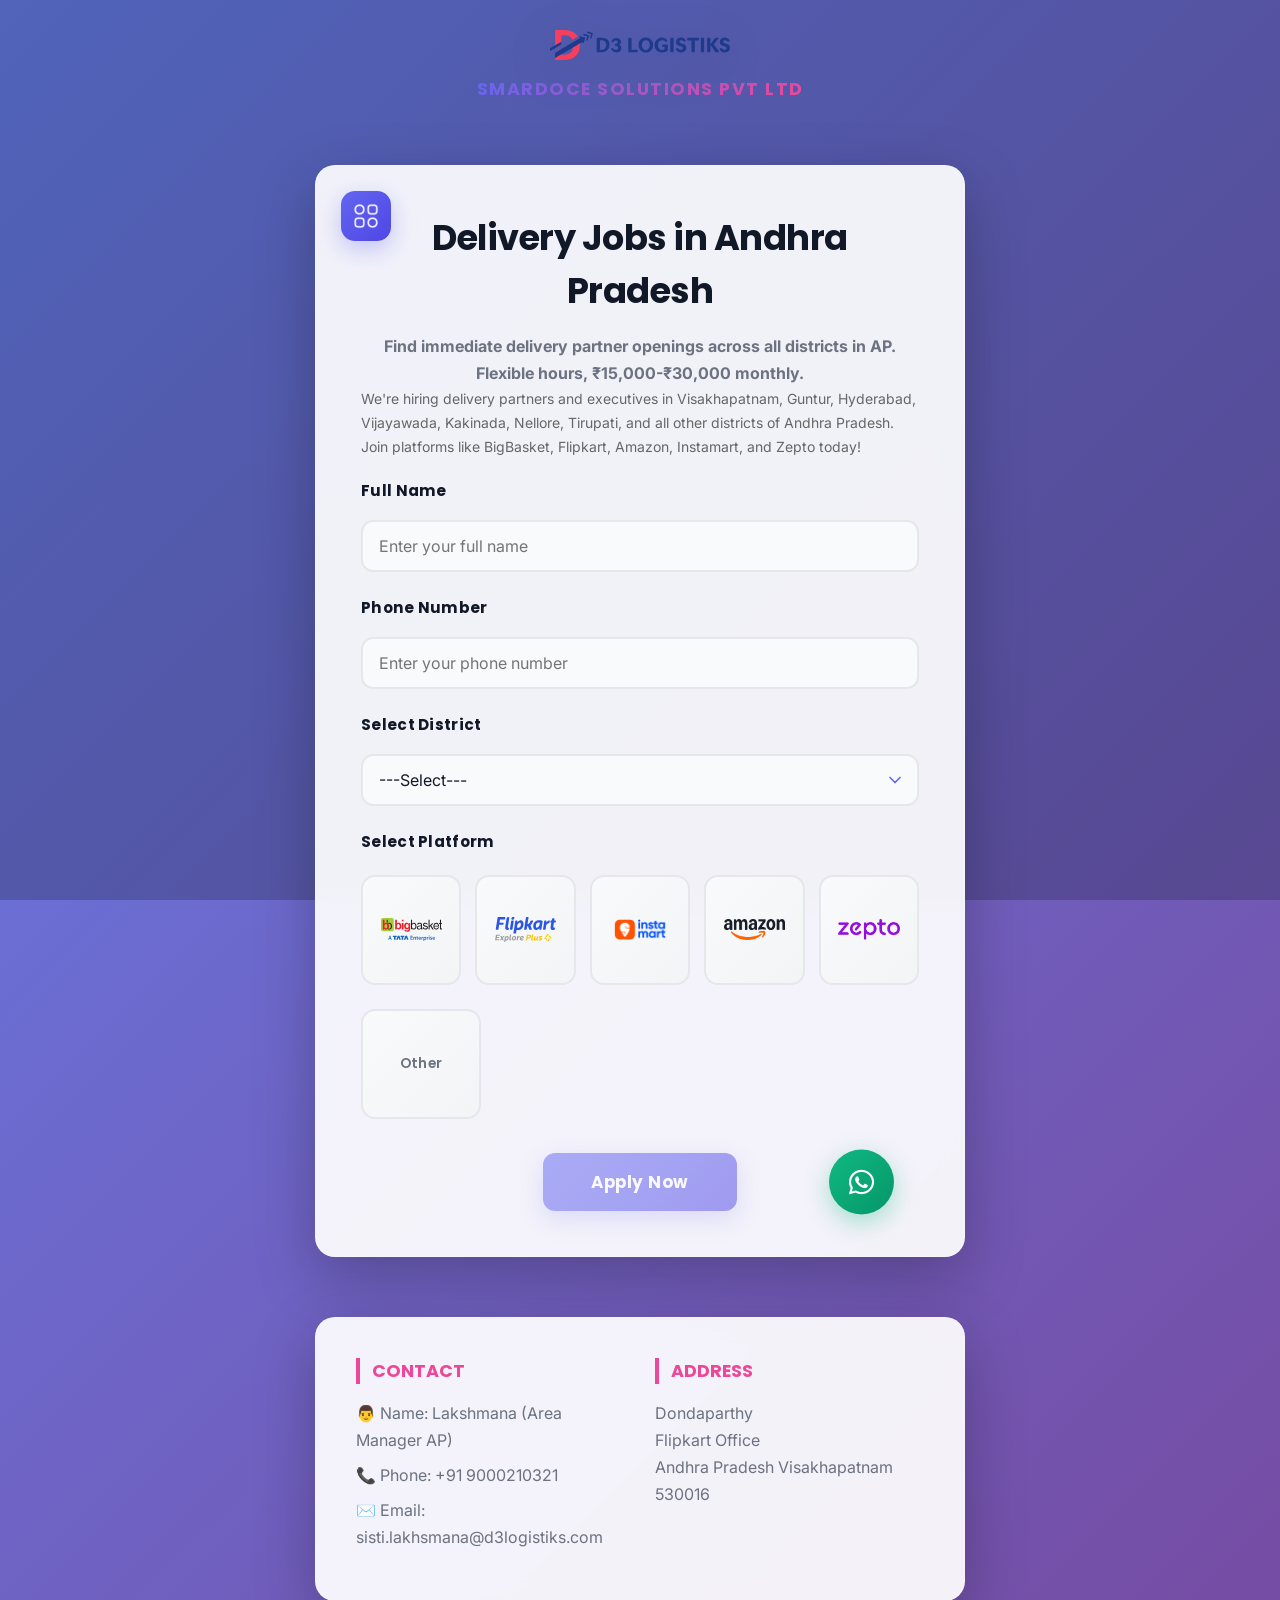
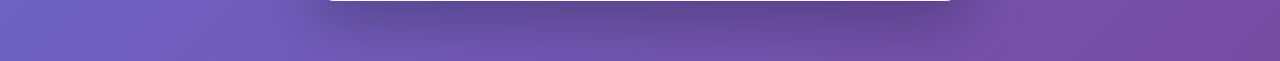
<file: index.html>
<!DOCTYPE html>
<html lang="en">

<head>
  <meta name="google-site-verification" content="8rsIMIrEUwJjb5L4Sz1_j0bPpvGxQ_LB4_jhRr4Eia0" />
  <meta charset="UTF-8">
  <meta name="viewport" content="width=device-width, initial-scale=1.0">
  <link rel="icon" type="image/png" href="logo.svg">
  <link rel="stylesheet" href="style.css">
  <link rel="stylesheet" href="https://cdnjs.cloudflare.com/ajax/libs/font-awesome/6.4.0/css/all.min.css">
  <title>Delivery Jobs in Andhra Pradesh | Hiring Now 2026 | SMARDOCE</title>
  <meta name="description" content="Delivery jobs in Andhra Pradesh. Find delivery partner openings in Visakhapatnam, Guntur, Hyderabad, and all districts. ₹15,000-₹30,000 monthly. Apply now!">
  <meta name="keywords" content="delivery jobs andhra pradesh, delivery partner jobs ap, delivery boy jobs vizag, courier jobs ap, logistics jobs andhra pradesh">
  <meta name="author" content="SMARDOCE SOLUTIONS PVT LTD">
  <meta name="robots" content="index, follow, max-snippet:-1, max-image-preview:large, max-video-preview:-1">
  <meta property="og:title" content="Delivery Jobs in Andhra Pradesh | Direct Openings 2026">
  <meta property="og:description" content="Delivery partner jobs available across all districts in AP. Flexible hours, good pay, and immediate hiring.">
  <meta property="og:type" content="website">
  <meta property="og:url" content="https://deliveryboyjobs.store/">
  <meta name="twitter:card" content="summary_large_image">
  <meta name="twitter:title" content="Delivery Jobs in Andhra Pradesh">
  <meta name="twitter:description" content="Apply for delivery jobs in AP. Multiple platforms hiring now!">
  <link rel="canonical" href="https://deliveryboyjobs.store/">

  <script type="application/ld+json">
    {
      "@context": "https://schema.org/",
      "@type": "Organization",
      "name": "SMARDOCE SOLUTIONS PVT LTD",
      "url": "https://deliveryboyjobs.store/",
      "sameAs": [],
      "address": {
        "@type": "PostalAddress",
        "streetAddress": "Dondaparthy, Flipkart Office",
        "addressLocality": "Visakhapatnam",
        "addressRegion": "AP",
        "postalCode": "530016",
        "addressCountry": "IN"
      },
      "contactPoint": {
        "@type": "ContactPoint",
        "contactType": "Customer Service",
        "telephone": "+91-9000210321"
      }
    }
    </script>
    <script type="application/ld+json">
    {
      "@context": "https://schema.org/",
      "@type": "JobPosting",
      "title": "Delivery Partner/Executive",
      "description": "Delivery partner roles available across Andhra Pradesh. Must have a two-wheeler and valid license. Flexible hours, good pay.",
      "datePosted": "2026-04-22",
      "validThrough": "2026-12-31",
      "hiringOrganization": {
        "@type": "Organization",
        "name": "SMARDOCE SOLUTIONS PVT LTD",
        "sameAs": "https://deliveryboyjobs.store/"
      },
      "jobLocationType": "TELECOMMUTE",
      "jobLocation": [
        {
          "@type": "Place",
          "address": {
            "@type": "PostalAddress",
            "addressLocality": "Visakhapatnam",
            "addressRegion": "AP",
            "addressCountry": "IN"
          }
        },
        {
          "@type": "Place",
          "address": {
            "@type": "PostalAddress",
            "addressLocality": "Guntur",
            "addressRegion": "AP",
            "addressCountry": "IN"
          }
        },
        {
          "@type": "Place",
          "address": {
            "@type": "PostalAddress",
            "addressLocality": "Hyderabad",
            "addressRegion": "AP",
            "addressCountry": "IN"
          }
        },
        {
          "@type": "Place",
          "address": {
            "@type": "PostalAddress",
            "addressLocality": "Vijayawada",
            "addressRegion": "AP",
            "addressCountry": "IN"
          }
        }
      ],
      "baseSalary": {
        "@type": "PriceSpecification",
        "priceCurrency": "INR",
        "price": "15000-30000"
      },
      "employmentType": "CONTRACTOR",
      "applicantLocationRequirements": {
        "@type": "Country",
        "name": "IN"
      }
    }
    </script>
</head>


<body>
  <div class="header-logo">
    <img src="logo.svg" alt="D3 Logistiks Logo">
    <p class="company-name">SMARDOCE SOLUTIONS PVT LTD</p>
  </div>
  <main class="main-card">
    <nav class="page-menu">
      <button class="menu-toggle" id="menu-toggle" aria-expanded="false" aria-label="Open menu">
        <img src="assets/menu.png" alt="Menu" class="menu-icon-img">
      </button>
      <div class="menu-dropdown" id="menu-dropdown" aria-hidden="true">
        <a href="referafriend.html" class="menu-bonus-link menu-item-link">
          <span class="menu-item-icon">🔖</span>
          Refer a Friend
          <span class="menu-bonus-value">1000/-</span>
        </a>
        <a href="help.html" class="menu-item-link">
          <span class="menu-item-icon">💡</span>
          Help
        </a>
        <a href="advance-payment.html" class="menu-item-link">
          <span class="menu-item-icon">💰</span>
          Advance Payment
        </a>
        <a href="complaint.html" class="menu-item-link">
          <span class="menu-item-icon">⚠️</span>
          Complaint
        </a>
      </div>
    </nav>
    <!-- <h1>SMARDOCE SOLUTIONS PVT LTD</h1> -->
    <h1 style="display:none;">Delivery Jobs in Andhra Pradesh - Hire Now</h1>
    <h2>Delivery Jobs in Andhra Pradesh</h2>
    <p style="text-align: center;"><strong>Find immediate delivery partner openings across all districts in AP. Flexible hours, ₹15,000-₹30,000 monthly.</strong></p>
    <p style="font-size: 14px; color: #666; margin-bottom: 20px;">We're hiring delivery partners and executives in Visakhapatnam, Guntur, Hyderabad, Vijayawada, Kakinada, Nellore, Tirupati, and all other districts of Andhra Pradesh. Join platforms like BigBasket, Flipkart, Amazon, Instamart, and Zepto today!</p>

      <div class="form-control-group">
        <label for="name"><strong>Full Name</strong></label>
        <input type="text" id="name" name="name" placeholder="Enter your full name" maxlength="30" required>
        <div id="name-error" class="error-message" style="display: none;"></div>
      </div>

      <div class="form-control-group">
        <label for="phone"><strong>Phone Number</strong></label>
        <input type="tel" id="phone" name="phone" placeholder="Enter your phone number" pattern="[0-9]{10}" maxlength="10" required>
        <div id="phone-error" class="error-message" style="display: none;"></div>
      </div>

      <div class="form-control-group">
        <label for="district"><strong>Select District</strong></label>
        <select id="district" name="district" onchange="checkDistrict(this.value)">
          <option value="">---Select---</option>
          <option value="alluri_sitharama_raju">Alluri Sitharama Raju</option>
          <option value="anakapalli">Anakapalli</option>
          <option value="ananthapuramu">Ananthapuramu</option>
          <option value="annamayya">Annamayya</option>
          <option value="bapatla">Bapatla</option>
          <option value="chittoor">Chittoor</option>
          <option value="dr_br_ambedkar_konaseema">Dr. B.R. Ambedkar Konaseema</option>
          <option value="east_godavari">East Godavari</option>
          <option value="eluru">Eluru</option>
          <option value="guntur">Guntur</option>
          <option value="kakinada">Kakinada</option>
          <option value="krishna">Krishna</option>
          <option value="kurnool">Kurnool</option>
          <option value="nandyal">Nandyal</option>
          <option value="ntr">NTR</option>
          <option value="prakasam">Prakasam</option>
          <option value="spsr_nellore">SPSR Nellore</option>
          <option value="srikakulam">Srikakulam</option>
          <option value="tirupati">Tirupati</option>
          <option value="visakhapatnam">Visakhapatnam</option>
          <option value="vizianagaram">Vizianagaram</option>
          <option value="west_godavari">West Godavari</option>
          <option value="ysr_kadapa">YSR Kadapa</option>
          <option value="other">Other</option>
        </select>

        <input type="text" id="other-district" name="other-district" placeholder="Enter your district"
          style="display:none; margin-top: 10px;">
      </div>


      <div class="form-control-group">
        <label><strong>Select Platform</strong></label>

        <div class="platform-options">
          <label class="option-card">
            <input type="radio" name="platform" value="bigbasket" onchange="checkPlatform(this.value)">
            <div class="card-content">
              <img src="assets/Bigbasket_logo.svg" alt="Bigbasket">
            </div>
          </label>

          <label class="option-card">
            <input type="radio" name="platform" value="flipkart" onchange="checkPlatform(this.value)">
            <div class="card-content">
              <img src="assets/Flipkart_logo.svg" alt="Flipkart">
            </div>
          </label>

          <label class="option-card">
            <input type="radio" name="platform" value="instamart" onchange="checkPlatform(this.value)">
            <div class="card-content">
              <img src="assets/Instamart_logo.png" alt="Instamart">
            </div>
          </label>

          <label class="option-card">
            <input type="radio" name="platform" value="amazon" onchange="checkPlatform(this.value)">
            <div class="card-content">
              <img src="assets/amazon.png" alt="Amazon">
            </div>
          </label>

          <label class="option-card">
            <input type="radio" name="platform" value="zepto" onchange="checkPlatform(this.value)">
            <div class="card-content">
              <img src="assets/zepto.png" alt="Zepto">
            </div>
          </label>

          <label class="option-card">
            <input type="radio" name="platform" value="other" onchange="checkPlatform(this.value)">
            <div class="card-content">
              <span>Other</span>
            </div>
          </label>
        </div>

        <input type="text" id="other-platform" name="other-platform" placeholder="Enter platform name"
          style="display:none; margin-top: 15px; width: 220px; padding: 10px; border-radius: 5px; border: 1px solid #ccc;">
      </div>

      <div style="text-align: center; margin-top: 20px; position: relative;">
        <button id="apply-btn" class="apply-btn" type="button">
          Apply Now
        </button>
        <button id="whatsapp-icon-btn" class="whatsapp-icon-btn" type="button" title="Contact on WhatsApp">
          <i class="fa-brands fa-whatsapp"></i>
        </button>
      </div>
  </main>

  <script src="script.js"></script>

  <div class="loading-overlay" id="loading-overlay">
    <div class="loading-container">
      <div class="delivery-bike">
        <div class="spinner-ring">
          <div class="spinner-dot"></div>
        </div>
      </div>
      <div>
        <div class="loading-text">Processing Your Application...</div>
        <div style="margin-top: 10px; font-size: 0.9em; color: rgba(255,255,255,0.8); text-align: center; letter-spacing: 1px;">
          <span style="display: inline-block; animation: dotAnimation 1.5s infinite;">.</span><span style="display: inline-block; animation: dotAnimation 1.5s 0.3s infinite;">.</span><span style="display: inline-block; animation: dotAnimation 1.5s 0.6s infinite;">.</span>
        </div>
      </div>
    </div>
  </div>

</body>

<footer class="footer-container main-card">
  <div class="footer-content">
    <div class="footer-column">
      <h3 class="footer-heading">CONTACT</h3>
      <p>👨 Name: Lakshmana (Area Manager AP)</p>
      <p>📞 Phone: +91 9000210321</p>
      <p>✉️ Email: sisti.lakhsmana@d3logistiks.com</p>
    </div>

    <div class="footer-column">
      <h3 class="footer-heading">ADDRESS</h3>
      <p>Dondaparthy<br>Flipkart Office<br>Andhra Pradesh Visakhapatnam 530016</p>
    </div>
  </div>

</footer>

</html>
</file>
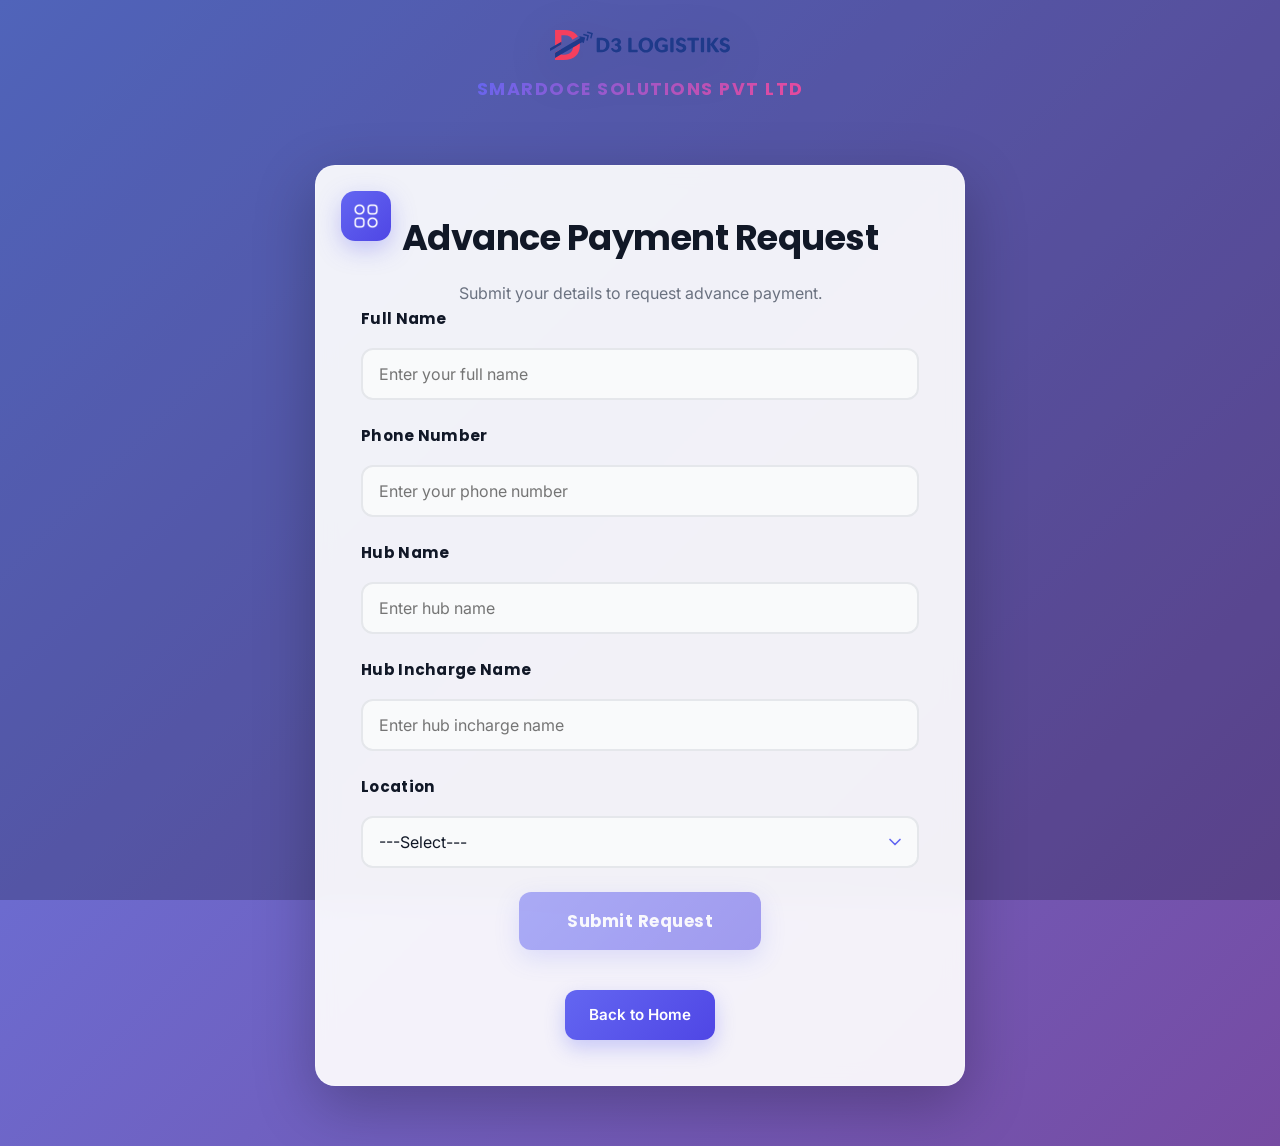
<file: advance-payment.html>
<!DOCTYPE html>
<html lang="en">

<head>
  <meta charset="UTF-8">
  <meta name="viewport" content="width=device-width, initial-scale=1.0">
  <link rel="icon" type="image/png" href="logo.svg">
  <link rel="stylesheet" href="style.css">
  <title>Advance Payment | Delivery Partner Jobs in Andhra Pradesh</title>
  <meta name="description" content="Apply for advance payment as a delivery partner. Flexible payment options for delivery jobs in AP. Get paid for your work faster.">
  <meta name="robots" content="index, follow">
  <link rel="canonical" href="https://deliveryboyjobs.store/advance-payment.html">
</head>

<body>
  <div class="header-logo">
    <img src="logo.svg" alt="D3 Logistiks Logo">
    <p class="company-name">SMARDOCE SOLUTIONS PVT LTD</p>
  </div>

  <main class="main-card">
    <nav class="page-menu">
      <button class="menu-toggle" id="menu-toggle" aria-expanded="false" aria-label="Open menu">
        <img src="assets/menu.png" alt="Menu" class="menu-icon-img">
      </button>
      <div class="menu-dropdown" id="menu-dropdown" aria-hidden="true">
        <a href="referafriend.html" class="menu-bonus-link menu-item-link">
          <span class="menu-item-icon">🔖</span>
          Refer a Friend
          <span class="menu-bonus-value">1000/-</span>
        </a>
        <a href="help.html" class="menu-item-link">
          <span class="menu-item-icon">💡</span>
          Help
        </a>
        <a href="advance-payment.html" class="menu-item-link">
          <span class="menu-item-icon">💰</span>
          Advance Payment
        </a>
        <a href="complaint.html" class="menu-item-link">
          <span class="menu-item-icon">⚠️</span>
          Complaint
        </a>
      </div>
    </nav>
    <h2>Advance Payment Request</h2>
    <p style="text-align: center;">Submit your details to request advance payment.</p>

    <div class="form-control-group">
      <label for="ap-name"><strong>Full Name</strong></label>
      <input type="text" id="ap-name" name="ap-name" placeholder="Enter your full name" maxlength="30" required>
      <div id="ap-name-error" class="error-message" style="display: none;"></div>
    </div>

    <div class="form-control-group">
      <label for="ap-phone"><strong>Phone Number</strong></label>
      <input type="tel" id="ap-phone" name="ap-phone" placeholder="Enter your phone number" pattern="[0-9]{10}" maxlength="10" required>
      <div id="ap-phone-error" class="error-message" style="display: none;"></div>
    </div>

    <div class="form-control-group">
      <label for="ap-hub-name"><strong>Hub Name</strong></label>
      <input type="text" id="ap-hub-name" name="ap-hub-name" placeholder="Enter hub name" required>
    </div>

    <div class="form-control-group">
      <label for="ap-hub-incharge"><strong>Hub Incharge Name</strong></label>
      <input type="text" id="ap-hub-incharge" name="ap-hub-incharge" placeholder="Enter hub incharge name" required>
    </div>

    <div class="form-control-group">
      <label for="ap-location"><strong>Location</strong></label>
      <select id="ap-location" name="ap-location" required>
        <option value="">---Select---</option>
        <option value="alluri_sitharama_raju">Alluri Sitharama Raju</option>
        <option value="anakapalli">Anakapalli</option>
        <option value="ananthapuramu">Ananthapuramu</option>
        <option value="annamayya">Annamayya</option>
        <option value="bapatla">Bapatla</option>
        <option value="chittoor">Chittoor</option>
        <option value="dr_br_ambedkar_konaseema">Dr. B.R. Ambedkar Konaseema</option>
        <option value="east_godavari">East Godavari</option>
        <option value="eluru">Eluru</option>
        <option value="guntur">Guntur</option>
        <option value="kakinada">Kakinada</option>
        <option value="krishna">Krishna</option>
        <option value="kurnool">Kurnool</option>
        <option value="nandyal">Nandyal</option>
        <option value="ntr">NTR</option>
        <option value="prakasam">Prakasam</option>
        <option value="spsr_nellore">SPSR Nellore</option>
        <option value="srikakulam">Srikakulam</option>
        <option value="tirupati">Tirupati</option>
        <option value="visakhapatnam">Visakhapatnam</option>
        <option value="vizianagaram">Vizianagaram</option>
        <option value="west_godavari">West Godavari</option>
        <option value="ysr_kadapa">YSR Kadapa</option>
        <option value="other">Other</option>
      </select>
      <input type="text" id="ap-other-location" name="ap-other-location" placeholder="Enter other location" style="display:none; margin-top: 10px;">
    </div>

    <div style="text-align: center; margin-top: 20px;">
      <button id="ap-submit-btn" class="whatsapp-apply-btn" type="button">
        Submit Request
      </button>
    </div>

    <p style="text-align: center; margin-top: 20px;"><a class="page-link" href="index.html">Back to Home</a></p>
  </main>

  <script src="script.js"></script>

  <div class="loading-overlay" id="loading-overlay">
    <div class="loading-container">
      <div class="delivery-bike">
        <div class="spinner-ring">
          <div class="spinner-dot"></div>
        </div>
      </div>
      <div>
        <div class="loading-text">Processing Your Application...</div>
        <div style="margin-top: 10px; font-size: 0.9em; color: rgba(255,255,255,0.8); text-align: center; letter-spacing: 1px;">
          <span style="display: inline-block; animation: dotAnimation 1.5s infinite;">.</span><span style="display: inline-block; animation: dotAnimation 1.5s 0.3s infinite;">.</span><span style="display: inline-block; animation: dotAnimation 1.5s 0.6s infinite;">.</span>
        </div>
      </div>
    </div>
  </div>

</body>

</html>
</file>
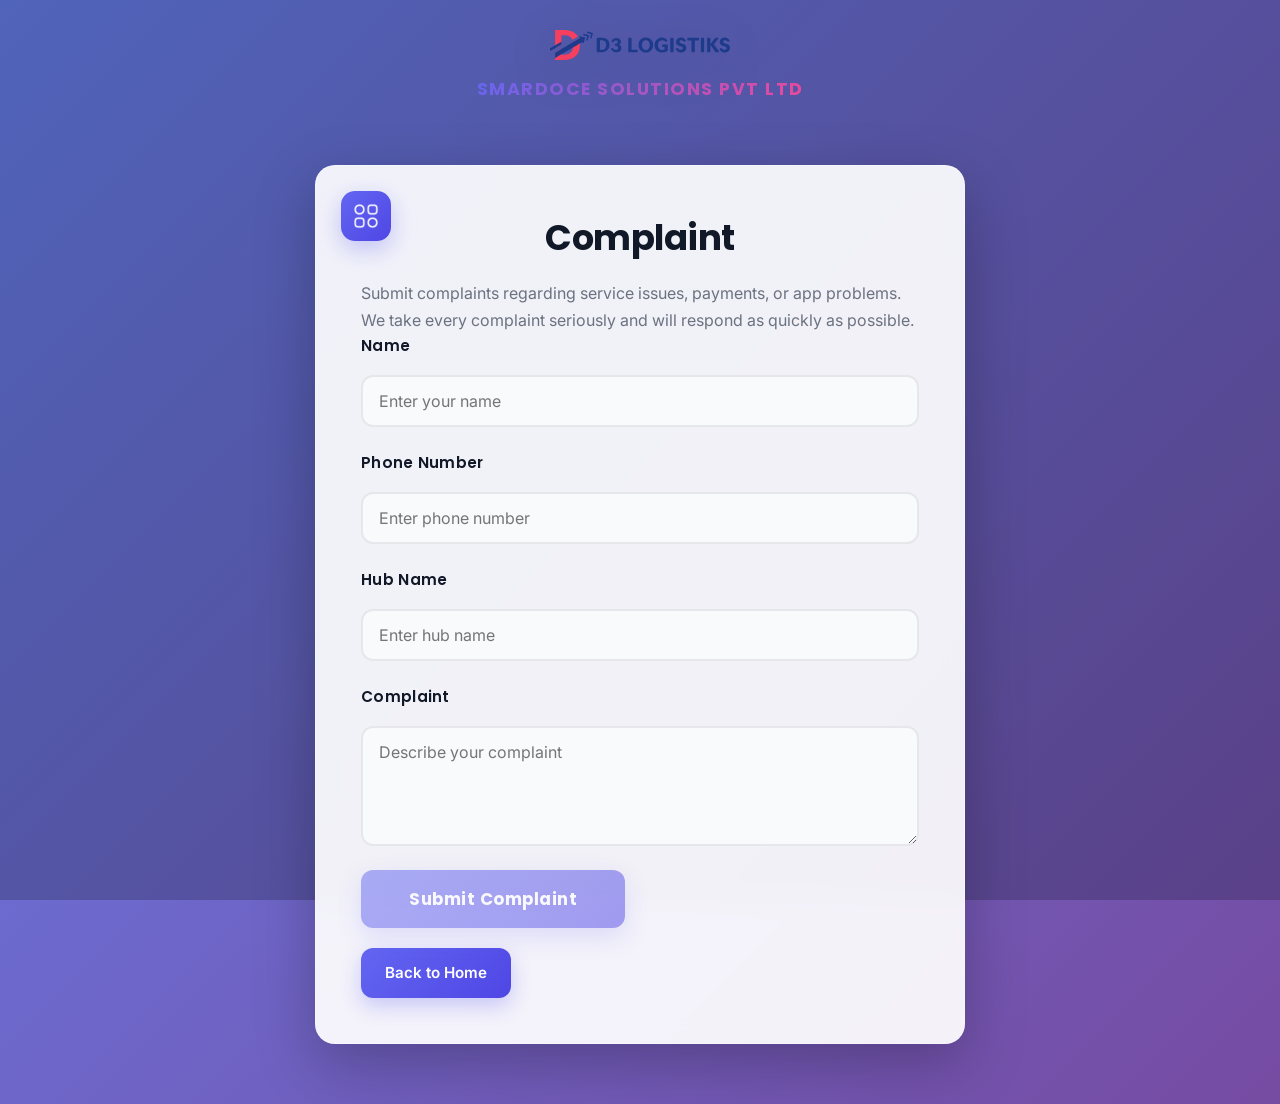
<file: complaint.html>
<!DOCTYPE html>
<html lang="en">

<head>
  <meta charset="UTF-8">
  <meta name="viewport" content="width=device-width, initial-scale=1.0">
  <link rel="icon" type="image/png" href="logo.svg">
  <link rel="stylesheet" href="style.css">
  <title>File a Complaint | Delivery Jobs Support</title>
  <meta name="description" content="File a complaint or report an issue with your delivery partner job. SMARDOCE support team is here to help resolve your concerns quickly.">
  <meta name="robots" content="index, follow">
  <link rel="canonical" href="https://deliveryboyjobs.store/complaint.html">
</head>

<body>
  <div class="header-logo">
    <img src="logo.svg" alt="D3 Logistiks Logo">
    <p class="company-name">SMARDOCE SOLUTIONS PVT LTD</p>
  </div>

  <main class="main-card">
    <nav class="page-menu">
      <button class="menu-toggle" id="menu-toggle" aria-expanded="false" aria-label="Open menu">
        <img src="assets/menu.png" alt="Menu" class="menu-icon-img">
      </button>
      <div class="menu-dropdown" id="menu-dropdown" aria-hidden="true">
        <a href="referafriend.html" class="menu-bonus-link menu-item-link">
          <span class="menu-item-icon">🔖</span>
          Refer a Friend
          <span class="menu-bonus-value">1000/-</span>
        </a>
        <a href="help.html" class="menu-item-link">
          <span class="menu-item-icon">💡</span>
          Help
        </a>
        <a href="advance-payment.html" class="menu-item-link">
          <span class="menu-item-icon">💰</span>
          Advance Payment
        </a>
        <a href="complaint.html" class="menu-item-link">
          <span class="menu-item-icon">⚠️</span>
          Complaint
        </a>
      </div>
    </nav>
    <h2>Complaint</h2>
    <p>Submit complaints regarding service issues, payments, or app problems.</p>
    <p>We take every complaint seriously and will respond as quickly as possible.</p>
    <form id="complaint-form" class="complaint-form">
      <div class="form-control-group">
        <label for="cm-name">Name</label>
        <input id="cm-name" type="text" placeholder="Enter your name" maxlength="30" />
        <div id="cm-name-error" class="error-message" style="display: none;"></div>
      </div>
      <div class="form-control-group">
        <label for="cm-phone">Phone Number</label>
        <input id="cm-phone" type="tel" placeholder="Enter phone number" pattern="[0-9]{10}" maxlength="10" />
        <div id="cm-phone-error" class="error-message" style="display: none;"></div>
      </div>
      <div class="form-control-group">
        <label for="cm-hub-name">Hub Name</label>
        <input id="cm-hub-name" type="text" placeholder="Enter hub name" />
      </div>
      <div class="form-control-group">
        <label for="cm-complaint">Complaint</label>
        <textarea id="cm-complaint" rows="4" placeholder="Describe your complaint"></textarea>
      </div>
      <button type="submit" class="whatsapp-apply-btn" id="cm-submit-btn" disabled>Submit Complaint</button>
    </form>
    <p><a class="page-link" href="index.html">Back to Home</a></p>
  </main>

  <script src="script.js"></script>

  <div class="loading-overlay" id="loading-overlay">
    <div class="loading-container">
      <div class="delivery-bike">
        <div class="spinner-ring">
          <div class="spinner-dot"></div>
        </div>
      </div>
      <div>
        <div class="loading-text">Processing Your Application...</div>
        <div style="margin-top: 10px; font-size: 0.9em; color: rgba(255,255,255,0.8); text-align: center; letter-spacing: 1px;">
          <span style="display: inline-block; animation: dotAnimation 1.5s infinite;">.</span><span style="display: inline-block; animation: dotAnimation 1.5s 0.3s infinite;">.</span><span style="display: inline-block; animation: dotAnimation 1.5s 0.6s infinite;">.</span>
        </div>
      </div>
    </div>
  </div>

</body>

</html>
</file>
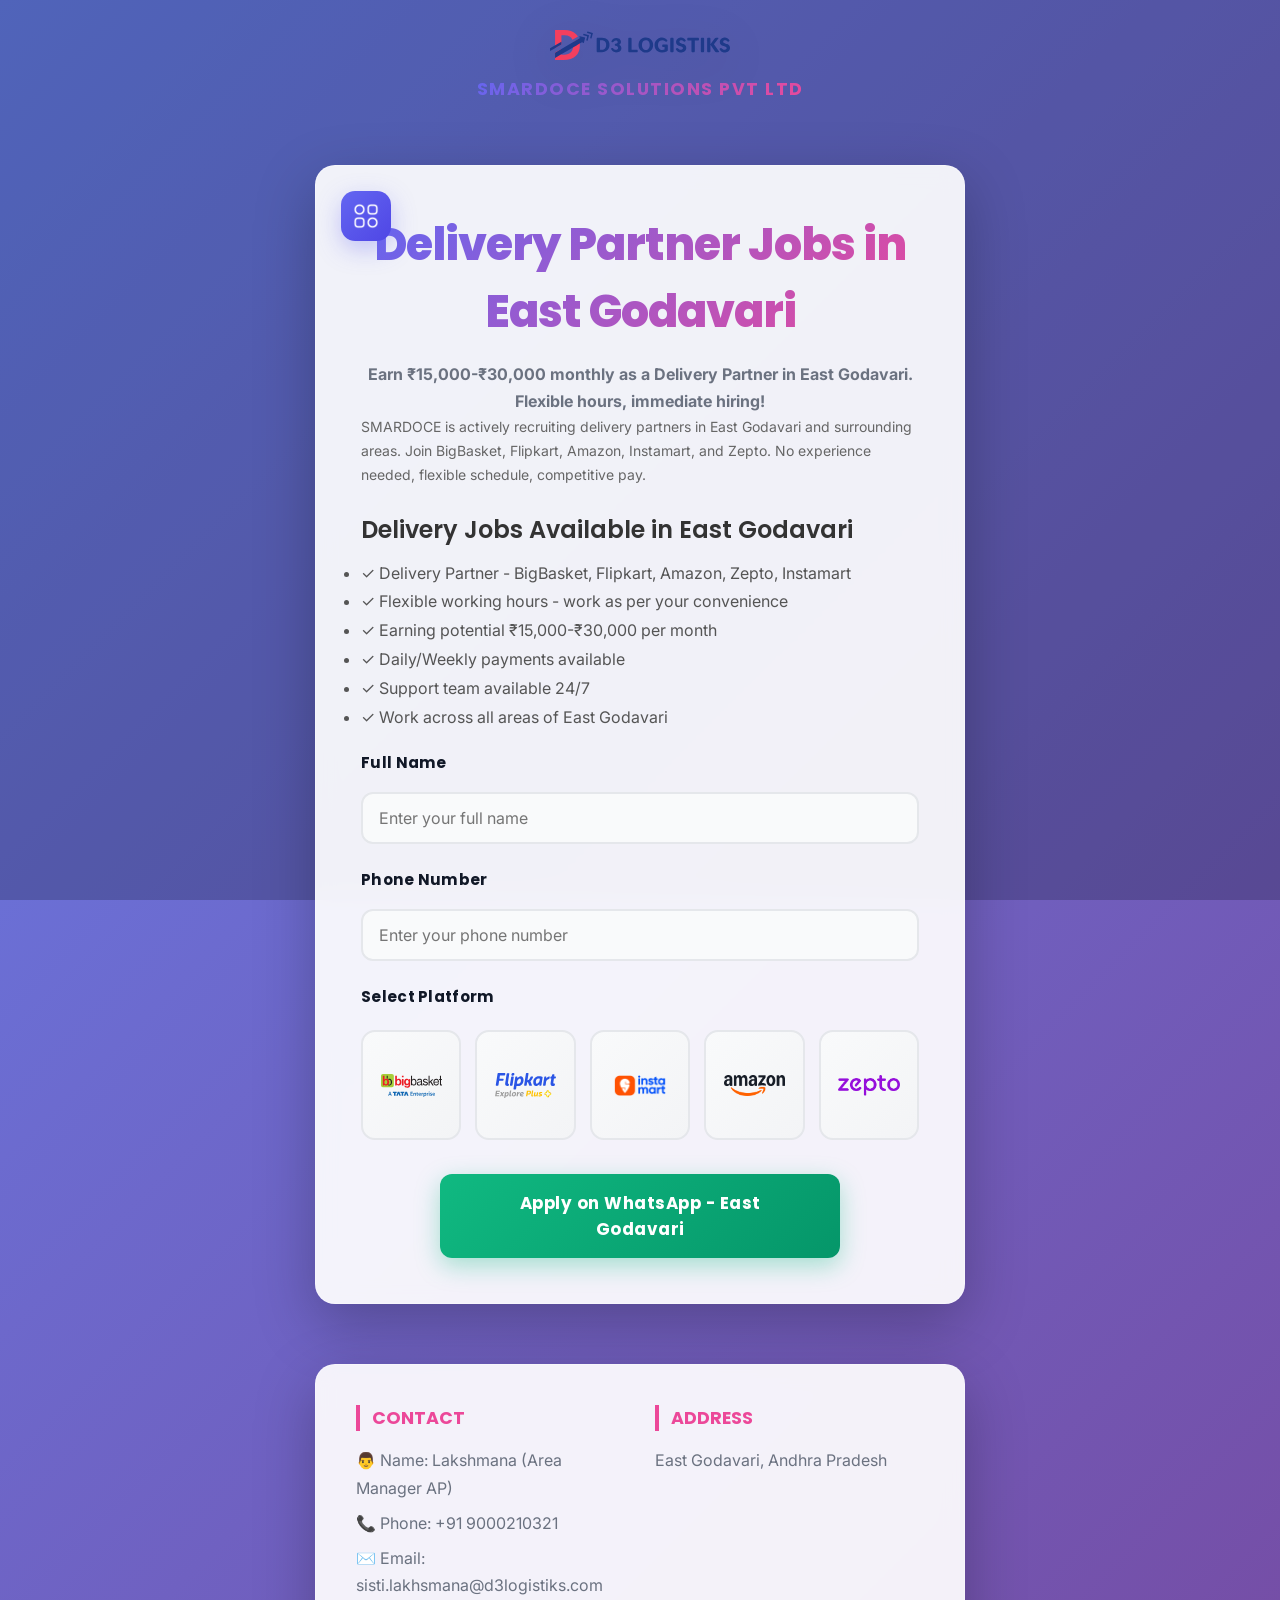
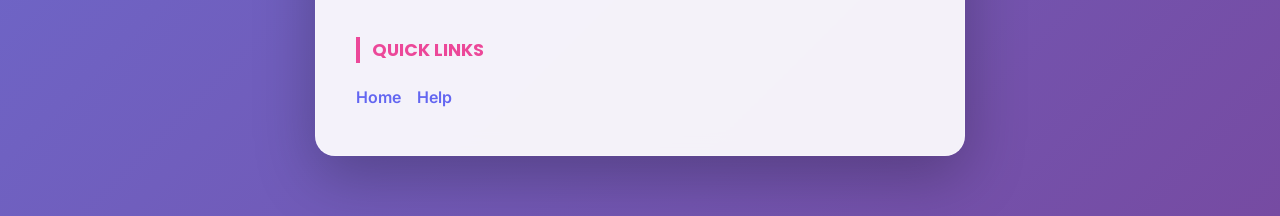
<file: delivery-jobs-east-godavari.html>
<!DOCTYPE html>
<html lang="en">

<head>
  <meta charset="UTF-8">
  <meta name="viewport" content="width=device-width, initial-scale=1.0">
  <link rel="icon" type="image/png" href="logo.svg">
  <link rel="stylesheet" href="style.css">
  <title>Delivery Jobs in East Godavari | Hiring Now 2026 | SMARDOCE</title>
  <meta name="description" content="Delivery partner jobs in East Godavari, Andhra Pradesh. Earn ₹15,000-₹30,000 monthly. Apply for BigBasket, Flipkart, Amazon delivery jobs. Flexible hours, immediate hiring.">
  <meta name="keywords" content="delivery jobs east godavari, delivery partner jobs east godavari, courier jobs east godavari ap, flipkart delivery jobs east godavari">
  <meta name="robots" content="index, follow">
  <meta property="og:title" content="Delivery Jobs in East Godavari - Apply Now">
  <meta property="og:description" content="High-paying delivery jobs in East Godavari. Join BigBasket, Flipkart, Amazon, Zepto. Flexible hours, immediate hiring.">
  <meta property="og:url" content="https://deliveryboyjobs.store/delivery-jobs-east-godavari.html">
  <link rel="canonical" href="https://deliveryboyjobs.store/delivery-jobs-east-godavari.html">

  <script type="application/ld+json">
    {
      "@context": "https://schema.org/",
      "@type": "JobPosting",
      "title": "Delivery Partner Jobs in East Godavari",
      "description": "Delivery partner and executive roles in East Godavari. Work for BigBasket, Flipkart, Amazon, Zepto. Flexible hours, good pay.",
      "datePosted": "2026-04-22",
      "validThrough": "2026-12-31",
      "hiringOrganization": {
        "@type": "Organization",
        "name": "SMARDOCE SOLUTIONS PVT LTD"
      },
      "jobLocation": {
        "@type": "Place",
        "address": {
          "@type": "PostalAddress",
          "addressLocality": "East Godavari",
          "addressRegion": "AP",
          "addressCountry": "IN"
        }
      },
      "baseSalary": {
        "@type": "PriceSpecification",
        "priceCurrency": "INR",
        "price": "15000-30000"
      },
      "applicantLocationRequirements": {
        "@type": "Country",
        "name": "IN"
      }
    }
    </script>
</head>

<body>
  <div class="header-logo">
    <img src="logo.svg" alt="SMARDOCE Logo">
    <p class="company-name">SMARDOCE SOLUTIONS PVT LTD</p>
  </div>
  <main class="main-card">
    <nav class="page-menu">
      <button class="menu-toggle" id="menu-toggle" aria-expanded="false" aria-label="Open menu">
        <img src="assets/menu.png" alt="Menu" class="menu-icon-img">
      </button>
      <div class="menu-dropdown" id="menu-dropdown" aria-hidden="true">
        <a href="index.html" class="menu-item-link">
          <span class="menu-item-icon">🏠</span>
          Home
        </a>
        <a href="referafriend.html" class="menu-bonus-link menu-item-link">
          <span class="menu-item-icon">🔖</span>
          Refer a Friend
          <span class="menu-bonus-value">1000/-</span>
        </a>
        <a href="help.html" class="menu-item-link">
          <span class="menu-item-icon">💡</span>
          Help
        </a>
      </div>
    </nav>

    <h1>Delivery Partner Jobs in East Godavari</h1>
    <p style="text-align: center;"><strong>Earn ₹15,000-₹30,000 monthly as a Delivery Partner in East Godavari. Flexible hours, immediate hiring!</strong></p>
    <p style="font-size: 14px; color: #666; margin-bottom: 20px;">
      SMARDOCE is actively recruiting delivery partners in East Godavari and surrounding areas. Join BigBasket, Flipkart, Amazon, Instamart, and Zepto. No experience needed, flexible schedule, competitive pay.
    </p>

    <h3 style="margin-top: 25px; color: #333;">Delivery Jobs Available in East Godavari</h3>
    <ul style="color: #555; line-height: 1.8; margin-bottom: 20px;">
      <li>✓ Delivery Partner - BigBasket, Flipkart, Amazon, Zepto, Instamart</li>
      <li>✓ Flexible working hours - work as per your convenience</li>
      <li>✓ Earning potential ₹15,000-₹30,000 per month</li>
      <li>✓ Daily/Weekly payments available</li>
      <li>✓ Support team available 24/7</li>
      <li>✓ Work across all areas of East Godavari</li>
    </ul>

    <div class="form-control-group">
      <label for="name"><strong>Full Name</strong></label>
      <input type="text" id="name" name="name" placeholder="Enter your full name" maxlength="30" required>
      <div id="name-error" class="error-message" style="display: none;"></div>
    </div>

    <div class="form-control-group">
      <label for="phone"><strong>Phone Number</strong></label>
      <input type="tel" id="phone" name="phone" placeholder="Enter your phone number" pattern="[0-9]{10}" maxlength="10" required>
      <div id="phone-error" class="error-message" style="display: none;"></div>
    </div>

    <div class="form-control-group">
      <label><strong>Select Platform</strong></label>
      <div class="platform-options">
        <label class="option-card">
          <input type="radio" name="platform" value="bigbasket">
          <div class="card-content">
            <img src="assets/Bigbasket_logo.svg" alt="Bigbasket">
          </div>
        </label>
        <label class="option-card">
          <input type="radio" name="platform" value="flipkart">
          <div class="card-content">
            <img src="assets/Flipkart_logo.svg" alt="Flipkart">
          </div>
        </label>
        <label class="option-card">
          <input type="radio" name="platform" value="instamart">
          <div class="card-content">
            <img src="assets/Instamart_logo.png" alt="Instamart">
          </div>
        </label>
        <label class="option-card">
          <input type="radio" name="platform" value="amazon">
          <div class="card-content">
            <img src="assets/amazon.png" alt="Amazon">
          </div>
        </label>
        <label class="option-card">
          <input type="radio" name="platform" value="zepto">
          <div class="card-content">
            <img src="assets/zepto.png" alt="Zepto">
          </div>
        </label>
      </div>
    </div>

    <div style="text-align: center; margin-top: 20px;">
      <button id="whatsapp-btn" class="whatsapp-apply-btn" type="button">
        Apply on WhatsApp - East Godavari
      </button>
    </div>
  </main>

  <script src="script.js"></script>

  <div class="loading-overlay" id="loading-overlay">
    <div class="loading-container">
      <div class="delivery-bike">
        <div class="spinner-ring">
          <div class="spinner-dot"></div>
        </div>
      </div>
      <div>
        <div class="loading-text">Processing Your Application...</div>
        <div style="margin-top: 10px; font-size: 0.9em; color: rgba(255,255,255,0.8); text-align: center; letter-spacing: 1px;">
          <span style="display: inline-block; animation: dotAnimation 1.5s infinite;">.</span><span style="display: inline-block; animation: dotAnimation 1.5s 0.3s infinite;">.</span><span style="display: inline-block; animation: dotAnimation 1.5s 0.6s infinite;">.</span>
        </div>
      </div>
    </div>
  </div>

</body>

<footer class="footer-container main-card">
  <div class="footer-content">
    <div class="footer-column">
      <h3 class="footer-heading">CONTACT</h3>
      <p>👨 Name: Lakshmana (Area Manager AP)</p>
      <p>📞 Phone: +91 9000210321</p>
      <p>✉️ Email: sisti.lakhsmana@d3logistiks.com</p>
    </div>

    <div class="footer-column">
      <h3 class="footer-heading">ADDRESS</h3>
      <p>East Godavari, Andhra Pradesh</p>
    </div>

    <div class="footer-column">
      <h3 class="footer-heading">QUICK LINKS</h3>
      <a href="index.html" class="footer-link">Home</a>
      <a href="help.html" class="footer-link">Help</a>
    </div>
  </div>
</footer>

</html>
</file>
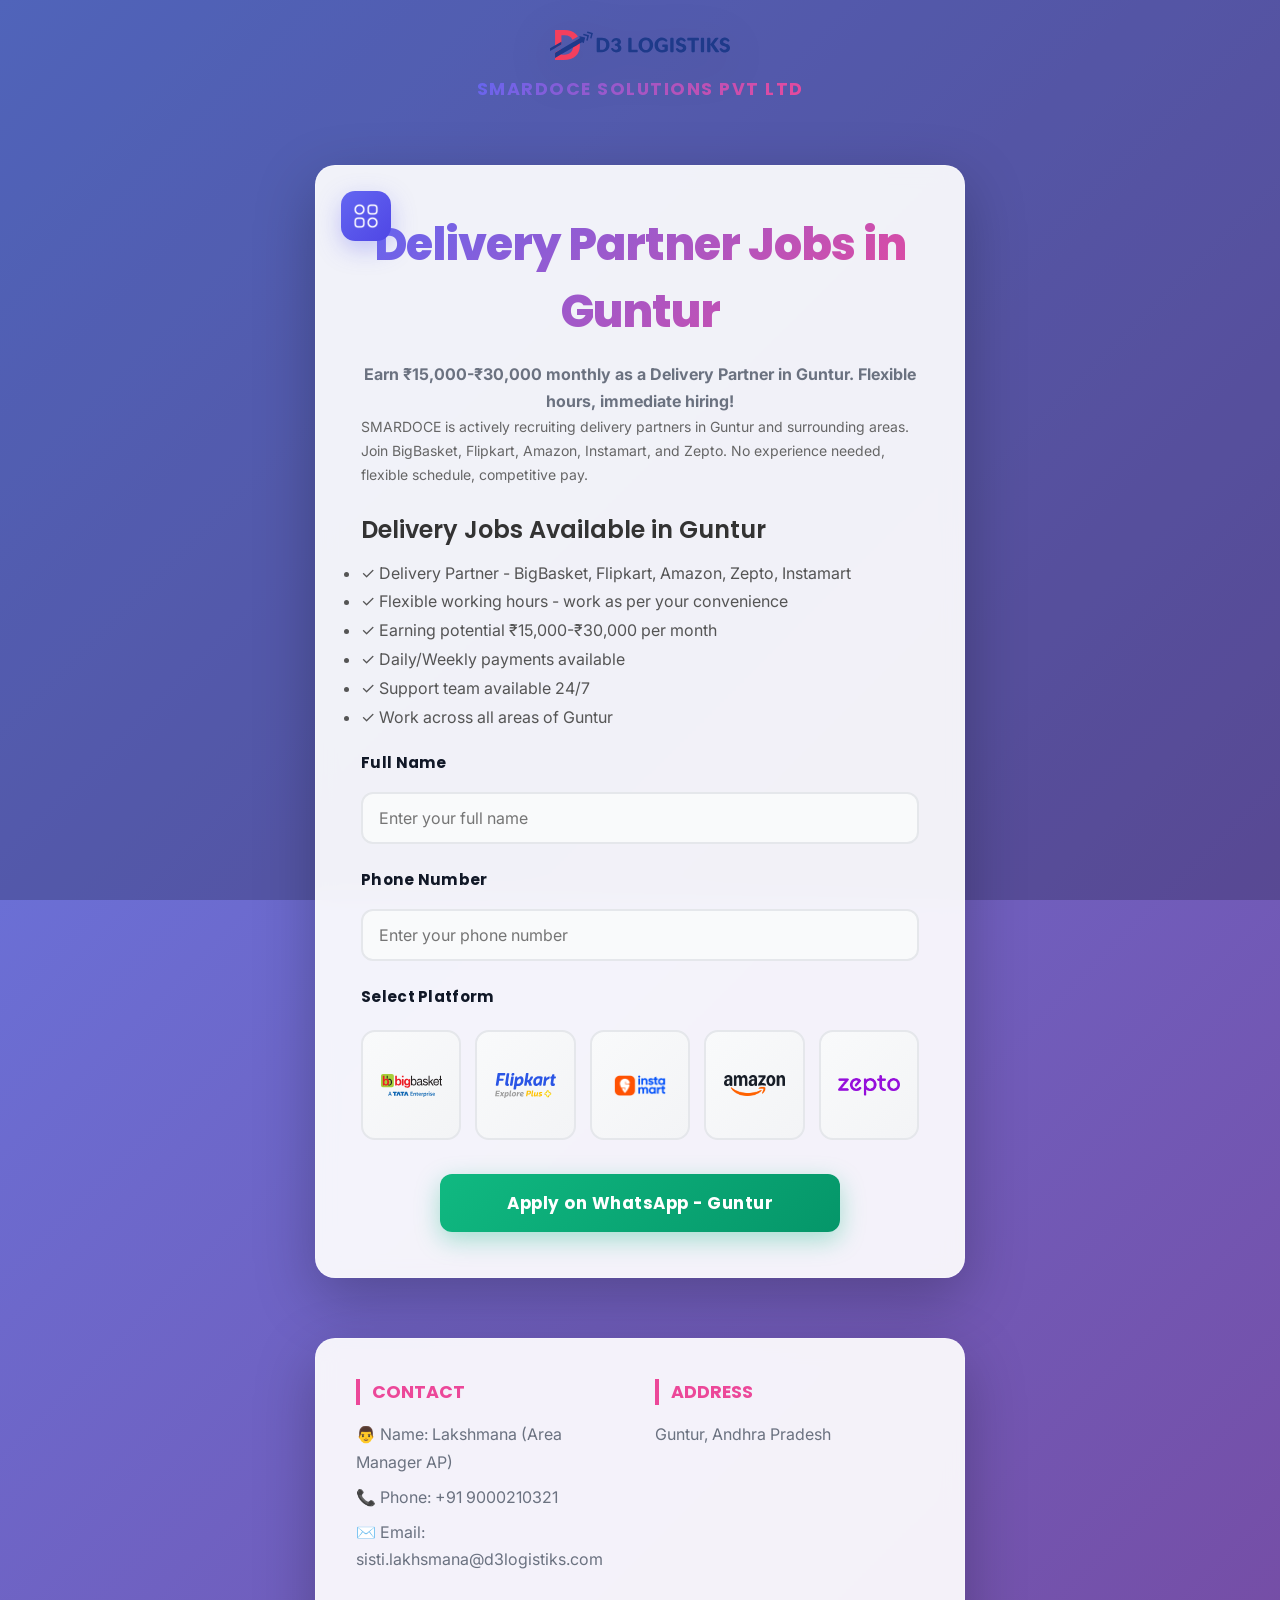
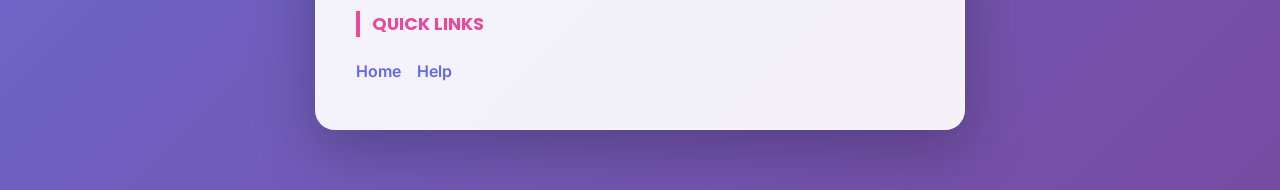
<file: delivery-jobs-guntur.html>
<!DOCTYPE html>
<html lang="en">

<head>
  <meta charset="UTF-8">
  <meta name="viewport" content="width=device-width, initial-scale=1.0">
  <link rel="icon" type="image/png" href="logo.svg">
  <link rel="stylesheet" href="style.css">
  <title>Delivery Jobs in Guntur | Hiring Now 2026 | SMARDOCE</title>
  <meta name="description" content="Delivery partner jobs in Guntur, Andhra Pradesh. Earn ₹15,000-₹30,000 monthly. Apply for BigBasket, Flipkart, Amazon delivery jobs. No experience needed.">
  <meta name="keywords" content="delivery jobs guntur, delivery partner jobs guntur, courier jobs guntur ap, flipkart delivery jobs guntur">
  <meta name="robots" content="index, follow">
  <meta property="og:title" content="Delivery Jobs in Guntur - Apply Now">
  <meta property="og:description" content="High-paying delivery jobs in Guntur. Join BigBasket, Flipkart, Amazon. Flexible hours, immediate hiring.">
  <meta property="og:url" content="https://deliveryboyjobs.store/delivery-jobs-guntur.html">
  <link rel="canonical" href="https://deliveryboyjobs.store/delivery-jobs-guntur.html">

  <script type="application/ld+json">
    {
      "@context": "https://schema.org/",
      "@type": "JobPosting",
      "title": "Delivery Partner Jobs in Guntur",
      "description": "Delivery partner and executive roles in Guntur. Work for BigBasket, Flipkart, Amazon. Flexible hours, good pay, two-wheeler required.",
      "datePosted": "2026-04-22",
      "validThrough": "2026-12-31",
      "hiringOrganization": {
        "@type": "Organization",
        "name": "SMARDOCE SOLUTIONS PVT LTD"
      },
      "jobLocation": {
        "@type": "Place",
        "address": {
          "@type": "PostalAddress",
          "addressLocality": "Guntur",
          "addressRegion": "AP",
          "addressCountry": "IN"
        }
      },
      "baseSalary": {
        "@type": "PriceSpecification",
        "priceCurrency": "INR",
        "price": "15000-30000"
      },
      "applicantLocationRequirements": {
        "@type": "Country",
        "name": "IN"
      }
    }
    </script>
</head>

<body>
  <div class="header-logo">
    <img src="logo.svg" alt="SMARDOCE Logo">
    <p class="company-name">SMARDOCE SOLUTIONS PVT LTD</p>
  </div>
  <main class="main-card">
    <nav class="page-menu">
      <button class="menu-toggle" id="menu-toggle" aria-expanded="false" aria-label="Open menu">
        <img src="assets/menu.png" alt="Menu" class="menu-icon-img">
      </button>
      <div class="menu-dropdown" id="menu-dropdown" aria-hidden="true">
        <a href="index.html" class="menu-item-link">
          <span class="menu-item-icon">🏠</span>
          Home
        </a>
        <a href="referafriend.html" class="menu-bonus-link menu-item-link">
          <span class="menu-item-icon">🔖</span>
          Refer a Friend
          <span class="menu-bonus-value">1000/-</span>
        </a>
        <a href="help.html" class="menu-item-link">
          <span class="menu-item-icon">💡</span>
          Help
        </a>
      </div>
    </nav>

    <h1>Delivery Partner Jobs in Guntur</h1>
    <p style="text-align: center;"><strong>Earn ₹15,000-₹30,000 monthly as a Delivery Partner in Guntur. Flexible hours, immediate hiring!</strong></p>
    <p style="font-size: 14px; color: #666; margin-bottom: 20px;">
      SMARDOCE is actively recruiting delivery partners in Guntur and surrounding areas. Join BigBasket, Flipkart, Amazon, Instamart, and Zepto. No experience needed, flexible schedule, competitive pay.
    </p>

    <h3 style="margin-top: 25px; color: #333;">Delivery Jobs Available in Guntur</h3>
    <ul style="color: #555; line-height: 1.8; margin-bottom: 20px;">
      <li>✓ Delivery Partner - BigBasket, Flipkart, Amazon, Zepto, Instamart</li>
      <li>✓ Flexible working hours - work as per your convenience</li>
      <li>✓ Earning potential ₹15,000-₹30,000 per month</li>
      <li>✓ Daily/Weekly payments available</li>
      <li>✓ Support team available 24/7</li>
      <li>✓ Work across all areas of Guntur</li>
    </ul>

    <div class="form-control-group">
      <label for="name"><strong>Full Name</strong></label>
      <input type="text" id="name" name="name" placeholder="Enter your full name" maxlength="30" required>
      <div id="name-error" class="error-message" style="display: none;"></div>
    </div>

    <div class="form-control-group">
      <label for="phone"><strong>Phone Number</strong></label>
      <input type="tel" id="phone" name="phone" placeholder="Enter your phone number" pattern="[0-9]{10}" maxlength="10" required>
      <div id="phone-error" class="error-message" style="display: none;"></div>
    </div>

    <div class="form-control-group">
      <label><strong>Select Platform</strong></label>
      <div class="platform-options">
        <label class="option-card">
          <input type="radio" name="platform" value="bigbasket">
          <div class="card-content">
            <img src="assets/Bigbasket_logo.svg" alt="Bigbasket">
          </div>
        </label>
        <label class="option-card">
          <input type="radio" name="platform" value="flipkart">
          <div class="card-content">
            <img src="assets/Flipkart_logo.svg" alt="Flipkart">
          </div>
        </label>
        <label class="option-card">
          <input type="radio" name="platform" value="instamart">
          <div class="card-content">
            <img src="assets/Instamart_logo.png" alt="Instamart">
          </div>
        </label>
        <label class="option-card">
          <input type="radio" name="platform" value="amazon">
          <div class="card-content">
            <img src="assets/amazon.png" alt="Amazon">
          </div>
        </label>
        <label class="option-card">
          <input type="radio" name="platform" value="zepto">
          <div class="card-content">
            <img src="assets/zepto.png" alt="Zepto">
          </div>
        </label>
      </div>
    </div>

    <div style="text-align: center; margin-top: 20px;">
      <button id="whatsapp-btn" class="whatsapp-apply-btn" type="button">
        Apply on WhatsApp - Guntur
      </button>
    </div>
  </main>

  <script src="script.js"></script>

  <div class="loading-overlay" id="loading-overlay">
    <div class="loading-container">
      <div class="delivery-bike">
        <div class="spinner-ring">
          <div class="spinner-dot"></div>
        </div>
      </div>
      <div>
        <div class="loading-text">Processing Your Application...</div>
        <div style="margin-top: 10px; font-size: 0.9em; color: rgba(255,255,255,0.8); text-align: center; letter-spacing: 1px;">
          <span style="display: inline-block; animation: dotAnimation 1.5s infinite;">.</span><span style="display: inline-block; animation: dotAnimation 1.5s 0.3s infinite;">.</span><span style="display: inline-block; animation: dotAnimation 1.5s 0.6s infinite;">.</span>
        </div>
      </div>
    </div>
  </div>

</body>

<footer class="footer-container main-card">
  <div class="footer-content">
    <div class="footer-column">
      <h3 class="footer-heading">CONTACT</h3>
      <p>👨 Name: Lakshmana (Area Manager AP)</p>
      <p>📞 Phone: +91 9000210321</p>
      <p>✉️ Email: sisti.lakhsmana@d3logistiks.com</p>
    </div>

    <div class="footer-column">
      <h3 class="footer-heading">ADDRESS</h3>
      <p>Guntur, Andhra Pradesh</p>
    </div>

    <div class="footer-column">
      <h3 class="footer-heading">QUICK LINKS</h3>
      <a href="index.html" class="footer-link">Home</a>
      <a href="help.html" class="footer-link">Help</a>
    </div>
  </div>
</footer>

</html>
</file>
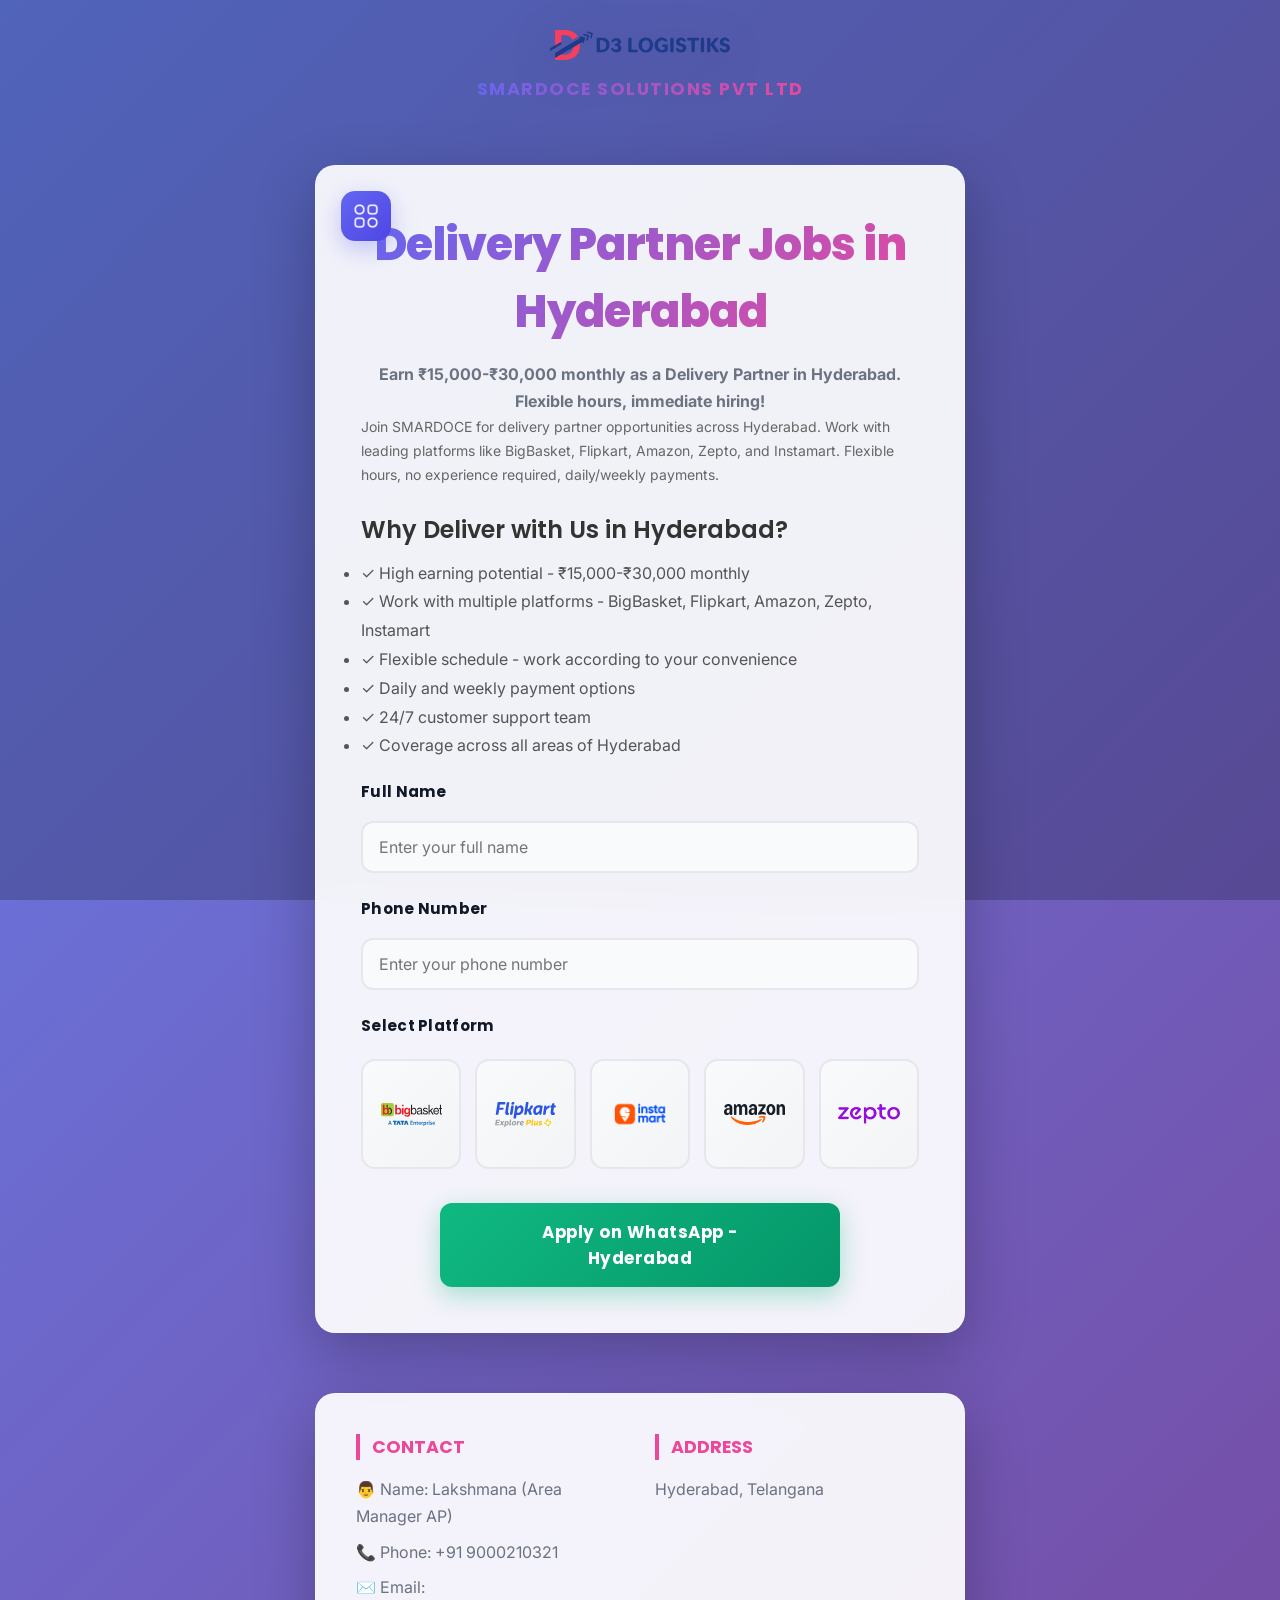
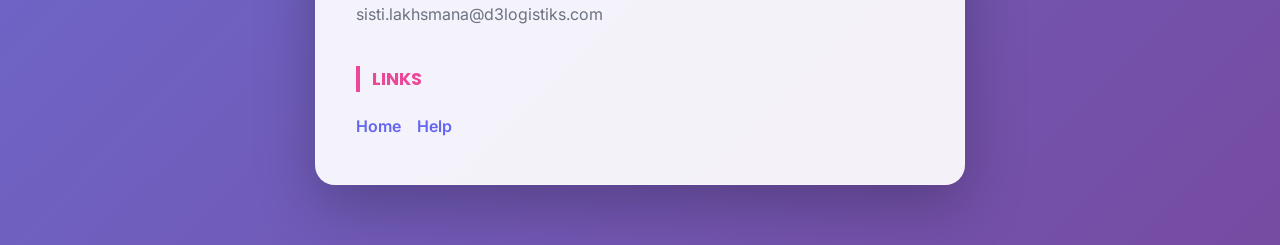
<file: delivery-jobs-hyderabad.html>
<!DOCTYPE html>
<html lang="en">

<head>
  <meta charset="UTF-8">
  <meta name="viewport" content="width=device-width, initial-scale=1.0">
  <link rel="icon" type="image/png" href="logo.svg">
  <link rel="stylesheet" href="style.css">
  <title>Delivery Jobs in Hyderabad | Hiring Now 2026 | SMARDOCE</title>
  <meta name="description" content="Delivery partner jobs in Hyderabad. Earn ₹15,000-₹30,000 monthly. Apply for BigBasket, Flipkart, Amazon, Zepto, Instamart delivery jobs.">
  <meta name="keywords" content="delivery jobs hyderabad, delivery partner jobs hyderabad, courier jobs hyderabad, flipkart delivery jobs hyderabad">
  <meta name="robots" content="index, follow">
  <meta property="og:title" content="Delivery Jobs in Hyderabad - Apply Now">
  <meta property="og:description" content="High-paying delivery jobs in Hyderabad. Join BigBasket, Flipkart, Amazon, Zepto. Flexible hours, no experience needed.">
  <meta property="og:url" content="https://deliveryboyjobs.store/delivery-jobs-hyderabad.html">
  <link rel="canonical" href="https://deliveryboyjobs.store/delivery-jobs-hyderabad.html">

  <script type="application/ld+json">
    {
      "@context": "https://schema.org/",
      "@type": "JobPosting",
      "title": "Delivery Partner Jobs in Hyderabad",
      "description": "Delivery partner and executive roles in Hyderabad. Work for BigBasket, Flipkart, Amazon, Zepto. Flexible hours, good pay.",
      "datePosted": "2026-04-22",
      "validThrough": "2026-12-31",
      "hiringOrganization": {
        "@type": "Organization",
        "name": "SMARDOCE SOLUTIONS PVT LTD"
      },
      "jobLocation": {
        "@type": "Place",
        "address": {
          "@type": "PostalAddress",
          "addressLocality": "Hyderabad",
          "addressRegion": "TS",
          "addressCountry": "IN"
        }
      },
      "baseSalary": {
        "@type": "PriceSpecification",
        "priceCurrency": "INR",
        "price": "15000-30000"
      },
      "applicantLocationRequirements": {
        "@type": "Country",
        "name": "IN"
      }
    }
    </script>
</head>

<body>
  <div class="header-logo">
    <img src="logo.svg" alt="SMARDOCE Logo">
    <p class="company-name">SMARDOCE SOLUTIONS PVT LTD</p>
  </div>
  <main class="main-card">
    <nav class="page-menu">
      <button class="menu-toggle" id="menu-toggle" aria-expanded="false" aria-label="Open menu">
        <img src="assets/menu.png" alt="Menu" class="menu-icon-img">
      </button>
      <div class="menu-dropdown" id="menu-dropdown" aria-hidden="true">
        <a href="index.html" class="menu-item-link">
          <span class="menu-item-icon">🏠</span>
          Home
        </a>
        <a href="referafriend.html" class="menu-bonus-link menu-item-link">
          <span class="menu-item-icon">🔖</span>
          Refer a Friend
          <span class="menu-bonus-value">1000/-</span>
        </a>
        <a href="help.html" class="menu-item-link">
          <span class="menu-item-icon">💡</span>
          Help
        </a>
      </div>
    </nav>

    <h1>Delivery Partner Jobs in Hyderabad</h1>
    <p style="text-align: center;"><strong>Earn ₹15,000-₹30,000 monthly as a Delivery Partner in Hyderabad. Flexible hours, immediate hiring!</strong></p>
    <p style="font-size: 14px; color: #666; margin-bottom: 20px;">
      Join SMARDOCE for delivery partner opportunities across Hyderabad. Work with leading platforms like BigBasket, Flipkart, Amazon, Zepto, and Instamart. Flexible hours, no experience required, daily/weekly payments.
    </p>

    <h3 style="margin-top: 25px; color: #333;">Why Deliver with Us in Hyderabad?</h3>
    <ul style="color: #555; line-height: 1.8; margin-bottom: 20px;">
      <li>✓ High earning potential - ₹15,000-₹30,000 monthly</li>
      <li>✓ Work with multiple platforms - BigBasket, Flipkart, Amazon, Zepto, Instamart</li>
      <li>✓ Flexible schedule - work according to your convenience</li>
      <li>✓ Daily and weekly payment options</li>
      <li>✓ 24/7 customer support team</li>
      <li>✓ Coverage across all areas of Hyderabad</li>
    </ul>

    <div class="form-control-group">
      <label for="name"><strong>Full Name</strong></label>
      <input type="text" id="name" name="name" placeholder="Enter your full name" maxlength="30" required>
      <div id="name-error" class="error-message" style="display: none;"></div>
    </div>

    <div class="form-control-group">
      <label for="phone"><strong>Phone Number</strong></label>
      <input type="tel" id="phone" name="phone" placeholder="Enter your phone number" pattern="[0-9]{10}" maxlength="10" required>
      <div id="phone-error" class="error-message" style="display: none;"></div>
    </div>

    <div class="form-control-group">
      <label><strong>Select Platform</strong></label>
      <div class="platform-options">
        <label class="option-card">
          <input type="radio" name="platform" value="bigbasket">
          <div class="card-content">
            <img src="assets/Bigbasket_logo.svg" alt="Bigbasket">
          </div>
        </label>
        <label class="option-card">
          <input type="radio" name="platform" value="flipkart">
          <div class="card-content">
            <img src="assets/Flipkart_logo.svg" alt="Flipkart">
          </div>
        </label>
        <label class="option-card">
          <input type="radio" name="platform" value="instamart">
          <div class="card-content">
            <img src="assets/Instamart_logo.png" alt="Instamart">
          </div>
        </label>
        <label class="option-card">
          <input type="radio" name="platform" value="amazon">
          <div class="card-content">
            <img src="assets/amazon.png" alt="Amazon">
          </div>
        </label>
        <label class="option-card">
          <input type="radio" name="platform" value="zepto">
          <div class="card-content">
            <img src="assets/zepto.png" alt="Zepto">
          </div>
        </label>
      </div>
    </div>

    <div style="text-align: center; margin-top: 20px;">
      <button id="whatsapp-btn" class="whatsapp-apply-btn" type="button">
        Apply on WhatsApp - Hyderabad
      </button>
    </div>
  </main>

  <script src="script.js"></script>

  <div class="loading-overlay" id="loading-overlay">
    <div class="loading-container">
      <div class="delivery-bike">
        <div class="spinner-ring">
          <div class="spinner-dot"></div>
        </div>
      </div>
      <div>
        <div class="loading-text">Processing Your Application...</div>
        <div style="margin-top: 10px; font-size: 0.9em; color: rgba(255,255,255,0.8); text-align: center; letter-spacing: 1px;">
          <span style="display: inline-block; animation: dotAnimation 1.5s infinite;">.</span><span style="display: inline-block; animation: dotAnimation 1.5s 0.3s infinite;">.</span><span style="display: inline-block; animation: dotAnimation 1.5s 0.6s infinite;">.</span>
        </div>
      </div>
    </div>
  </div>

</body>

<footer class="footer-container main-card">
  <div class="footer-content">
    <div class="footer-column">
      <h3 class="footer-heading">CONTACT</h3>
      <p>👨 Name: Lakshmana (Area Manager AP)</p>
      <p>📞 Phone: +91 9000210321</p>
      <p>✉️ Email: sisti.lakhsmana@d3logistiks.com</p>
    </div>

    <div class="footer-column">
      <h3 class="footer-heading">ADDRESS</h3>
      <p>Hyderabad, Telangana</p>
    </div>

    <div class="footer-column">
      <h3 class="footer-heading">LINKS</h3>
      <a href="index.html" class="footer-link">Home</a>
      <a href="help.html" class="footer-link">Help</a>
    </div>
  </div>
</footer>

</html>
</file>
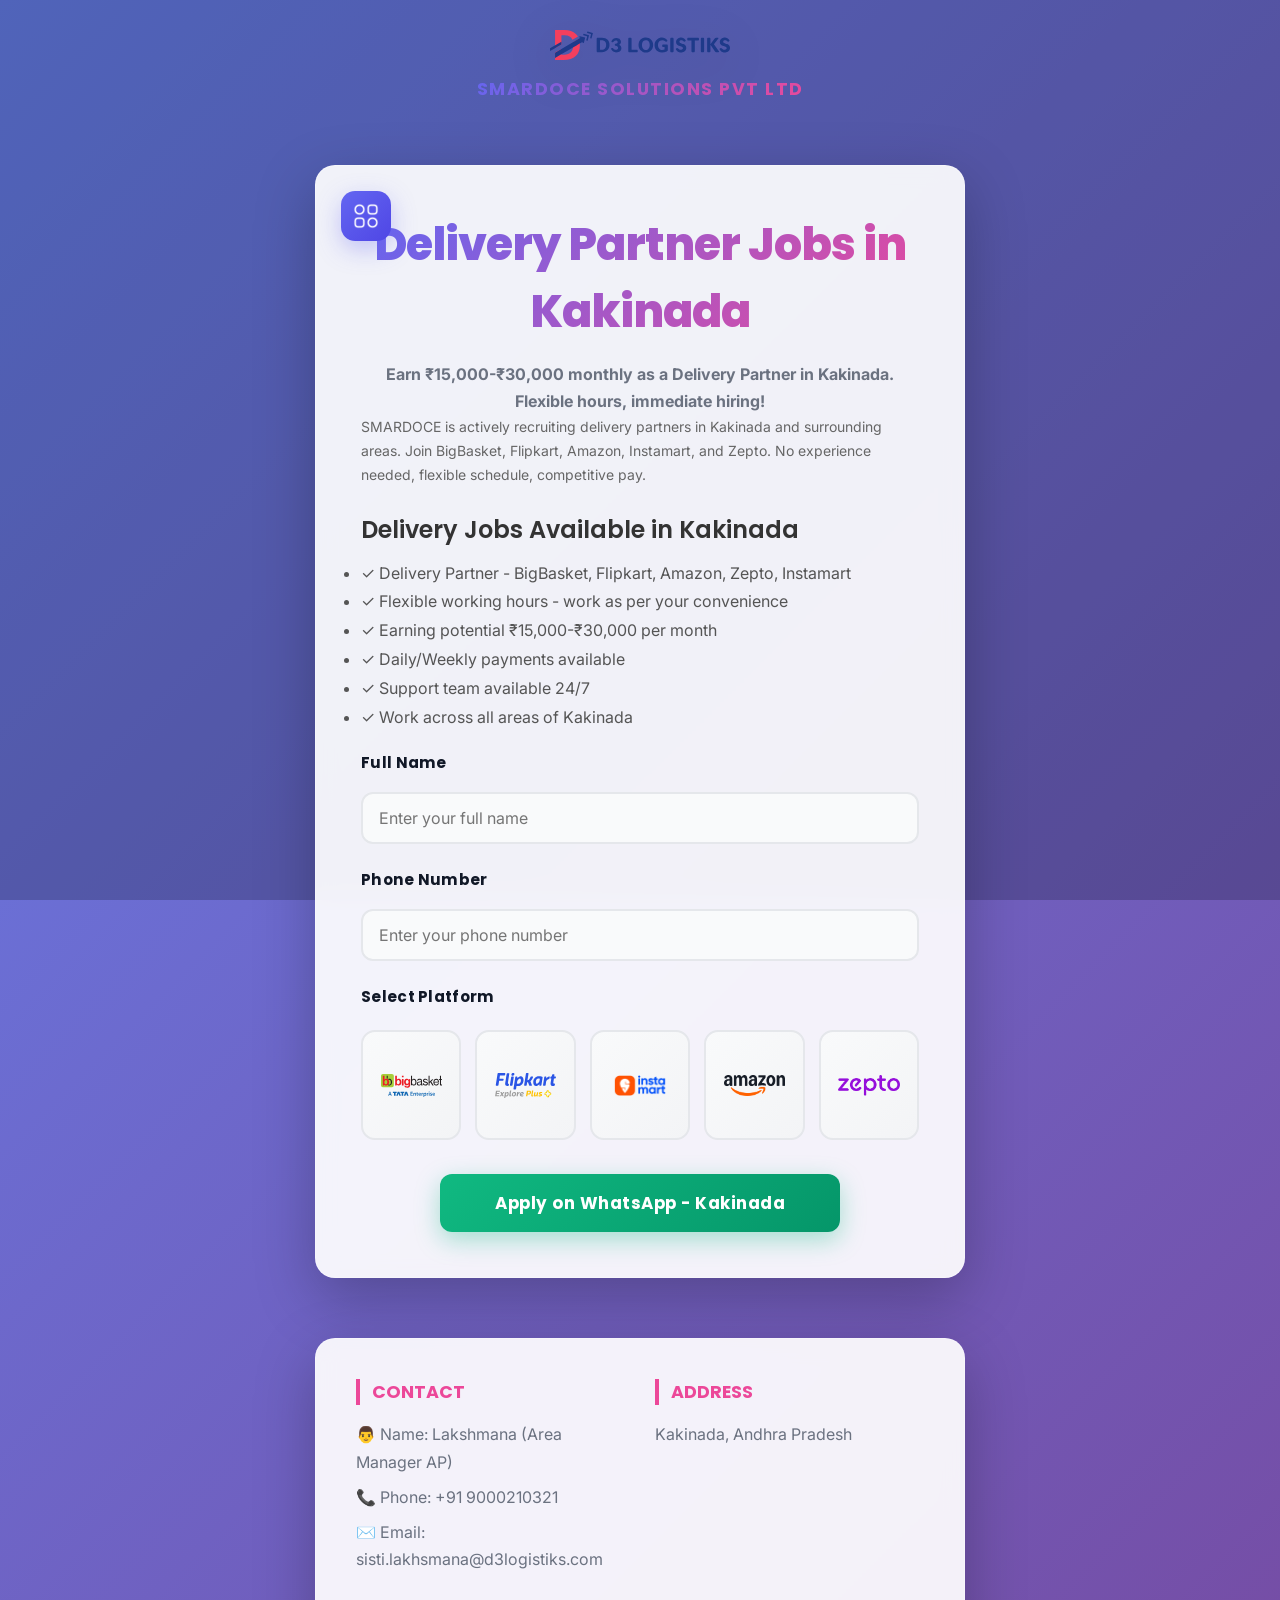
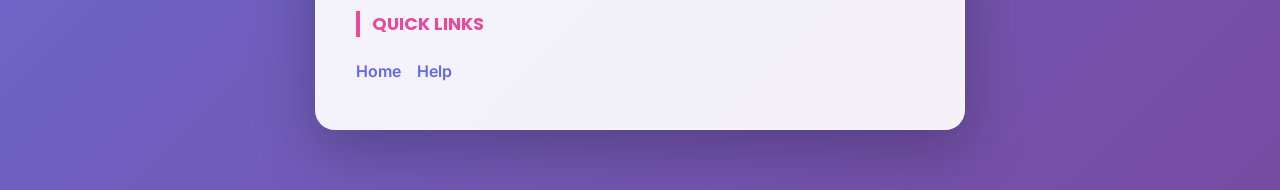
<file: delivery-jobs-kakinada.html>
<!DOCTYPE html>
<html lang="en">

<head>
  <meta charset="UTF-8">
  <meta name="viewport" content="width=device-width, initial-scale=1.0">
  <link rel="icon" type="image/png" href="logo.svg">
  <link rel="stylesheet" href="style.css">
  <title>Delivery Jobs in Kakinada | Hiring Now 2026 | SMARDOCE</title>
  <meta name="description" content="Delivery partner jobs in Kakinada, Andhra Pradesh. Earn ₹15,000-₹30,000 monthly. Apply for BigBasket, Flipkart, Amazon delivery jobs. Flexible hours, immediate hiring.">
  <meta name="keywords" content="delivery jobs kakinada, delivery partner jobs kakinada, courier jobs kakinada ap, flipkart delivery jobs kakinada">
  <meta name="robots" content="index, follow">
  <meta property="og:title" content="Delivery Jobs in Kakinada - Apply Now">
  <meta property="og:description" content="High-paying delivery jobs in Kakinada. Join BigBasket, Flipkart, Amazon, Zepto. Flexible hours, immediate hiring.">
  <meta property="og:url" content="https://deliveryboyjobs.store/delivery-jobs-kakinada.html">
  <link rel="canonical" href="https://deliveryboyjobs.store/delivery-jobs-kakinada.html">

  <script type="application/ld+json">
    {
      "@context": "https://schema.org/",
      "@type": "JobPosting",
      "title": "Delivery Partner Jobs in Kakinada",
      "description": "Delivery partner and executive roles in Kakinada. Work for BigBasket, Flipkart, Amazon, Zepto. Flexible hours, good pay.",
      "datePosted": "2026-04-22",
      "validThrough": "2026-12-31",
      "hiringOrganization": {
        "@type": "Organization",
        "name": "SMARDOCE SOLUTIONS PVT LTD"
      },
      "jobLocation": {
        "@type": "Place",
        "address": {
          "@type": "PostalAddress",
          "addressLocality": "Kakinada",
          "addressRegion": "AP",
          "addressCountry": "IN"
        }
      },
      "baseSalary": {
        "@type": "PriceSpecification",
        "priceCurrency": "INR",
        "price": "15000-30000"
      },
      "applicantLocationRequirements": {
        "@type": "Country",
        "name": "IN"
      }
    }
    </script>
</head>

<body>
  <div class="header-logo">
    <img src="logo.svg" alt="SMARDOCE Logo">
    <p class="company-name">SMARDOCE SOLUTIONS PVT LTD</p>
  </div>
  <main class="main-card">
    <nav class="page-menu">
      <button class="menu-toggle" id="menu-toggle" aria-expanded="false" aria-label="Open menu">
        <img src="assets/menu.png" alt="Menu" class="menu-icon-img">
      </button>
      <div class="menu-dropdown" id="menu-dropdown" aria-hidden="true">
        <a href="index.html" class="menu-item-link">
          <span class="menu-item-icon">🏠</span>
          Home
        </a>
        <a href="referafriend.html" class="menu-bonus-link menu-item-link">
          <span class="menu-item-icon">🔖</span>
          Refer a Friend
          <span class="menu-bonus-value">1000/-</span>
        </a>
        <a href="help.html" class="menu-item-link">
          <span class="menu-item-icon">💡</span>
          Help
        </a>
      </div>
    </nav>

    <h1>Delivery Partner Jobs in Kakinada</h1>
    <p style="text-align: center;"><strong>Earn ₹15,000-₹30,000 monthly as a Delivery Partner in Kakinada. Flexible hours, immediate hiring!</strong></p>
    <p style="font-size: 14px; color: #666; margin-bottom: 20px;">
      SMARDOCE is actively recruiting delivery partners in Kakinada and surrounding areas. Join BigBasket, Flipkart, Amazon, Instamart, and Zepto. No experience needed, flexible schedule, competitive pay.
    </p>

    <h3 style="margin-top: 25px; color: #333;">Delivery Jobs Available in Kakinada</h3>
    <ul style="color: #555; line-height: 1.8; margin-bottom: 20px;">
      <li>✓ Delivery Partner - BigBasket, Flipkart, Amazon, Zepto, Instamart</li>
      <li>✓ Flexible working hours - work as per your convenience</li>
      <li>✓ Earning potential ₹15,000-₹30,000 per month</li>
      <li>✓ Daily/Weekly payments available</li>
      <li>✓ Support team available 24/7</li>
      <li>✓ Work across all areas of Kakinada</li>
    </ul>

    <div class="form-control-group">
      <label for="name"><strong>Full Name</strong></label>
      <input type="text" id="name" name="name" placeholder="Enter your full name" maxlength="30" required>
      <div id="name-error" class="error-message" style="display: none;"></div>
    </div>

    <div class="form-control-group">
      <label for="phone"><strong>Phone Number</strong></label>
      <input type="tel" id="phone" name="phone" placeholder="Enter your phone number" pattern="[0-9]{10}" maxlength="10" required>
      <div id="phone-error" class="error-message" style="display: none;"></div>
    </div>

    <div class="form-control-group">
      <label><strong>Select Platform</strong></label>
      <div class="platform-options">
        <label class="option-card">
          <input type="radio" name="platform" value="bigbasket">
          <div class="card-content">
            <img src="assets/Bigbasket_logo.svg" alt="Bigbasket">
          </div>
        </label>
        <label class="option-card">
          <input type="radio" name="platform" value="flipkart">
          <div class="card-content">
            <img src="assets/Flipkart_logo.svg" alt="Flipkart">
          </div>
        </label>
        <label class="option-card">
          <input type="radio" name="platform" value="instamart">
          <div class="card-content">
            <img src="assets/Instamart_logo.png" alt="Instamart">
          </div>
        </label>
        <label class="option-card">
          <input type="radio" name="platform" value="amazon">
          <div class="card-content">
            <img src="assets/amazon.png" alt="Amazon">
          </div>
        </label>
        <label class="option-card">
          <input type="radio" name="platform" value="zepto">
          <div class="card-content">
            <img src="assets/zepto.png" alt="Zepto">
          </div>
        </label>
      </div>
    </div>

    <div style="text-align: center; margin-top: 20px;">
      <button id="whatsapp-btn" class="whatsapp-apply-btn" type="button">
        Apply on WhatsApp - Kakinada
      </button>
    </div>
  </main>

  <script src="script.js"></script>

  <div class="loading-overlay" id="loading-overlay">
    <div class="loading-container">
      <div class="delivery-bike">
        <div class="spinner-ring">
          <div class="spinner-dot"></div>
        </div>
      </div>
      <div>
        <div class="loading-text">Processing Your Application...</div>
        <div style="margin-top: 10px; font-size: 0.9em; color: rgba(255,255,255,0.8); text-align: center; letter-spacing: 1px;">
          <span style="display: inline-block; animation: dotAnimation 1.5s infinite;">.</span><span style="display: inline-block; animation: dotAnimation 1.5s 0.3s infinite;">.</span><span style="display: inline-block; animation: dotAnimation 1.5s 0.6s infinite;">.</span>
        </div>
      </div>
    </div>
  </div>

</body>

<footer class="footer-container main-card">
  <div class="footer-content">
    <div class="footer-column">
      <h3 class="footer-heading">CONTACT</h3>
      <p>👨 Name: Lakshmana (Area Manager AP)</p>
      <p>📞 Phone: +91 9000210321</p>
      <p>✉️ Email: sisti.lakhsmana@d3logistiks.com</p>
    </div>

    <div class="footer-column">
      <h3 class="footer-heading">ADDRESS</h3>
      <p>Kakinada, Andhra Pradesh</p>
    </div>

    <div class="footer-column">
      <h3 class="footer-heading">QUICK LINKS</h3>
      <a href="index.html" class="footer-link">Home</a>
      <a href="help.html" class="footer-link">Help</a>
    </div>
  </div>
</footer>

</html>
</file>
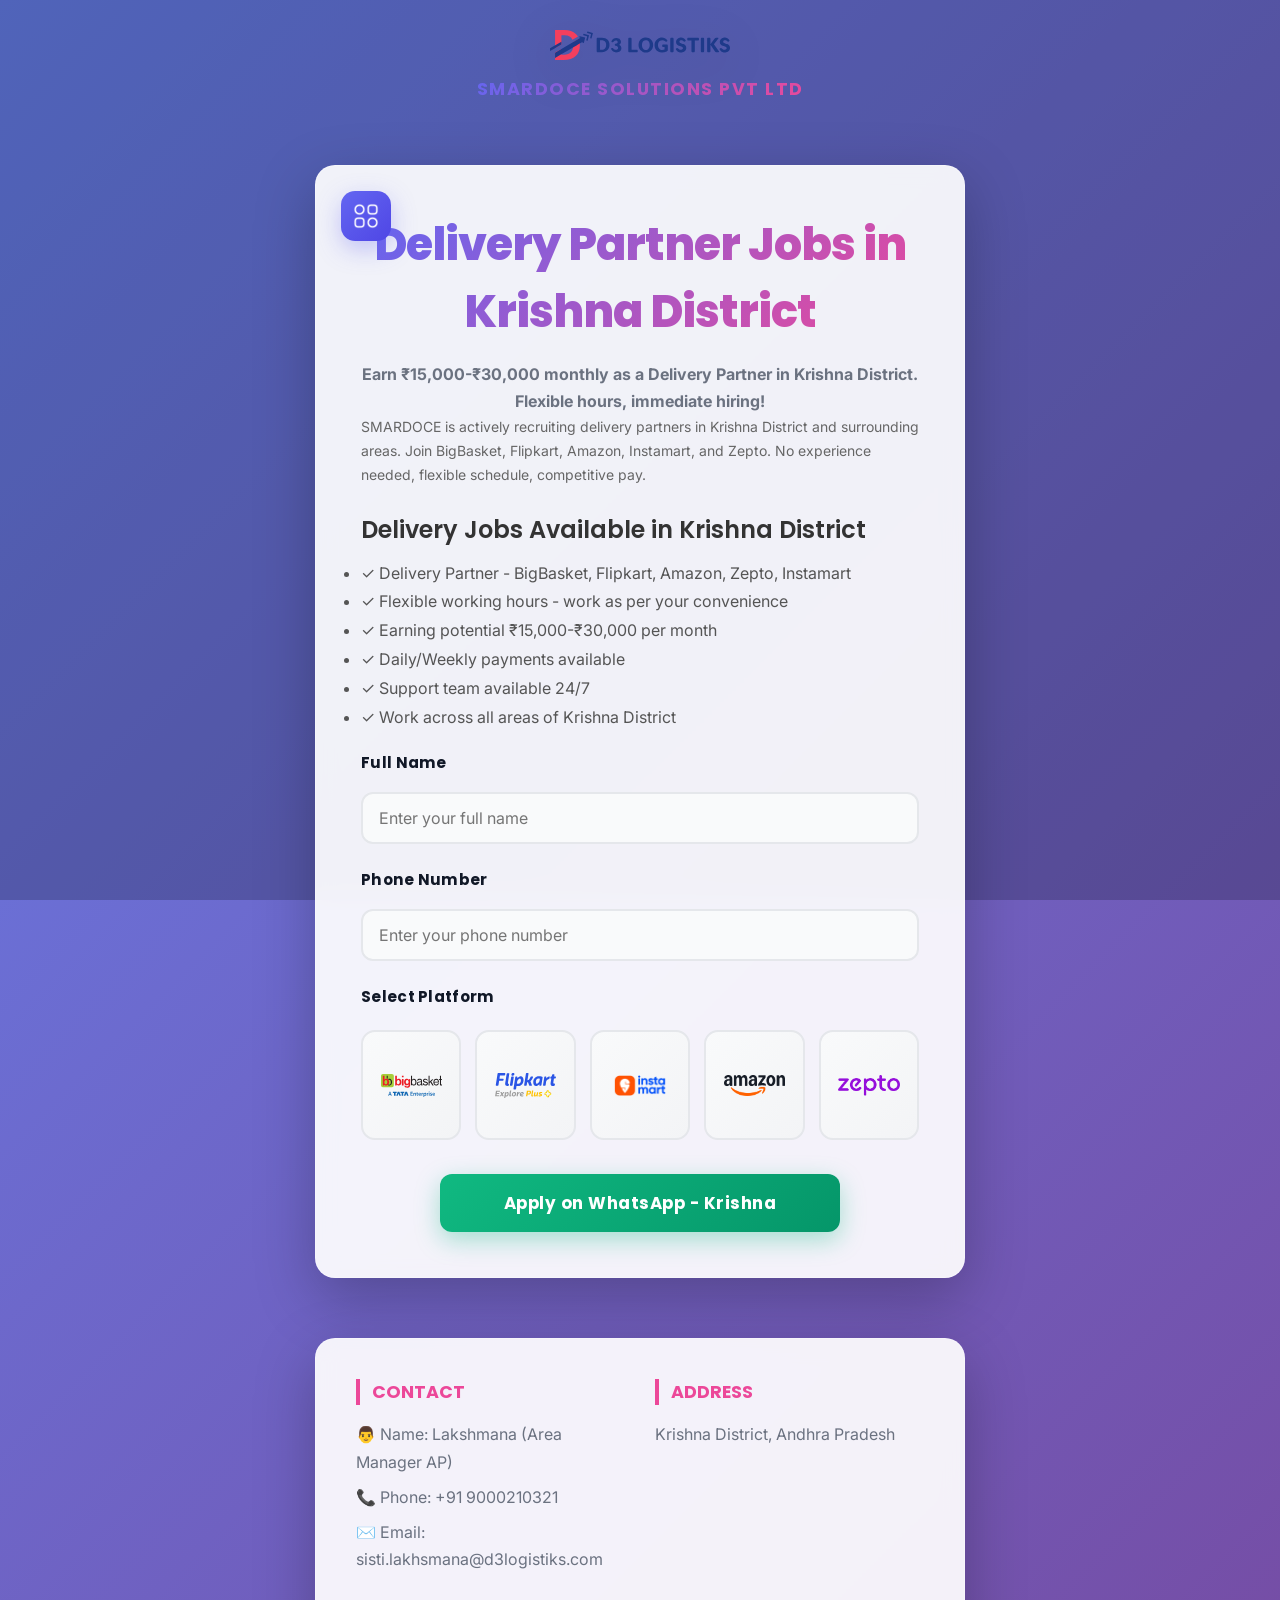
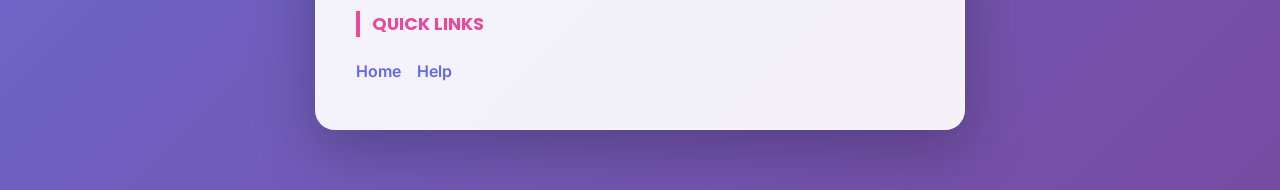
<file: delivery-jobs-krishna.html>
<!DOCTYPE html>
<html lang="en">

<head>
  <meta charset="UTF-8">
  <meta name="viewport" content="width=device-width, initial-scale=1.0">
  <link rel="icon" type="image/png" href="logo.svg">
  <link rel="stylesheet" href="style.css">
  <title>Delivery Jobs in Krishna District | Hiring Now 2026 | SMARDOCE</title>
  <meta name="description" content="Delivery partner jobs in Krishna District, Andhra Pradesh. Earn ₹15,000-₹30,000 monthly. Apply for BigBasket, Flipkart, Amazon delivery jobs. Flexible hours, immediate hiring.">
  <meta name="keywords" content="delivery jobs krishna, delivery partner jobs krishna district, courier jobs krishna ap, flipkart delivery jobs krishna">
  <meta name="robots" content="index, follow">
  <meta property="og:title" content="Delivery Jobs in Krishna District - Apply Now">
  <meta property="og:description" content="High-paying delivery jobs in Krishna District. Join BigBasket, Flipkart, Amazon, Zepto. Flexible hours, immediate hiring.">
  <meta property="og:url" content="https://deliveryboyjobs.store/delivery-jobs-krishna.html">
  <link rel="canonical" href="https://deliveryboyjobs.store/delivery-jobs-krishna.html">

  <script type="application/ld+json">
    {
      "@context": "https://schema.org/",
      "@type": "JobPosting",
      "title": "Delivery Partner Jobs in Krishna District",
      "description": "Delivery partner and executive roles in Krishna District. Work for BigBasket, Flipkart, Amazon, Zepto. Flexible hours, good pay.",
      "datePosted": "2026-04-22",
      "validThrough": "2026-12-31",
      "hiringOrganization": {
        "@type": "Organization",
        "name": "SMARDOCE SOLUTIONS PVT LTD"
      },
      "jobLocation": {
        "@type": "Place",
        "address": {
          "@type": "PostalAddress",
          "addressLocality": "Krishna",
          "addressRegion": "AP",
          "addressCountry": "IN"
        }
      },
      "baseSalary": {
        "@type": "PriceSpecification",
        "priceCurrency": "INR",
        "price": "15000-30000"
      },
      "applicantLocationRequirements": {
        "@type": "Country",
        "name": "IN"
      }
    }
    </script>
</head>

<body>
  <div class="header-logo">
    <img src="logo.svg" alt="SMARDOCE Logo">
    <p class="company-name">SMARDOCE SOLUTIONS PVT LTD</p>
  </div>
  <main class="main-card">
    <nav class="page-menu">
      <button class="menu-toggle" id="menu-toggle" aria-expanded="false" aria-label="Open menu">
        <img src="assets/menu.png" alt="Menu" class="menu-icon-img">
      </button>
      <div class="menu-dropdown" id="menu-dropdown" aria-hidden="true">
        <a href="index.html" class="menu-item-link">
          <span class="menu-item-icon">🏠</span>
          Home
        </a>
        <a href="referafriend.html" class="menu-bonus-link menu-item-link">
          <span class="menu-item-icon">🔖</span>
          Refer a Friend
          <span class="menu-bonus-value">1000/-</span>
        </a>
        <a href="help.html" class="menu-item-link">
          <span class="menu-item-icon">💡</span>
          Help
        </a>
      </div>
    </nav>

    <h1>Delivery Partner Jobs in Krishna District</h1>
    <p style="text-align: center;"><strong>Earn ₹15,000-₹30,000 monthly as a Delivery Partner in Krishna District. Flexible hours, immediate hiring!</strong></p>
    <p style="font-size: 14px; color: #666; margin-bottom: 20px;">
      SMARDOCE is actively recruiting delivery partners in Krishna District and surrounding areas. Join BigBasket, Flipkart, Amazon, Instamart, and Zepto. No experience needed, flexible schedule, competitive pay.
    </p>

    <h3 style="margin-top: 25px; color: #333;">Delivery Jobs Available in Krishna District</h3>
    <ul style="color: #555; line-height: 1.8; margin-bottom: 20px;">
      <li>✓ Delivery Partner - BigBasket, Flipkart, Amazon, Zepto, Instamart</li>
      <li>✓ Flexible working hours - work as per your convenience</li>
      <li>✓ Earning potential ₹15,000-₹30,000 per month</li>
      <li>✓ Daily/Weekly payments available</li>
      <li>✓ Support team available 24/7</li>
      <li>✓ Work across all areas of Krishna District</li>
    </ul>

    <div class="form-control-group">
      <label for="name"><strong>Full Name</strong></label>
      <input type="text" id="name" name="name" placeholder="Enter your full name" maxlength="30" required>
      <div id="name-error" class="error-message" style="display: none;"></div>
    </div>

    <div class="form-control-group">
      <label for="phone"><strong>Phone Number</strong></label>
      <input type="tel" id="phone" name="phone" placeholder="Enter your phone number" pattern="[0-9]{10}" maxlength="10" required>
      <div id="phone-error" class="error-message" style="display: none;"></div>
    </div>

    <div class="form-control-group">
      <label><strong>Select Platform</strong></label>
      <div class="platform-options">
        <label class="option-card">
          <input type="radio" name="platform" value="bigbasket">
          <div class="card-content">
            <img src="assets/Bigbasket_logo.svg" alt="Bigbasket">
          </div>
        </label>
        <label class="option-card">
          <input type="radio" name="platform" value="flipkart">
          <div class="card-content">
            <img src="assets/Flipkart_logo.svg" alt="Flipkart">
          </div>
        </label>
        <label class="option-card">
          <input type="radio" name="platform" value="instamart">
          <div class="card-content">
            <img src="assets/Instamart_logo.png" alt="Instamart">
          </div>
        </label>
        <label class="option-card">
          <input type="radio" name="platform" value="amazon">
          <div class="card-content">
            <img src="assets/amazon.png" alt="Amazon">
          </div>
        </label>
        <label class="option-card">
          <input type="radio" name="platform" value="zepto">
          <div class="card-content">
            <img src="assets/zepto.png" alt="Zepto">
          </div>
        </label>
      </div>
    </div>

    <div style="text-align: center; margin-top: 20px;">
      <button id="whatsapp-btn" class="whatsapp-apply-btn" type="button">
        Apply on WhatsApp - Krishna
      </button>
    </div>
  </main>

  <script src="script.js"></script>

  <div class="loading-overlay" id="loading-overlay">
    <div class="loading-container">
      <div class="delivery-bike">
        <div class="spinner-ring">
          <div class="spinner-dot"></div>
        </div>
      </div>
      <div>
        <div class="loading-text">Processing Your Application...</div>
        <div style="margin-top: 10px; font-size: 0.9em; color: rgba(255,255,255,0.8); text-align: center; letter-spacing: 1px;">
          <span style="display: inline-block; animation: dotAnimation 1.5s infinite;">.</span><span style="display: inline-block; animation: dotAnimation 1.5s 0.3s infinite;">.</span><span style="display: inline-block; animation: dotAnimation 1.5s 0.6s infinite;">.</span>
        </div>
      </div>
    </div>
  </div>

</body>

<footer class="footer-container main-card">
  <div class="footer-content">
    <div class="footer-column">
      <h3 class="footer-heading">CONTACT</h3>
      <p>👨 Name: Lakshmana (Area Manager AP)</p>
      <p>📞 Phone: +91 9000210321</p>
      <p>✉️ Email: sisti.lakhsmana@d3logistiks.com</p>
    </div>

    <div class="footer-column">
      <h3 class="footer-heading">ADDRESS</h3>
      <p>Krishna District, Andhra Pradesh</p>
    </div>

    <div class="footer-column">
      <h3 class="footer-heading">QUICK LINKS</h3>
      <a href="index.html" class="footer-link">Home</a>
      <a href="help.html" class="footer-link">Help</a>
    </div>
  </div>
</footer>

</html>
</file>
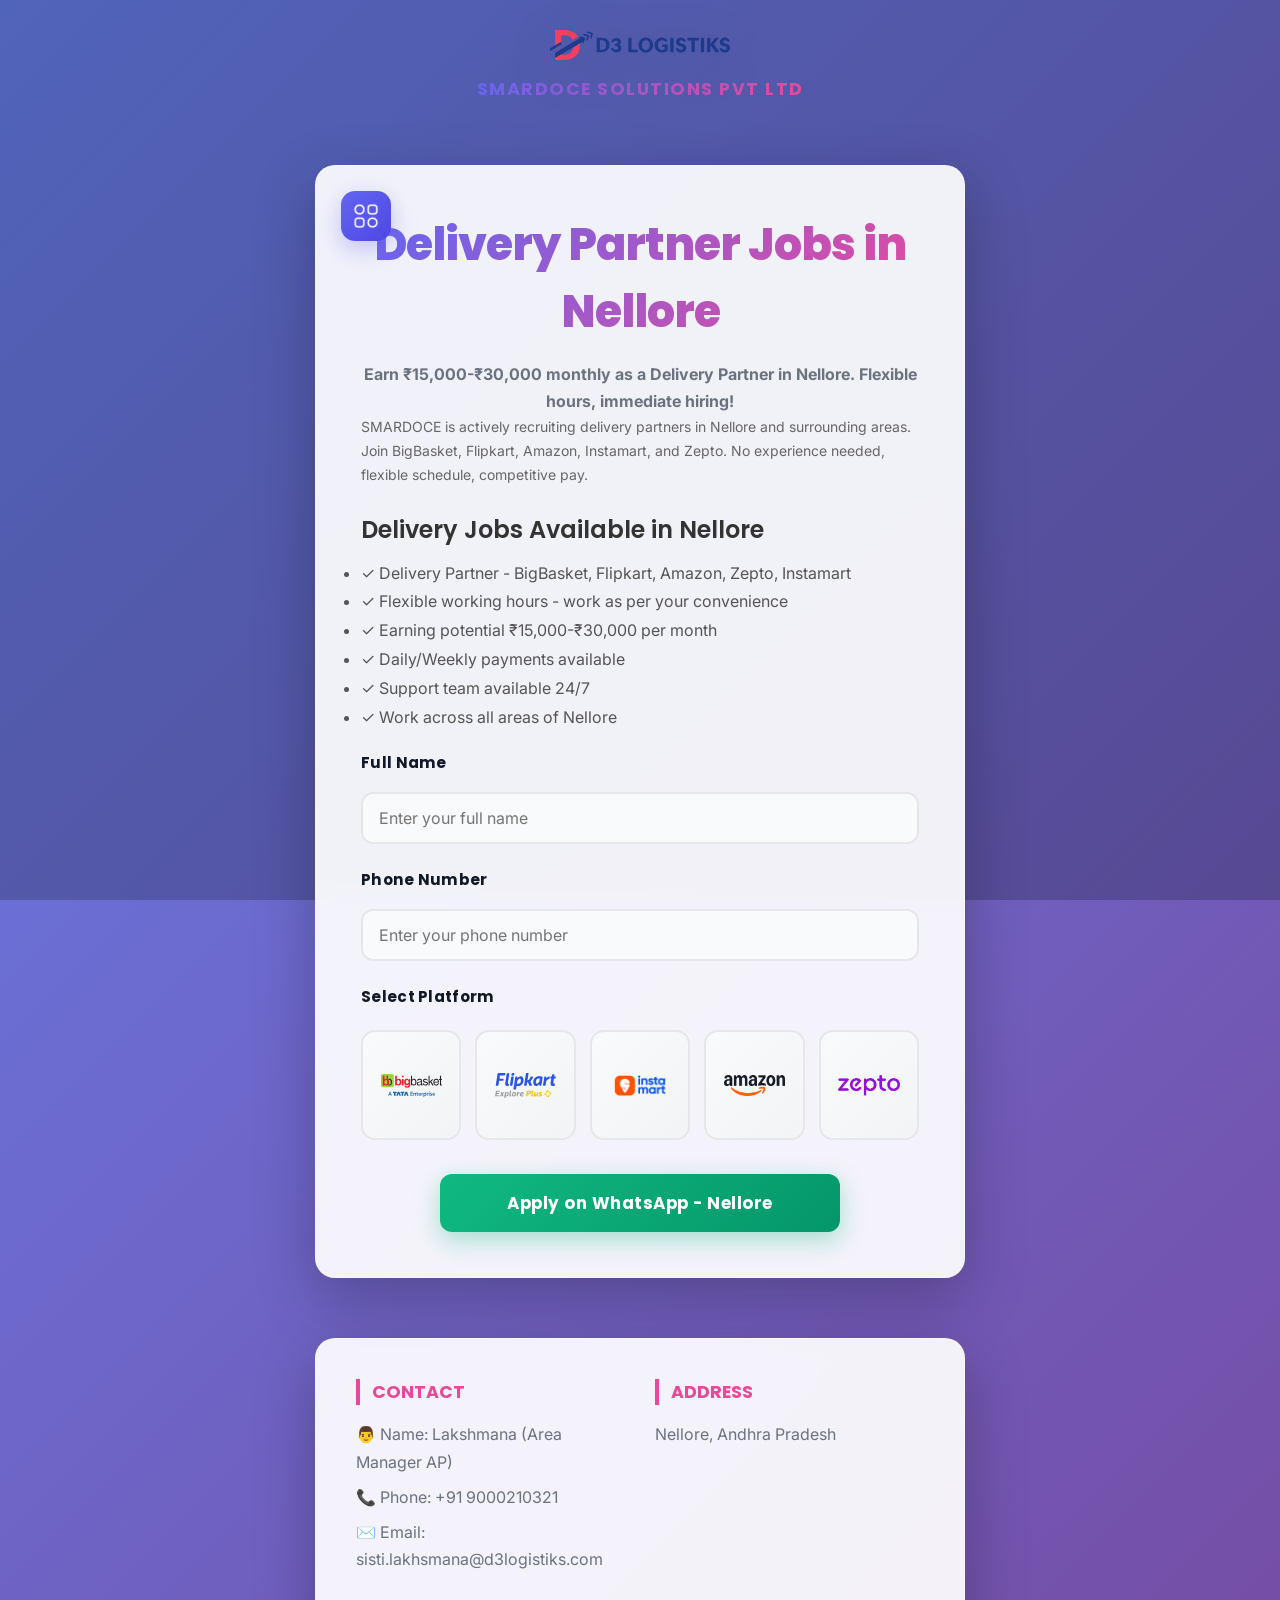
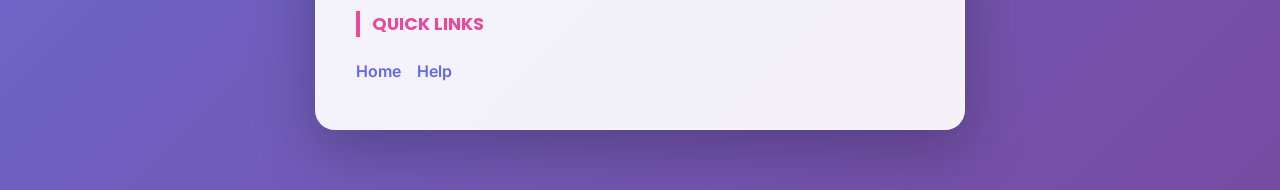
<file: delivery-jobs-nellore.html>
<!DOCTYPE html>
<html lang="en">

<head>
  <meta charset="UTF-8">
  <meta name="viewport" content="width=device-width, initial-scale=1.0">
  <link rel="icon" type="image/png" href="logo.svg">
  <link rel="stylesheet" href="style.css">
  <title>Delivery Jobs in Nellore | Hiring Now 2026 | SMARDOCE</title>
  <meta name="description" content="Delivery partner jobs in Nellore, Andhra Pradesh. Earn ₹15,000-₹30,000 monthly. Apply for BigBasket, Flipkart, Amazon delivery jobs. Flexible hours, immediate hiring.">
  <meta name="keywords" content="delivery jobs nellore, delivery partner jobs nellore, courier jobs nellore ap, flipkart delivery jobs nellore">
  <meta name="robots" content="index, follow">
  <meta property="og:title" content="Delivery Jobs in Nellore - Apply Now">
  <meta property="og:description" content="High-paying delivery jobs in Nellore. Join BigBasket, Flipkart, Amazon, Zepto. Flexible hours, immediate hiring.">
  <meta property="og:url" content="https://deliveryboyjobs.store/delivery-jobs-nellore.html">
  <link rel="canonical" href="https://deliveryboyjobs.store/delivery-jobs-nellore.html">

  <script type="application/ld+json">
    {
      "@context": "https://schema.org/",
      "@type": "JobPosting",
      "title": "Delivery Partner Jobs in Nellore",
      "description": "Delivery partner and executive roles in Nellore. Work for BigBasket, Flipkart, Amazon, Zepto. Flexible hours, good pay.",
      "datePosted": "2026-04-22",
      "validThrough": "2026-12-31",
      "hiringOrganization": {
        "@type": "Organization",
        "name": "SMARDOCE SOLUTIONS PVT LTD"
      },
      "jobLocation": {
        "@type": "Place",
        "address": {
          "@type": "PostalAddress",
          "addressLocality": "Nellore",
          "addressRegion": "AP",
          "addressCountry": "IN"
        }
      },
      "baseSalary": {
        "@type": "PriceSpecification",
        "priceCurrency": "INR",
        "price": "15000-30000"
      },
      "applicantLocationRequirements": {
        "@type": "Country",
        "name": "IN"
      }
    }
    </script>
</head>

<body>
  <div class="header-logo">
    <img src="logo.svg" alt="SMARDOCE Logo">
    <p class="company-name">SMARDOCE SOLUTIONS PVT LTD</p>
  </div>
  <main class="main-card">
    <nav class="page-menu">
      <button class="menu-toggle" id="menu-toggle" aria-expanded="false" aria-label="Open menu">
        <img src="assets/menu.png" alt="Menu" class="menu-icon-img">
      </button>
      <div class="menu-dropdown" id="menu-dropdown" aria-hidden="true">
        <a href="index.html" class="menu-item-link">
          <span class="menu-item-icon">🏠</span>
          Home
        </a>
        <a href="referafriend.html" class="menu-bonus-link menu-item-link">
          <span class="menu-item-icon">🔖</span>
          Refer a Friend
          <span class="menu-bonus-value">1000/-</span>
        </a>
        <a href="help.html" class="menu-item-link">
          <span class="menu-item-icon">💡</span>
          Help
        </a>
      </div>
    </nav>

    <h1>Delivery Partner Jobs in Nellore</h1>
    <p style="text-align: center;"><strong>Earn ₹15,000-₹30,000 monthly as a Delivery Partner in Nellore. Flexible hours, immediate hiring!</strong></p>
    <p style="font-size: 14px; color: #666; margin-bottom: 20px;">
      SMARDOCE is actively recruiting delivery partners in Nellore and surrounding areas. Join BigBasket, Flipkart, Amazon, Instamart, and Zepto. No experience needed, flexible schedule, competitive pay.
    </p>

    <h3 style="margin-top: 25px; color: #333;">Delivery Jobs Available in Nellore</h3>
    <ul style="color: #555; line-height: 1.8; margin-bottom: 20px;">
      <li>✓ Delivery Partner - BigBasket, Flipkart, Amazon, Zepto, Instamart</li>
      <li>✓ Flexible working hours - work as per your convenience</li>
      <li>✓ Earning potential ₹15,000-₹30,000 per month</li>
      <li>✓ Daily/Weekly payments available</li>
      <li>✓ Support team available 24/7</li>
      <li>✓ Work across all areas of Nellore</li>
    </ul>

    <div class="form-control-group">
      <label for="name"><strong>Full Name</strong></label>
      <input type="text" id="name" name="name" placeholder="Enter your full name" maxlength="30" required>
      <div id="name-error" class="error-message" style="display: none;"></div>
    </div>

    <div class="form-control-group">
      <label for="phone"><strong>Phone Number</strong></label>
      <input type="tel" id="phone" name="phone" placeholder="Enter your phone number" pattern="[0-9]{10}" maxlength="10" required>
      <div id="phone-error" class="error-message" style="display: none;"></div>
    </div>

    <div class="form-control-group">
      <label><strong>Select Platform</strong></label>
      <div class="platform-options">
        <label class="option-card">
          <input type="radio" name="platform" value="bigbasket">
          <div class="card-content">
            <img src="assets/Bigbasket_logo.svg" alt="Bigbasket">
          </div>
        </label>
        <label class="option-card">
          <input type="radio" name="platform" value="flipkart">
          <div class="card-content">
            <img src="assets/Flipkart_logo.svg" alt="Flipkart">
          </div>
        </label>
        <label class="option-card">
          <input type="radio" name="platform" value="instamart">
          <div class="card-content">
            <img src="assets/Instamart_logo.png" alt="Instamart">
          </div>
        </label>
        <label class="option-card">
          <input type="radio" name="platform" value="amazon">
          <div class="card-content">
            <img src="assets/amazon.png" alt="Amazon">
          </div>
        </label>
        <label class="option-card">
          <input type="radio" name="platform" value="zepto">
          <div class="card-content">
            <img src="assets/zepto.png" alt="Zepto">
          </div>
        </label>
      </div>
    </div>

    <div style="text-align: center; margin-top: 20px;">
      <button id="whatsapp-btn" class="whatsapp-apply-btn" type="button">
        Apply on WhatsApp - Nellore
      </button>
    </div>
  </main>

  <script src="script.js"></script>

  <div class="loading-overlay" id="loading-overlay">
    <div class="loading-container">
      <div class="delivery-bike">
        <div class="spinner-ring">
          <div class="spinner-dot"></div>
        </div>
      </div>
      <div>
        <div class="loading-text">Processing Your Application...</div>
        <div style="margin-top: 10px; font-size: 0.9em; color: rgba(255,255,255,0.8); text-align: center; letter-spacing: 1px;">
          <span style="display: inline-block; animation: dotAnimation 1.5s infinite;">.</span><span style="display: inline-block; animation: dotAnimation 1.5s 0.3s infinite;">.</span><span style="display: inline-block; animation: dotAnimation 1.5s 0.6s infinite;">.</span>
        </div>
      </div>
    </div>
  </div>

</body>

<footer class="footer-container main-card">
  <div class="footer-content">
    <div class="footer-column">
      <h3 class="footer-heading">CONTACT</h3>
      <p>👨 Name: Lakshmana (Area Manager AP)</p>
      <p>📞 Phone: +91 9000210321</p>
      <p>✉️ Email: sisti.lakhsmana@d3logistiks.com</p>
    </div>

    <div class="footer-column">
      <h3 class="footer-heading">ADDRESS</h3>
      <p>Nellore, Andhra Pradesh</p>
    </div>

    <div class="footer-column">
      <h3 class="footer-heading">QUICK LINKS</h3>
      <a href="index.html" class="footer-link">Home</a>
      <a href="help.html" class="footer-link">Help</a>
    </div>
  </div>
</footer>

</html>
</file>
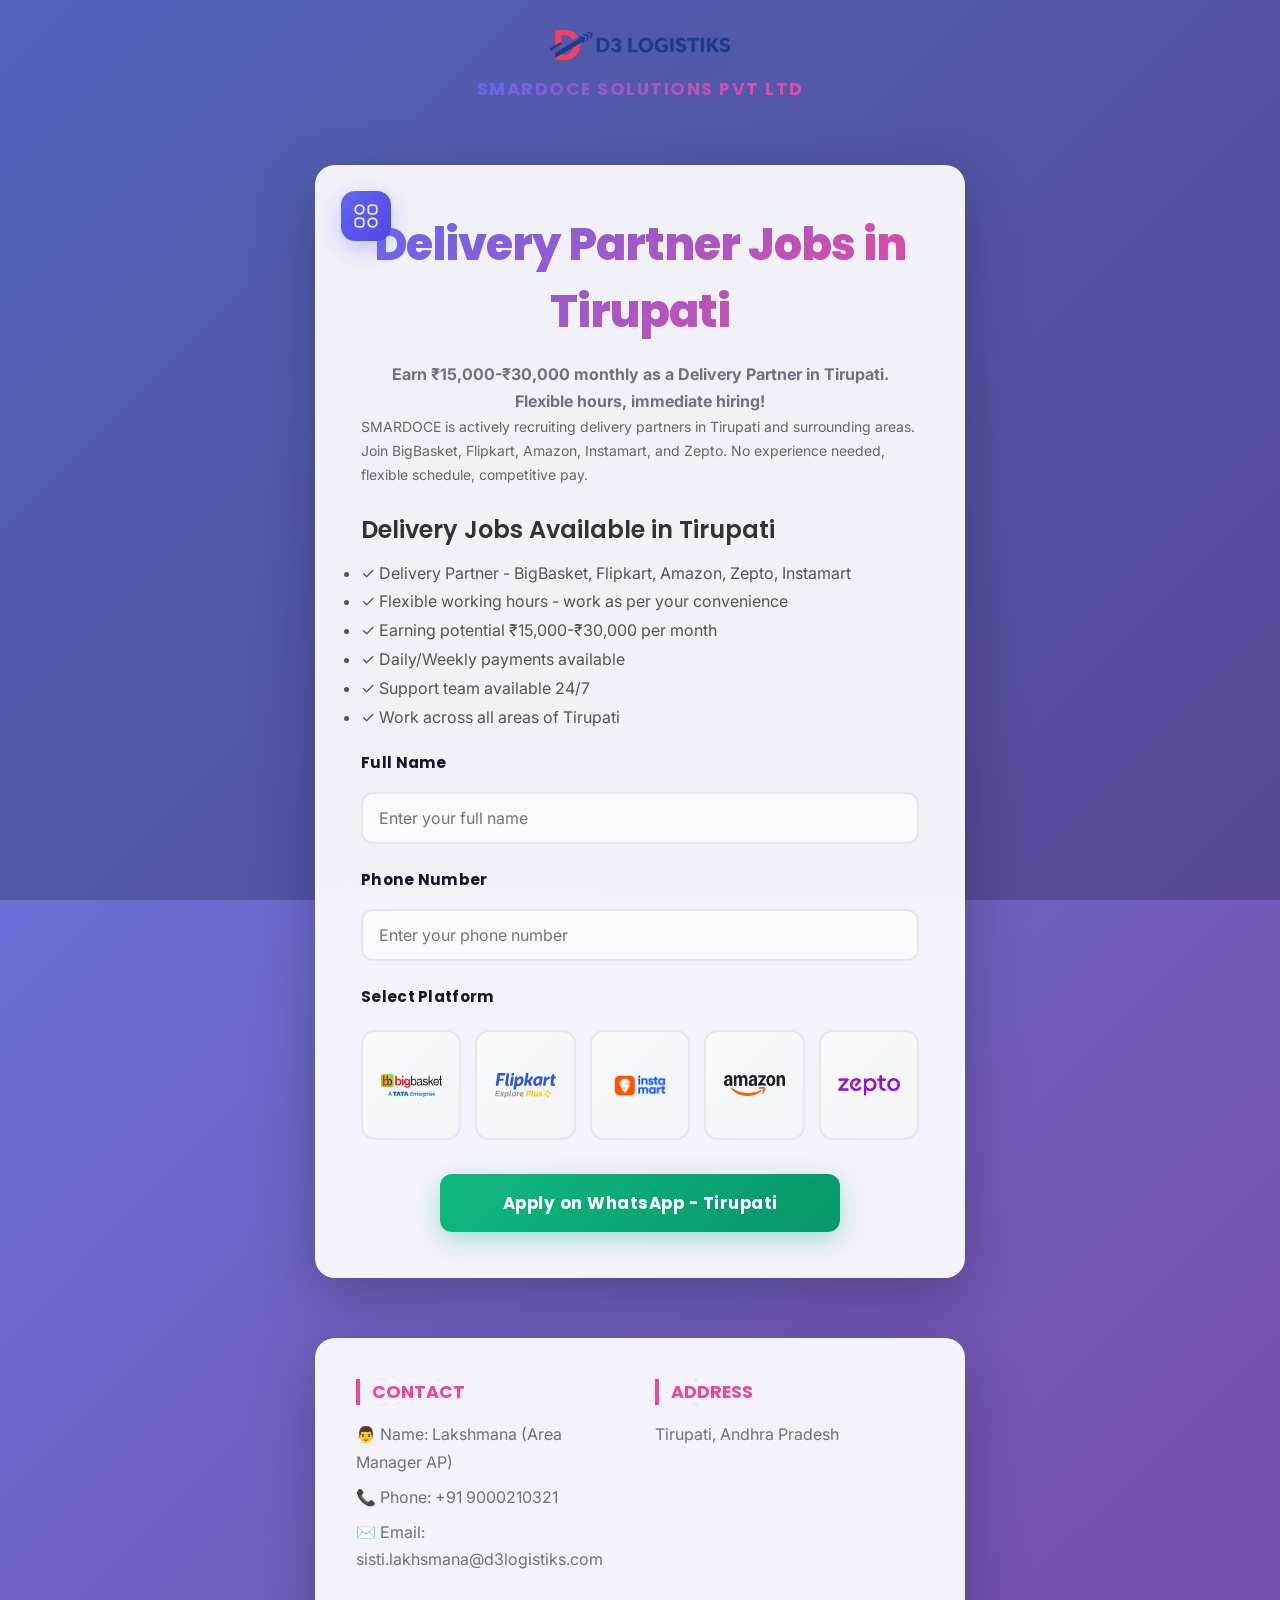
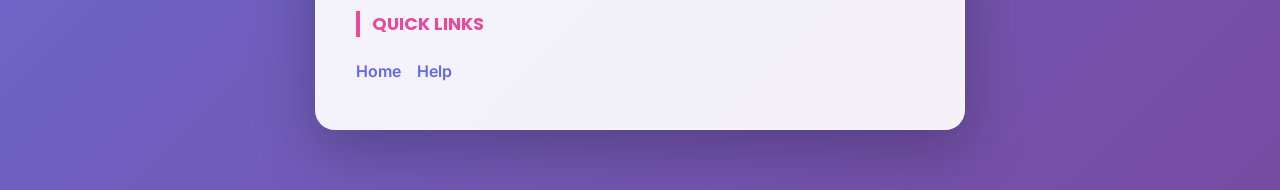
<file: delivery-jobs-tirupati.html>
<!DOCTYPE html>
<html lang="en">

<head>
  <meta charset="UTF-8">
  <meta name="viewport" content="width=device-width, initial-scale=1.0">
  <link rel="icon" type="image/png" href="logo.svg">
  <link rel="stylesheet" href="style.css">
  <title>Delivery Jobs in Tirupati | Hiring Now 2026 | SMARDOCE</title>
  <meta name="description" content="Delivery partner jobs in Tirupati, Andhra Pradesh. Earn ₹15,000-₹30,000 monthly. Apply for BigBasket, Flipkart, Amazon delivery jobs. Flexible hours, immediate hiring.">
  <meta name="keywords" content="delivery jobs tirupati, delivery partner jobs tirupati, courier jobs tirupati ap, flipkart delivery jobs tirupati">
  <meta name="robots" content="index, follow">
  <meta property="og:title" content="Delivery Jobs in Tirupati - Apply Now">
  <meta property="og:description" content="High-paying delivery jobs in Tirupati. Join BigBasket, Flipkart, Amazon, Zepto. Flexible hours, immediate hiring.">
  <meta property="og:url" content="https://deliveryboyjobs.store/delivery-jobs-tirupati.html">
  <link rel="canonical" href="https://deliveryboyjobs.store/delivery-jobs-tirupati.html">

  <script type="application/ld+json">
    {
      "@context": "https://schema.org/",
      "@type": "JobPosting",
      "title": "Delivery Partner Jobs in Tirupati",
      "description": "Delivery partner and executive roles in Tirupati. Work for BigBasket, Flipkart, Amazon, Zepto. Flexible hours, good pay.",
      "datePosted": "2026-04-22",
      "validThrough": "2026-12-31",
      "hiringOrganization": {
        "@type": "Organization",
        "name": "SMARDOCE SOLUTIONS PVT LTD"
      },
      "jobLocation": {
        "@type": "Place",
        "address": {
          "@type": "PostalAddress",
          "addressLocality": "Tirupati",
          "addressRegion": "AP",
          "addressCountry": "IN"
        }
      },
      "baseSalary": {
        "@type": "PriceSpecification",
        "priceCurrency": "INR",
        "price": "15000-30000"
      },
      "applicantLocationRequirements": {
        "@type": "Country",
        "name": "IN"
      }
    }
    </script>
</head>

<body>
  <div class="header-logo">
    <img src="logo.svg" alt="SMARDOCE Logo">
    <p class="company-name">SMARDOCE SOLUTIONS PVT LTD</p>
  </div>
  <main class="main-card">
    <nav class="page-menu">
      <button class="menu-toggle" id="menu-toggle" aria-expanded="false" aria-label="Open menu">
        <img src="assets/menu.png" alt="Menu" class="menu-icon-img">
      </button>
      <div class="menu-dropdown" id="menu-dropdown" aria-hidden="true">
        <a href="index.html" class="menu-item-link">
          <span class="menu-item-icon">🏠</span>
          Home
        </a>
        <a href="referafriend.html" class="menu-bonus-link menu-item-link">
          <span class="menu-item-icon">🔖</span>
          Refer a Friend
          <span class="menu-bonus-value">1000/-</span>
        </a>
        <a href="help.html" class="menu-item-link">
          <span class="menu-item-icon">💡</span>
          Help
        </a>
      </div>
    </nav>

    <h1>Delivery Partner Jobs in Tirupati</h1>
    <p style="text-align: center;"><strong>Earn ₹15,000-₹30,000 monthly as a Delivery Partner in Tirupati. Flexible hours, immediate hiring!</strong></p>
    <p style="font-size: 14px; color: #666; margin-bottom: 20px;">
      SMARDOCE is actively recruiting delivery partners in Tirupati and surrounding areas. Join BigBasket, Flipkart, Amazon, Instamart, and Zepto. No experience needed, flexible schedule, competitive pay.
    </p>

    <h3 style="margin-top: 25px; color: #333;">Delivery Jobs Available in Tirupati</h3>
    <ul style="color: #555; line-height: 1.8; margin-bottom: 20px;">
      <li>✓ Delivery Partner - BigBasket, Flipkart, Amazon, Zepto, Instamart</li>
      <li>✓ Flexible working hours - work as per your convenience</li>
      <li>✓ Earning potential ₹15,000-₹30,000 per month</li>
      <li>✓ Daily/Weekly payments available</li>
      <li>✓ Support team available 24/7</li>
      <li>✓ Work across all areas of Tirupati</li>
    </ul>

    <div class="form-control-group">
      <label for="name"><strong>Full Name</strong></label>
      <input type="text" id="name" name="name" placeholder="Enter your full name" maxlength="30" required>
      <div id="name-error" class="error-message" style="display: none;"></div>
    </div>

    <div class="form-control-group">
      <label for="phone"><strong>Phone Number</strong></label>
      <input type="tel" id="phone" name="phone" placeholder="Enter your phone number" pattern="[0-9]{10}" maxlength="10" required>
      <div id="phone-error" class="error-message" style="display: none;"></div>
    </div>

    <div class="form-control-group">
      <label><strong>Select Platform</strong></label>
      <div class="platform-options">
        <label class="option-card">
          <input type="radio" name="platform" value="bigbasket">
          <div class="card-content">
            <img src="assets/Bigbasket_logo.svg" alt="Bigbasket">
          </div>
        </label>
        <label class="option-card">
          <input type="radio" name="platform" value="flipkart">
          <div class="card-content">
            <img src="assets/Flipkart_logo.svg" alt="Flipkart">
          </div>
        </label>
        <label class="option-card">
          <input type="radio" name="platform" value="instamart">
          <div class="card-content">
            <img src="assets/Instamart_logo.png" alt="Instamart">
          </div>
        </label>
        <label class="option-card">
          <input type="radio" name="platform" value="amazon">
          <div class="card-content">
            <img src="assets/amazon.png" alt="Amazon">
          </div>
        </label>
        <label class="option-card">
          <input type="radio" name="platform" value="zepto">
          <div class="card-content">
            <img src="assets/zepto.png" alt="Zepto">
          </div>
        </label>
      </div>
    </div>

    <div style="text-align: center; margin-top: 20px;">
      <button id="whatsapp-btn" class="whatsapp-apply-btn" type="button">
        Apply on WhatsApp - Tirupati
      </button>
    </div>
  </main>

  <script src="script.js"></script>

  <div class="loading-overlay" id="loading-overlay">
    <div class="loading-container">
      <div class="delivery-bike">
        <div class="spinner-ring">
          <div class="spinner-dot"></div>
        </div>
      </div>
      <div>
        <div class="loading-text">Processing Your Application...</div>
        <div style="margin-top: 10px; font-size: 0.9em; color: rgba(255,255,255,0.8); text-align: center; letter-spacing: 1px;">
          <span style="display: inline-block; animation: dotAnimation 1.5s infinite;">.</span><span style="display: inline-block; animation: dotAnimation 1.5s 0.3s infinite;">.</span><span style="display: inline-block; animation: dotAnimation 1.5s 0.6s infinite;">.</span>
        </div>
      </div>
    </div>
  </div>

</body>

<footer class="footer-container main-card">
  <div class="footer-content">
    <div class="footer-column">
      <h3 class="footer-heading">CONTACT</h3>
      <p>👨 Name: Lakshmana (Area Manager AP)</p>
      <p>📞 Phone: +91 9000210321</p>
      <p>✉️ Email: sisti.lakhsmana@d3logistiks.com</p>
    </div>

    <div class="footer-column">
      <h3 class="footer-heading">ADDRESS</h3>
      <p>Tirupati, Andhra Pradesh</p>
    </div>

    <div class="footer-column">
      <h3 class="footer-heading">QUICK LINKS</h3>
      <a href="index.html" class="footer-link">Home</a>
      <a href="help.html" class="footer-link">Help</a>
    </div>
  </div>
</footer>

</html>
</file>
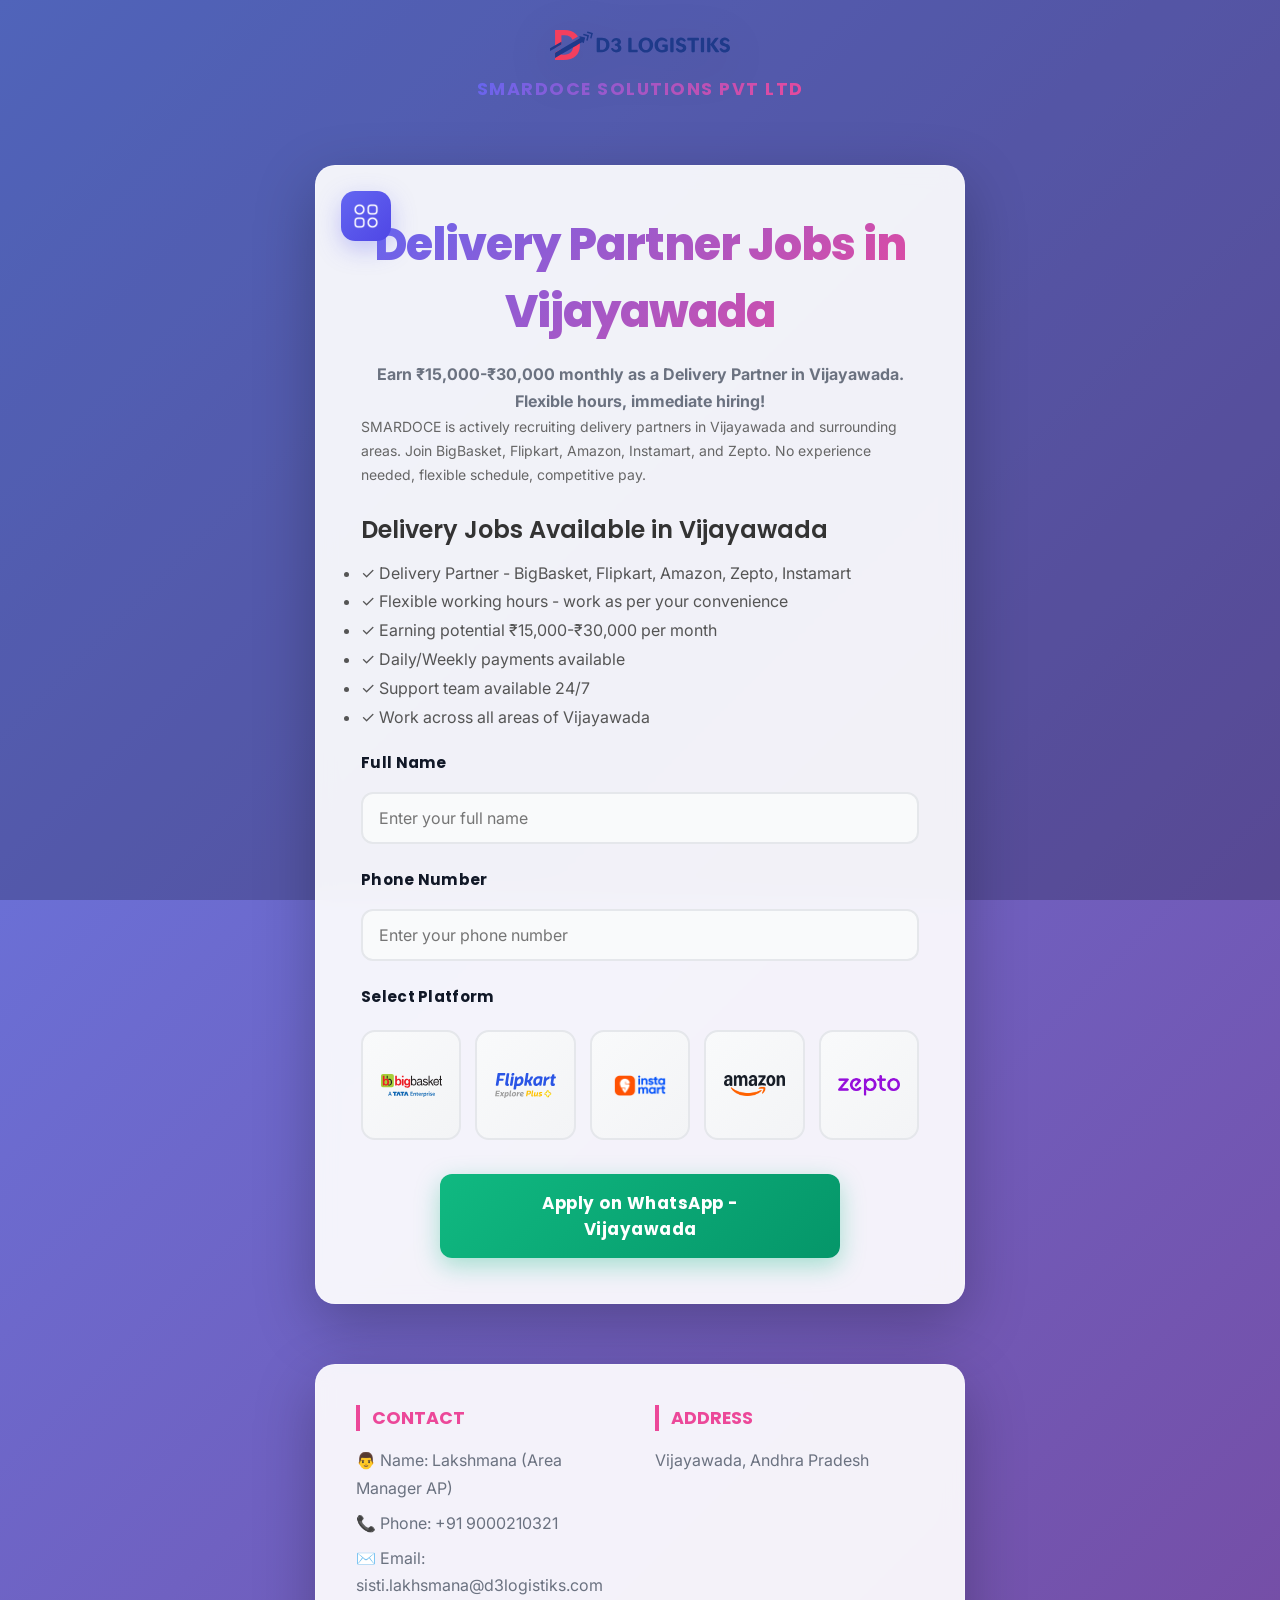
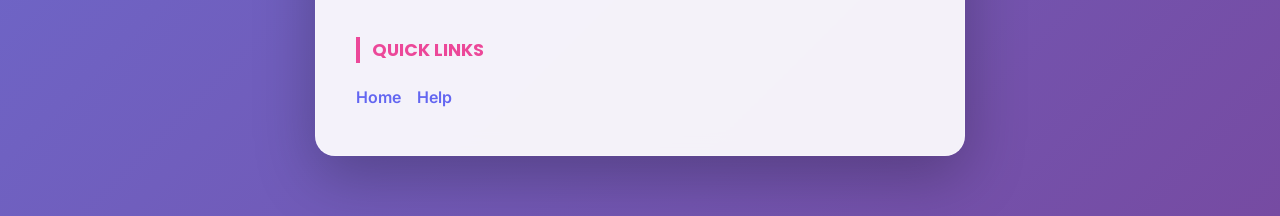
<file: delivery-jobs-vijayawada.html>
<!DOCTYPE html>
<html lang="en">

<head>
  <meta charset="UTF-8">
  <meta name="viewport" content="width=device-width, initial-scale=1.0">
  <link rel="icon" type="image/png" href="logo.svg">
  <link rel="stylesheet" href="style.css">
  <title>Delivery Jobs in Vijayawada | Hiring Now 2026 | SMARDOCE</title>
  <meta name="description" content="Delivery partner jobs in Vijayawada, Andhra Pradesh. Earn ₹15,000-₹30,000 monthly. Apply for BigBasket, Flipkart, Amazon delivery jobs. Flexible hours, immediate hiring.">
  <meta name="keywords" content="delivery jobs vijayawada, delivery partner jobs vijayawada, courier jobs vijayawada ap, flipkart delivery jobs vijayawada">
  <meta name="robots" content="index, follow">
  <meta property="og:title" content="Delivery Jobs in Vijayawada - Apply Now">
  <meta property="og:description" content="High-paying delivery jobs in Vijayawada. Join BigBasket, Flipkart, Amazon, Zepto. Flexible hours, immediate hiring.">
  <meta property="og:url" content="https://deliveryboyjobs.store/delivery-jobs-vijayawada.html">
  <link rel="canonical" href="https://deliveryboyjobs.store/delivery-jobs-vijayawada.html">

  <script type="application/ld+json">
    {
      "@context": "https://schema.org/",
      "@type": "JobPosting",
      "title": "Delivery Partner Jobs in Vijayawada",
      "description": "Delivery partner and executive roles in Vijayawada. Work for BigBasket, Flipkart, Amazon, Zepto. Flexible hours, good pay, two-wheeler required.",
      "datePosted": "2026-04-22",
      "validThrough": "2026-12-31",
      "hiringOrganization": {
        "@type": "Organization",
        "name": "SMARDOCE SOLUTIONS PVT LTD"
      },
      "jobLocation": {
        "@type": "Place",
        "address": {
          "@type": "PostalAddress",
          "addressLocality": "Vijayawada",
          "addressRegion": "AP",
          "addressCountry": "IN"
        }
      },
      "baseSalary": {
        "@type": "PriceSpecification",
        "priceCurrency": "INR",
        "price": "15000-30000"
      },
      "applicantLocationRequirements": {
        "@type": "Country",
        "name": "IN"
      }
    }
    </script>
</head>

<body>
  <div class="header-logo">
    <img src="logo.svg" alt="SMARDOCE Logo">
    <p class="company-name">SMARDOCE SOLUTIONS PVT LTD</p>
  </div>
  <main class="main-card">
    <nav class="page-menu">
      <button class="menu-toggle" id="menu-toggle" aria-expanded="false" aria-label="Open menu">
        <img src="assets/menu.png" alt="Menu" class="menu-icon-img">
      </button>
      <div class="menu-dropdown" id="menu-dropdown" aria-hidden="true">
        <a href="index.html" class="menu-item-link">
          <span class="menu-item-icon">🏠</span>
          Home
        </a>
        <a href="referafriend.html" class="menu-bonus-link menu-item-link">
          <span class="menu-item-icon">🔖</span>
          Refer a Friend
          <span class="menu-bonus-value">1000/-</span>
        </a>
        <a href="help.html" class="menu-item-link">
          <span class="menu-item-icon">💡</span>
          Help
        </a>
      </div>
    </nav>

    <h1>Delivery Partner Jobs in Vijayawada</h1>
    <p style="text-align: center;"><strong>Earn ₹15,000-₹30,000 monthly as a Delivery Partner in Vijayawada. Flexible hours, immediate hiring!</strong></p>
    <p style="font-size: 14px; color: #666; margin-bottom: 20px;">
      SMARDOCE is actively recruiting delivery partners in Vijayawada and surrounding areas. Join BigBasket, Flipkart, Amazon, Instamart, and Zepto. No experience needed, flexible schedule, competitive pay.
    </p>

    <h3 style="margin-top: 25px; color: #333;">Delivery Jobs Available in Vijayawada</h3>
    <ul style="color: #555; line-height: 1.8; margin-bottom: 20px;">
      <li>✓ Delivery Partner - BigBasket, Flipkart, Amazon, Zepto, Instamart</li>
      <li>✓ Flexible working hours - work as per your convenience</li>
      <li>✓ Earning potential ₹15,000-₹30,000 per month</li>
      <li>✓ Daily/Weekly payments available</li>
      <li>✓ Support team available 24/7</li>
      <li>✓ Work across all areas of Vijayawada</li>
    </ul>

    <div class="form-control-group">
      <label for="name"><strong>Full Name</strong></label>
      <input type="text" id="name" name="name" placeholder="Enter your full name" maxlength="30" required>
      <div id="name-error" class="error-message" style="display: none;"></div>
    </div>

    <div class="form-control-group">
      <label for="phone"><strong>Phone Number</strong></label>
      <input type="tel" id="phone" name="phone" placeholder="Enter your phone number" pattern="[0-9]{10}" maxlength="10" required>
      <div id="phone-error" class="error-message" style="display: none;"></div>
    </div>

    <div class="form-control-group">
      <label><strong>Select Platform</strong></label>
      <div class="platform-options">
        <label class="option-card">
          <input type="radio" name="platform" value="bigbasket">
          <div class="card-content">
            <img src="assets/Bigbasket_logo.svg" alt="Bigbasket">
          </div>
        </label>
        <label class="option-card">
          <input type="radio" name="platform" value="flipkart">
          <div class="card-content">
            <img src="assets/Flipkart_logo.svg" alt="Flipkart">
          </div>
        </label>
        <label class="option-card">
          <input type="radio" name="platform" value="instamart">
          <div class="card-content">
            <img src="assets/Instamart_logo.png" alt="Instamart">
          </div>
        </label>
        <label class="option-card">
          <input type="radio" name="platform" value="amazon">
          <div class="card-content">
            <img src="assets/amazon.png" alt="Amazon">
          </div>
        </label>
        <label class="option-card">
          <input type="radio" name="platform" value="zepto">
          <div class="card-content">
            <img src="assets/zepto.png" alt="Zepto">
          </div>
        </label>
      </div>
    </div>

    <div style="text-align: center; margin-top: 20px;">
      <button id="whatsapp-btn" class="whatsapp-apply-btn" type="button">
        Apply on WhatsApp - Vijayawada
      </button>
    </div>
  </main>

  <script src="script.js"></script>

  <div class="loading-overlay" id="loading-overlay">
    <div class="loading-container">
      <div class="delivery-bike">
        <div class="spinner-ring">
          <div class="spinner-dot"></div>
        </div>
      </div>
      <div>
        <div class="loading-text">Processing Your Application...</div>
        <div style="margin-top: 10px; font-size: 0.9em; color: rgba(255,255,255,0.8); text-align: center; letter-spacing: 1px;">
          <span style="display: inline-block; animation: dotAnimation 1.5s infinite;">.</span><span style="display: inline-block; animation: dotAnimation 1.5s 0.3s infinite;">.</span><span style="display: inline-block; animation: dotAnimation 1.5s 0.6s infinite;">.</span>
        </div>
      </div>
    </div>
  </div>

</body>

<footer class="footer-container main-card">
  <div class="footer-content">
    <div class="footer-column">
      <h3 class="footer-heading">CONTACT</h3>
      <p>👨 Name: Lakshmana (Area Manager AP)</p>
      <p>📞 Phone: +91 9000210321</p>
      <p>✉️ Email: sisti.lakhsmana@d3logistiks.com</p>
    </div>

    <div class="footer-column">
      <h3 class="footer-heading">ADDRESS</h3>
      <p>Vijayawada, Andhra Pradesh</p>
    </div>

    <div class="footer-column">
      <h3 class="footer-heading">QUICK LINKS</h3>
      <a href="index.html" class="footer-link">Home</a>
      <a href="help.html" class="footer-link">Help</a>
    </div>
  </div>
</footer>

</html>
</file>
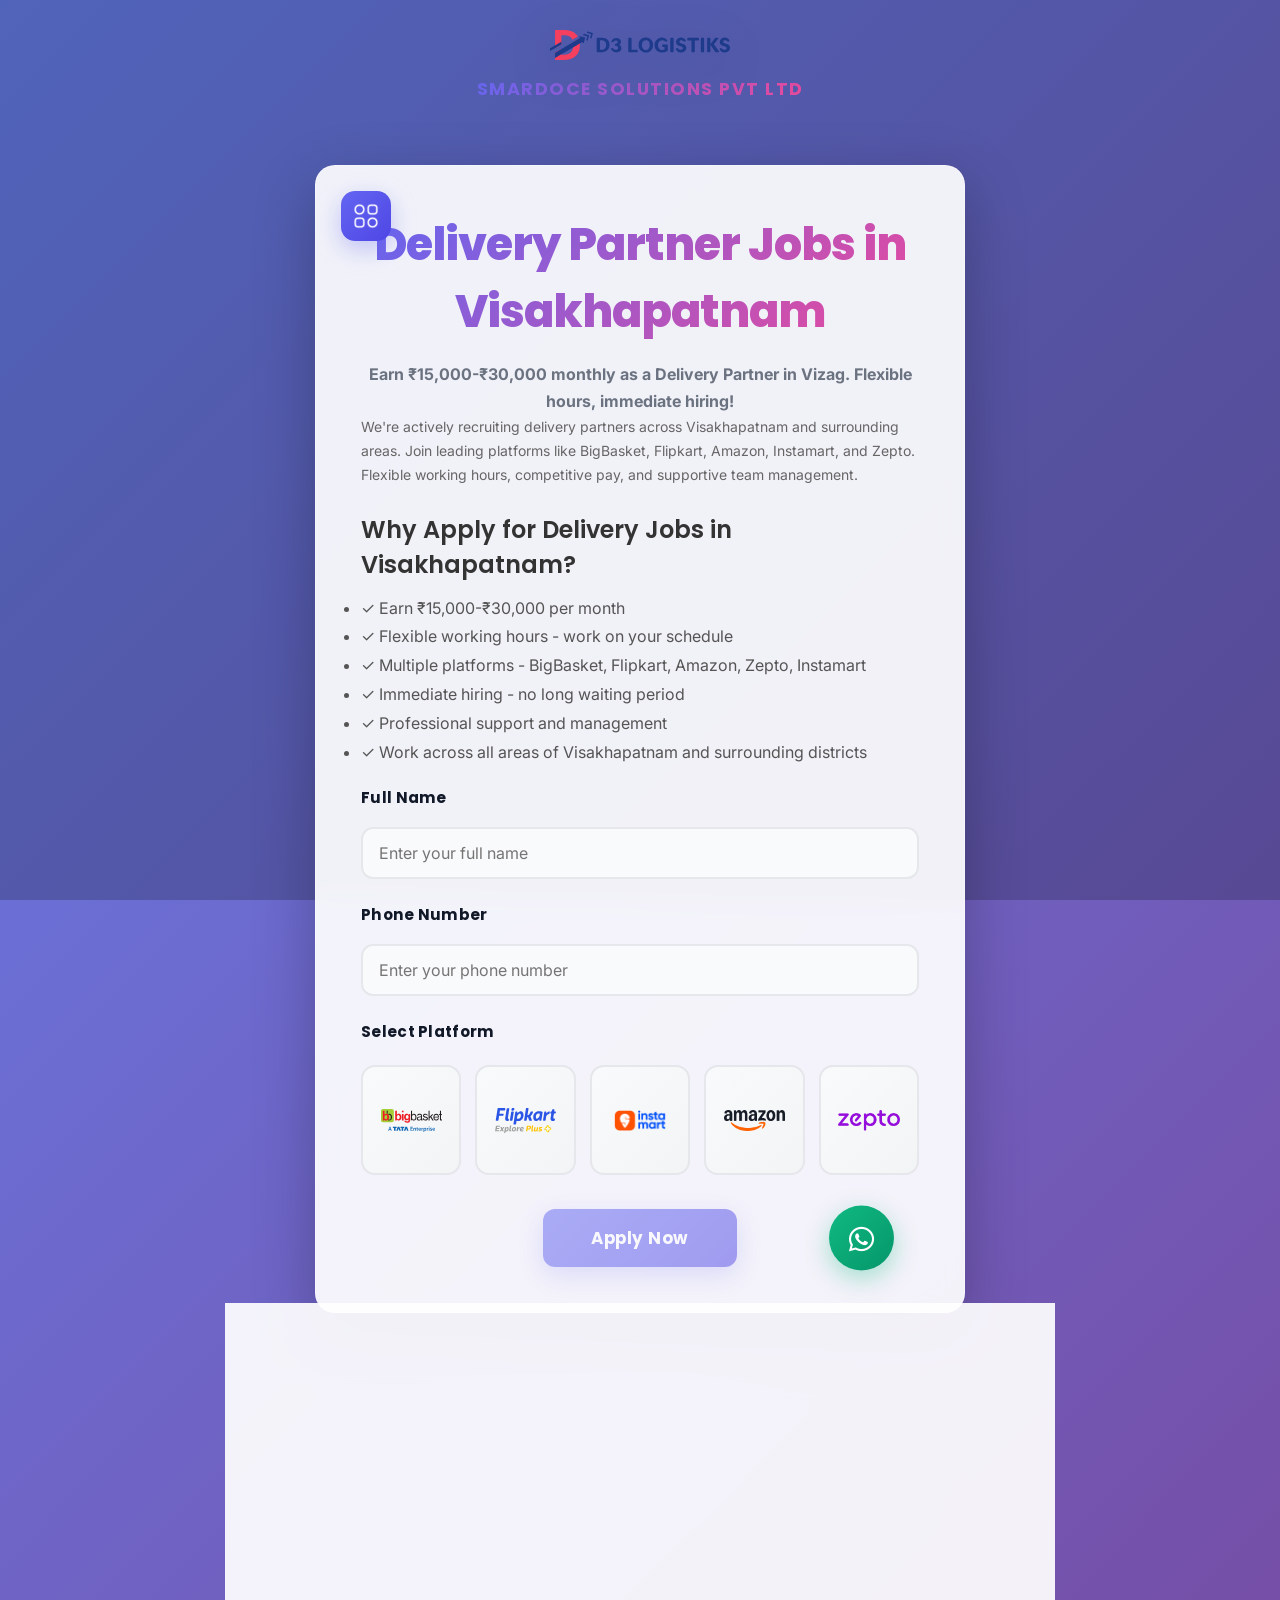
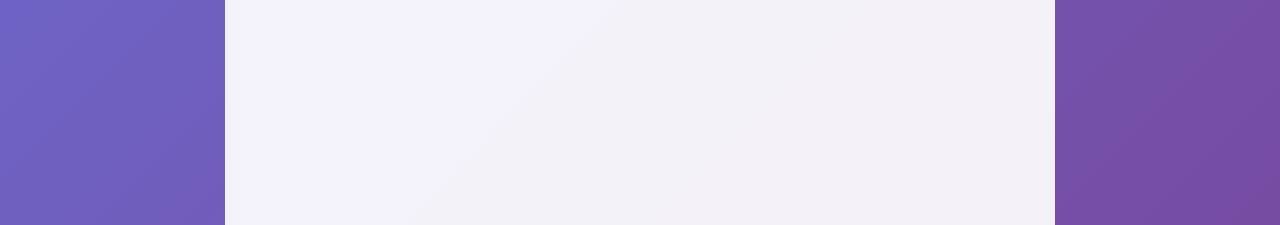
<file: delivery-jobs-visakhapatnam.html>
<!DOCTYPE html>
<html lang="en">

<head>
  <meta charset="UTF-8">
  <meta name="viewport" content="width=device-width, initial-scale=1.0">
  <link rel="icon" type="image/png" href="logo.svg">
  <link rel="stylesheet" href="style.css">
  <link rel="stylesheet" href="https://cdnjs.cloudflare.com/ajax/libs/font-awesome/6.4.0/css/all.min.css">
  <title>Delivery Jobs in Visakhapatnam | Hiring Now 2026 | SMARDOCE</title>
  <meta name="description" content="Delivery partner jobs in Visakhapatnam, Vizag. Earn ₹15,000-₹30,000 monthly. Apply for BigBasket, Flipkart, Amazon delivery jobs. Flexible hours, immediate hiring.">
  <meta name="keywords" content="delivery jobs visakhapatnam, delivery jobs vizag, delivery partner jobs visakhapatnam, courier jobs vizag, flipkart delivery jobs vizag">
  <meta name="robots" content="index, follow">
  <meta property="og:title" content="Delivery Jobs in Visakhapatnam - Apply Now">
  <meta property="og:description" content="High-paying delivery partner jobs in Visakhapatnam. Join BigBasket, Flipkart, Amazon, Zepto, Instamart.">
  <meta property="og:type" content="website">
  <meta property="og:url" content="https://deliveryboyjobs.store/delivery-jobs-visakhapatnam.html">
  <link rel="canonical" href="https://deliveryboyjobs.store/delivery-jobs-visakhapatnam.html">

  <script type="application/ld+json">
    {
      "@context": "https://schema.org/",
      "@type": "JobPosting",
      "title": "Delivery Partner Jobs in Visakhapatnam",
      "description": "Delivery partner and executive roles in Visakhapatnam. Work for BigBasket, Flipkart, Amazon. Flexible hours, good pay, two-wheeler required.",
      "datePosted": "2026-04-22",
      "validThrough": "2026-12-31",
      "hiringOrganization": {
        "@type": "Organization",
        "name": "SMARDOCE SOLUTIONS PVT LTD",
        "sameAs": "https://deliveryboyjobs.store/"
      },
      "jobLocation": {
        "@type": "Place",
        "address": {
          "@type": "PostalAddress",
          "addressLocality": "Visakhapatnam",
          "addressRegion": "AP",
          "postalCode": "530016",
          "addressCountry": "IN"
        }
      },
      "baseSalary": {
        "@type": "PriceSpecification",
        "priceCurrency": "INR",
        "price": "15000-30000"
      },
      "applicantLocationRequirements": {
        "@type": "Country",
        "name": "IN"
      }
    }
    </script>
</head>

<body>
  <div class="header-logo">
    <img src="logo.svg" alt="SMARDOCE Logo">
    <p class="company-name">SMARDOCE SOLUTIONS PVT LTD</p>
  </div>
  <main class="main-card">
    <nav class="page-menu">
      <button class="menu-toggle" id="menu-toggle" aria-expanded="false" aria-label="Open menu">
        <img src="assets/menu.png" alt="Menu" class="menu-icon-img">
      </button>
      <div class="menu-dropdown" id="menu-dropdown" aria-hidden="true">
        <a href="index.html" class="menu-item-link">
          <span class="menu-item-icon">🏠</span>
          Home
        </a>
        <a href="referafriend.html" class="menu-bonus-link menu-item-link">
          <span class="menu-item-icon">🔖</span>
          Refer a Friend
          <span class="menu-bonus-value">1000/-</span>
        </a>
        <a href="help.html" class="menu-item-link">
          <span class="menu-item-icon">💡</span>
          Help
        </a>
        <a href="advance-payment.html" class="menu-item-link">
          <span class="menu-item-icon">💰</span>
          Advance Payment
        </a>
        <a href="complaint.html" class="menu-item-link">
          <span class="menu-item-icon">⚠️</span>
          Complaint
        </a>
      </div>
    </nav>

    <h1>Delivery Partner Jobs in Visakhapatnam</h1>
    <p style="text-align: center;"><strong>Earn ₹15,000-₹30,000 monthly as a Delivery Partner in Vizag. Flexible hours, immediate hiring!</strong></p>
    <p style="font-size: 14px; color: #666; margin-bottom: 20px;">
      We're actively recruiting delivery partners across Visakhapatnam and surrounding areas. Join leading platforms like BigBasket, Flipkart, Amazon, Instamart, and Zepto. Flexible working hours, competitive pay, and supportive team management.
    </p>

    <h3 style="margin-top: 25px; color: #333;">Why Apply for Delivery Jobs in Visakhapatnam?</h3>
    <ul style="color: #555; line-height: 1.8; margin-bottom: 20px;">
      <li>✓ Earn ₹15,000-₹30,000 per month</li>
      <li>✓ Flexible working hours - work on your schedule</li>
      <li>✓ Multiple platforms - BigBasket, Flipkart, Amazon, Zepto, Instamart</li>
      <li>✓ Immediate hiring - no long waiting period</li>
      <li>✓ Professional support and management</li>
      <li>✓ Work across all areas of Visakhapatnam and surrounding districts</li>
    </ul>

    <div class="form-control-group">
      <label for="name"><strong>Full Name</strong></label>
      <input type="text" id="name" name="name" placeholder="Enter your full name" maxlength="30" required>
      <div id="name-error" class="error-message" style="display: none;"></div>
    </div>

    <div class="form-control-group">
      <label for="phone"><strong>Phone Number</strong></label>
      <input type="tel" id="phone" name="phone" placeholder="Enter your phone number" pattern="[0-9]{10}" maxlength="10" required>
      <div id="phone-error" class="error-message" style="display: none;"></div>
    </div>

    <div class="form-control-group">
      <label><strong>Select Platform</strong></label>
      <div class="platform-options">
        <label class="option-card">
          <input type="radio" name="platform" value="bigbasket">
          <div class="card-content">
            <img src="assets/Bigbasket_logo.svg" alt="Bigbasket">
          </div>
        </label>
        <label class="option-card">
          <input type="radio" name="platform" value="flipkart">
          <div class="card-content">
            <img src="assets/Flipkart_logo.svg" alt="Flipkart">
          </div>
        </label>
        <label class="option-card">
          <input type="radio" name="platform" value="instamart">
          <div class="card-content">
            <img src="assets/Instamart_logo.png" alt="Instamart">
          </div>
        </label>
        <label class="option-card">
          <input type="radio" name="platform" value="amazon">
          <div class="card-content">
            <img src="assets/amazon.png" alt="Amazon">
          </div>
        </label>
        <label class="option-card">
          <input type="radio" name="platform" value="zepto">
          <div class="card-content">
            <img src="assets/zepto.png" alt="Zepto">
          </div>
        </label>
      </div>
    </div>

    <div class="button-container" style="text-align: center; margin-top: 20px; position: relative;">
      <button id="apply-btn" class="apply-btn" type="button">
        Apply Now
      </button>
      <button id="whatsapp-icon-btn" class="whatsapp-icon-btn" type="button" title="Contact on WhatsApp">
        <i class="fa-brands fa-whatsapp"></i>
      </button>
    </div>
  </main>

  <script src="script.js"></script>

  <div class="loading-overlay" id="loading-overlay">
    <div class="loading-container">
      <div class="delivery-bike">
        <div class="spinner-ring">
          <div class="spinner-dot"></div>
        </div>
      </div>
      <div>
        <div class="loading-text">Processing Your Application...</div>
        <div style="margin-top: 10px; font-size: 0.9em; color: rgba(255,255,255,0.8); text-align: center; letter-spacing: 1px;">
          <span style="display: inline-block; animation: dotAnimation 1.5s infinite;">.</span><span style="display: inline-block; animation: dotAnimation 1.5s 0.3s infinite;">.</span><span style="display: inline-block; animation: dotAnimation 1.5s 0.6s infinite;">.</span>
        </div>
      </div>
    </div>
  </div>

</body>

<footer class="footer-container main-card">
  <div class="footer-content">
    <div class="footer-column">
      <h3 class="footer-heading">CONTACT</h3>
      <p>👨 Name: Lakshmana (Area Manager AP)</p>
      <p>📞 Phone: +91 9000210321</p>
      <p>✉️ Email: sisti.lakhsmana@d3logistiks.com</p>
    </div>

    <div class="footer-column">
      <h3 class="footer-heading">ADDRESS</h3>
      <p>Dondaparthy<br>Flipkart Office<br>Visakhapatnam, AP 530016</p>
    </div>

    <div class="footer-column">
      <h3 class="footer-heading">LINKS</h3>
      <a href="index.html" class="footer-link">Home</a>
      <a href="help.html" class="footer-link">Help</a>
      <a href="complaint.html" class="footer-link">Complaint</a>
    </div>
  </div>
</footer>

</html>
</file>
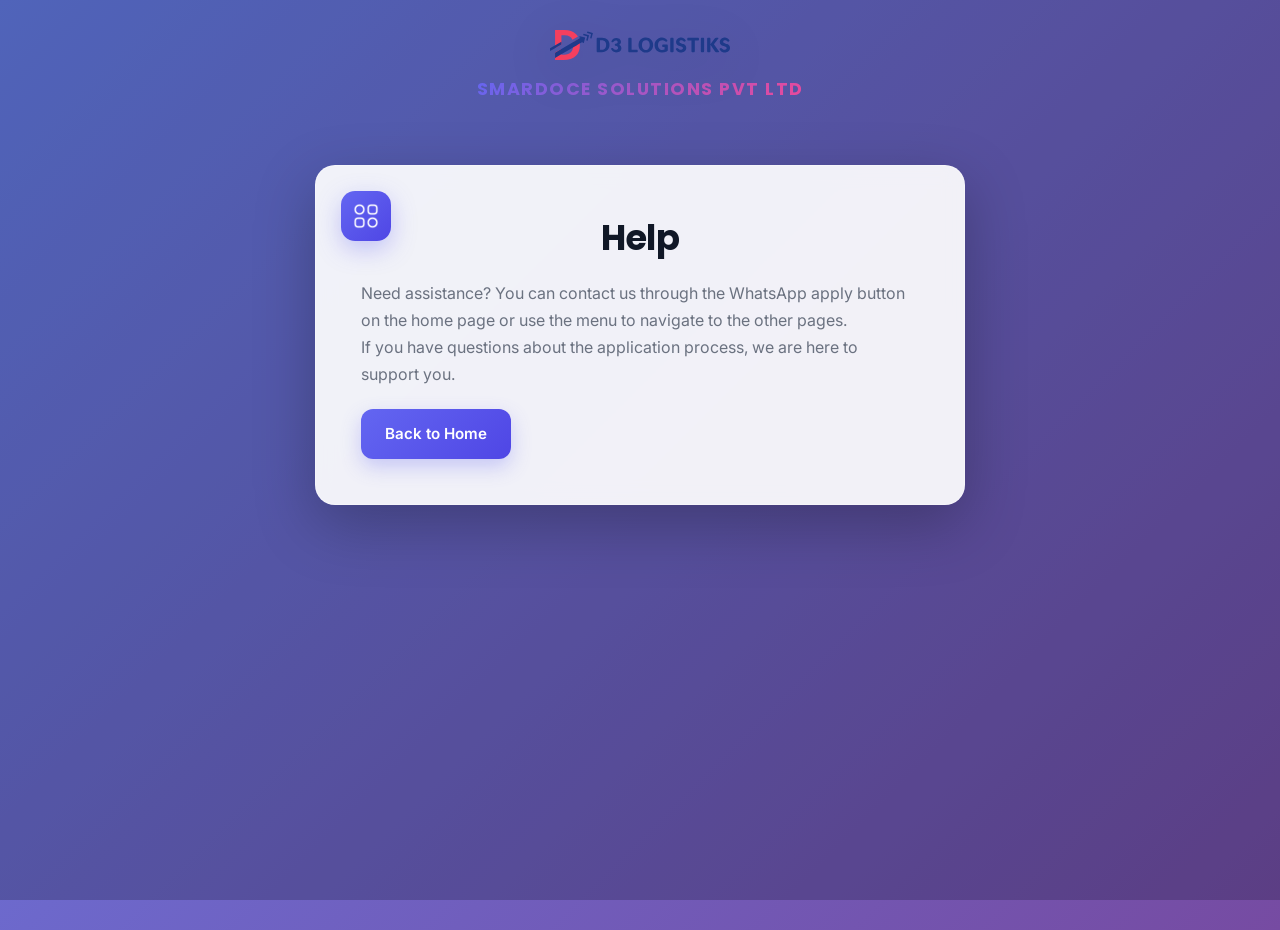
<file: help.html>
<!DOCTYPE html>
<html lang="en">

<head>
  <meta charset="UTF-8">
  <meta name="viewport" content="width=device-width, initial-scale=1.0">
  <link rel="icon" type="image/png" href="logo.svg">
  <link rel="stylesheet" href="style.css">
  <title>Help & FAQs | Delivery Partner Jobs in AP</title>
  <meta name="description" content="Get help and answers to frequently asked questions about delivery partner jobs in Andhra Pradesh. Learn about requirements, payment, and application process.">
  <meta name="robots" content="index, follow">
  <link rel="canonical" href="https://deliveryboyjobs.store/help.html">
</head>

<body>
  <div class="header-logo">
    <img src="logo.svg" alt="D3 Logistiks Logo">
    <p class="company-name">SMARDOCE SOLUTIONS PVT LTD</p>
  </div>

  <main class="main-card">
    <nav class="page-menu">
      <button class="menu-toggle" id="menu-toggle" aria-expanded="false" aria-label="Open menu">
        <img src="assets/menu.png" alt="Menu" class="menu-icon-img">
      </button>
      <div class="menu-dropdown" id="menu-dropdown" aria-hidden="true">
        <a href="referafriend.html" class="menu-bonus-link menu-item-link">
          <span class="menu-item-icon">🔖</span>
          Refer a Friend
          <span class="menu-bonus-value">1000/-</span>
        </a>
        <a href="help.html" class="menu-item-link">
          <span class="menu-item-icon">💡</span>
          Help
        </a>
        <a href="advance-payment.html" class="menu-item-link">
          <span class="menu-item-icon">💰</span>
          Advance Payment
        </a>
        <a href="complaint.html" class="menu-item-link">
          <span class="menu-item-icon">⚠️</span>
          Complaint
        </a>
      </div>
    </nav>
    <h2>Help</h2>
    <p>Need assistance? You can contact us through the WhatsApp apply button on the home page or use the menu to navigate to the other pages.</p>
    <p>If you have questions about the application process, we are here to support you.</p>
    <p><a class="page-link" href="index.html">Back to Home</a></p>
  </main>

  <script src="script.js"></script>
</body>

</html>
</file>
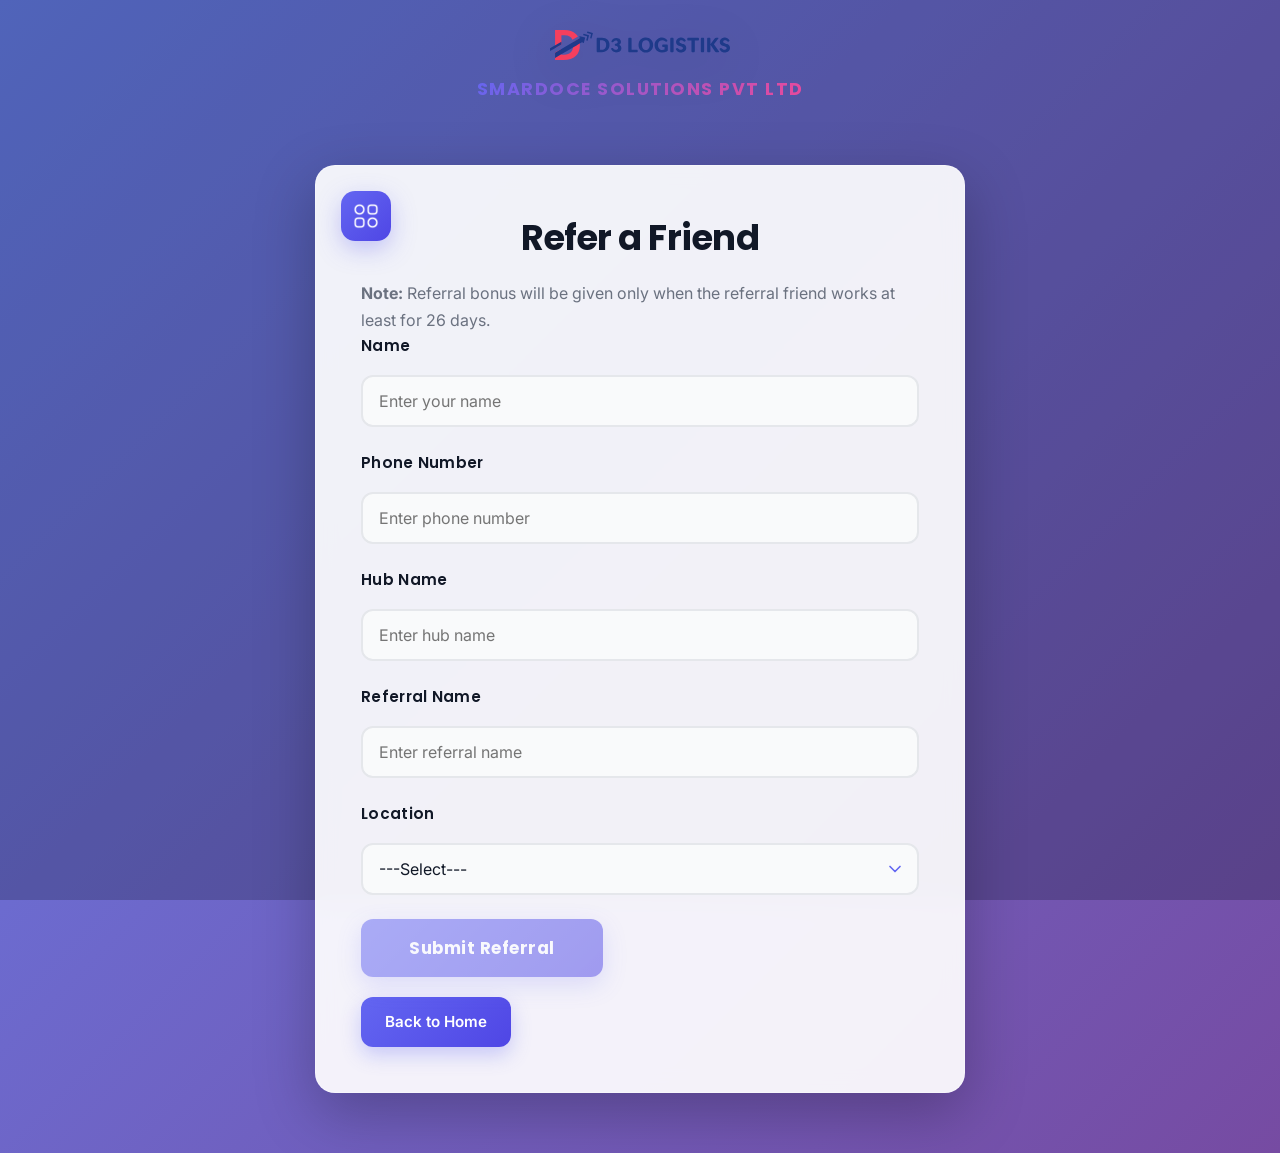
<file: referafriend.html>
<!DOCTYPE html>
<html lang="en">

<head>
  <meta charset="UTF-8">
  <meta name="viewport" content="width=device-width, initial-scale=1.0">
  <link rel="icon" type="image/png" href="logo.svg">
  <link rel="stylesheet" href="style.css">
  <title>Refer a Friend | Earn ₹1000 Bonus | Delivery Jobs</title>
  <meta name="description" content="Refer a friend and earn ₹1000 bonus for delivery partner jobs. Share delivery job opportunities and get rewarded when your friend completes 26 days of work.">
  <meta name="robots" content="index, follow">
  <link rel="canonical" href="https://deliveryboyjobs.store/referafriend.html">
</head>

<body>
  <div class="header-logo">
    <img src="logo.svg" alt="D3 Logistiks Logo">
    <p class="company-name">SMARDOCE SOLUTIONS PVT LTD</p>
  </div>

  <main class="main-card">
    <nav class="page-menu">
      <button class="menu-toggle" id="menu-toggle" aria-expanded="false" aria-label="Open menu">
        <img src="assets/menu.png" alt="Menu" class="menu-icon-img">
      </button>
      <div class="menu-dropdown" id="menu-dropdown" aria-hidden="true">
        <a href="referafriend.html" class="menu-bonus-link menu-item-link">
          <span class="menu-item-icon">🔖</span>
          Refer a Friend
          <span class="menu-bonus-value">1000/-</span>
        </a>
        <a href="help.html" class="menu-item-link">
          <span class="menu-item-icon">💡</span>
          Help
        </a>
        <a href="advance-payment.html" class="menu-item-link">
          <span class="menu-item-icon">💰</span>
          Advance Payment
        </a>
        <a href="complaint.html" class="menu-item-link">
          <span class="menu-item-icon">⚠️</span>
          Complaint
        </a>
      </div>
    </nav>
    <h2>Refer a Friend</h2>
    <!-- <p>Share the opportunity with your friends who want delivery partner jobs.
      If they join through you, you can earn rewards and support them throughout the process.</p> -->
    <p><strong>Note:</strong> Referral bonus will be given only when the referral friend works at least for 26 days.</p>
    <form id="refer-friend-form" class="refer-friend-form">
      <div class="form-control-group">
        <label for="rf-name">Name</label>
        <input id="rf-name" type="text" placeholder="Enter your name" maxlength="30" />
        <div id="rf-name-error" class="error-message" style="display: none;"></div>
      </div>
      <div class="form-control-group">
        <label for="rf-phone">Phone Number</label>
        <input id="rf-phone" type="tel" placeholder="Enter phone number" pattern="[0-9]{10}" maxlength="10" />
        <div id="rf-phone-error" class="error-message" style="display: none;"></div>
      </div>
      <div class="form-control-group">
        <label for="rf-hub-name">Hub Name</label>
        <input id="rf-hub-name" type="text" placeholder="Enter hub name" />
      </div>
      <div class="form-control-group">
        <label for="rf-referral-name">Referral Name</label>
        <input id="rf-referral-name" type="text" placeholder="Enter referral name" />
      </div>
      <div class="form-control-group">
        <label for="rf-location">Location</label>
        <select id="rf-location" name="rf-location">
          <option value="">---Select---</option>
          <option value="alluri_sitharama_raju">Alluri Sitharama Raju</option>
          <option value="anakapalli">Anakapalli</option>
          <option value="ananthapuramu">Ananthapuramu</option>
          <option value="annamayya">Annamayya</option>
          <option value="bapatla">Bapatla</option>
          <option value="chittoor">Chittoor</option>
          <option value="dr_br_ambedkar_konaseema">Dr. B.R. Ambedkar Konaseema</option>
          <option value="east_godavari">East Godavari</option>
          <option value="eluru">Eluru</option>
          <option value="guntur">Guntur</option>
          <option value="kakinada">Kakinada</option>
          <option value="krishna">Krishna</option>
          <option value="kurnool">Kurnool</option>
          <option value="nandyal">Nandyal</option>
          <option value="ntr">NTR</option>
          <option value="prakasam">Prakasam</option>
          <option value="spsr_nellore">SPSR Nellore</option>
          <option value="srikakulam">Srikakulam</option>
          <option value="tirupati">Tirupati</option>
          <option value="visakhapatnam">Visakhapatnam</option>
          <option value="vizianagaram">Vizianagaram</option>
          <option value="west_godavari">West Godavari</option>
          <option value="ysr_kadapa">YSR Kadapa</option>
          <option value="other">Other</option>
        </select>
        <input id="rf-other-location" type="text" placeholder="Enter other location" style="display:none; margin-top: 10px;" />
      </div>
      <button type="submit" class="whatsapp-apply-btn" id="rf-submit-btn" disabled>Submit Referral</button>
    </form>
    <p><a class="page-link" href="index.html">Back to Home</a></p>
  </main>

  <script src="script.js"></script>

  <div class="loading-overlay" id="loading-overlay">
    <div class="loading-container">
      <div class="delivery-bike">
        <div class="spinner-ring">
          <div class="spinner-dot"></div>
        </div>
      </div>
      <div>
        <div class="loading-text">Processing Your Application...</div>
        <div style="margin-top: 10px; font-size: 0.9em; color: rgba(255,255,255,0.8); text-align: center; letter-spacing: 1px;">
          <span style="display: inline-block; animation: dotAnimation 1.5s infinite;">.</span><span style="display: inline-block; animation: dotAnimation 1.5s 0.3s infinite;">.</span><span style="display: inline-block; animation: dotAnimation 1.5s 0.6s infinite;">.</span>
        </div>
      </div>
    </div>
  </div>

</body>

</html>
</file>
<file: style.css>
/* Import modern fonts from Google Fonts */
    @import url('https://fonts.googleapis.com/css2?family=Poppins:wght@300;400;500;600;700;800&family=Inter:wght@300;400;600;700&display=swap');

    * {
        margin: 0;
        padding: 0;
        box-sizing: border-box;
    }

    /* Root color variables for easy customization */
    :root {
        --primary: #6366f1;
        --primary-dark: #4f46e5;
        --primary-light: #818cf8;
        --secondary: #ec4899;
        --accent: #f59e0b;
        --success: #10b981;
        --danger: #ef4444;
        --dark: #1f2937;
        --light: #f3f4f6;
        --border: #e5e7eb;
        --text-primary: #111827;
        --text-secondary: #6b7280;
    }

    /* Professional Heading Styles with Modern Fonts */
    h1 {
        font-family: 'Poppins', sans-serif;
        font-size: 2.8em;
        font-weight: 800;
        color: var(--text-primary);
        margin-bottom: 16px;
        letter-spacing: -1px;
        background: linear-gradient(135deg, var(--primary) 0%, var(--secondary) 100%);
        -webkit-background-clip: text;
        -webkit-text-fill-color: transparent;
        background-clip: text;
    }

    h2 {
        font-family: 'Poppins', sans-serif;
        font-size: 2.2em;
        font-weight: 700;
        color: var(--text-primary);
        margin-bottom: 16px;
        letter-spacing: -0.5px;
    }

    h3 {
        font-family: 'Poppins', sans-serif;
        font-size: 1.5em;
        font-weight: 600;
        color: var(--text-primary);
        margin-bottom: 12px;
        letter-spacing: 0px;
    }

    p {
        font-family: 'Inter', sans-serif;
        color: var(--text-secondary);
        line-height: 1.7;
        font-size: 1em;
    }

    /* Modern gradient background */
    body {
        background: linear-gradient(135deg, #667eea 0%, #764ba2 25%, #f093fb 50%, #4facfe 75%, #00f2fe 100%);
        background-size: 400% 400%;
        animation: gradientShift 15s ease infinite;
        font-family: 'Inter', sans-serif;
        margin: 0;
        min-height: 100vh;
        position: relative;
    }

    @keyframes gradientShift {
        0% { background-position: 0% 50%; }
        50% { background-position: 100% 50%; }
        100% { background-position: 0% 50%; }
    }

    /* Overlay for better readability */
    body::before {
        content: '';
        position: fixed;
        top: 0;
        left: 0;
        right: 0;
        bottom: 0;
        background: rgba(15, 23, 42, 0.25);
        pointer-events: none;
        z-index: 0;
    }

    .main-card {
        background: rgba(255, 255, 255, 0.92);
        backdrop-filter: blur(10px);
        -webkit-backdrop-filter: blur(10px);
        padding: 45px;
        border-radius: 20px;
        margin: 60px auto;
        width: 90%;
        max-width: 650px;
        box-shadow: 0 20px 60px rgba(0, 0, 0, 0.25);
        position: relative;
        z-index: 1;
        border: 1px solid rgba(255, 255, 255, 0.3);
        transition: all 0.3s ease;
    }

    .main-card:hover {
        box-shadow: 0 30px 80px rgba(0, 0, 0, 0.35);
        transform: translateY(-2px);
    }
    
    .footer-container {
        background: rgba(255, 255, 255, 0.92);
        backdrop-filter: blur(10px);
        -webkit-backdrop-filter: blur(10px);
        padding: 45px;
        text-align: center;
        border: 1px solid rgba(255, 255, 255, 0.3);
        margin-top: 40px;
        position: relative;
        z-index: 1;
    }

    .header-logo {
        display: flex;
        flex-direction: column;
        align-items: center;
        margin: 30px 0;
        position: relative;
        z-index: 1;
        animation: slideDown 0.6s ease-out;
    }

    @keyframes slideDown {
        from {
            opacity: 0;
            transform: translateY(-30px);
        }
        to {
            opacity: 1;
            transform: translateY(0);
        }
    }
    
    .header-logo img {
        width: 180px;
        height: auto;
        transition: transform 0.3s ease;
        filter: drop-shadow(0 10px 25px rgba(0, 0, 0, 0.15));
    }

    .header-logo img:hover {
        transform: scale(1.05);
    }
    
    .company-name {
        margin-top: 15px;
        font-family: 'Poppins', sans-serif;
        font-size: 1.1em;
        font-weight: 700;
        background: linear-gradient(135deg, var(--primary) 0%, var(--secondary) 100%);
        -webkit-background-clip: text;
        -webkit-text-fill-color: transparent;
        background-clip: text;
        letter-spacing: 1.5px;
        text-transform: uppercase;
    }

    .page-menu {
        display: flex;
        justify-content: flex-start;
        align-items: center;
        position: absolute;
        top: 25px;
        left: 25px;
        z-index: 50;
        padding: 0;
    }

    .menu-toggle {
        border: none;
        background: linear-gradient(135deg, var(--primary) 0%, var(--primary-dark) 100%);
        width: 50px;
        height: 50px;
        border-radius: 14px;
        cursor: pointer;
        display: inline-flex;
        align-items: center;
        justify-content: center;
        box-shadow: 0 8px 25px rgba(99, 102, 241, 0.35);
        transition: all 0.3s ease;
        padding: 0;
        position: relative;
    }

    .menu-toggle:hover,
    .menu-toggle:focus {
        background: linear-gradient(135deg, var(--primary-dark) 0%, var(--primary) 100%);
        transform: translateY(-3px) scale(1.05);
        box-shadow: 0 12px 35px rgba(99, 102, 241, 0.45);
    }

    .menu-icon-img {
        width: 26px;
        height: 26px;
        object-fit: contain;
        filter: brightness(0) invert(1);
    }

    .menu-dropdown {
        position: absolute;
        top: 65px;
        left: 0;
        background: rgba(255, 255, 255, 0.95);
        backdrop-filter: blur(10px);
        -webkit-backdrop-filter: blur(10px);
        border-radius: 16px;
        box-shadow: 0 20px 50px rgba(0, 0, 0, 0.25);
        display: none;
        flex-direction: column;
        gap: 8px;
        padding: 12px;
        min-width: 220px;
        z-index: 10;
        border: 1px solid rgba(255, 255, 255, 0.4);
        animation: slideDown 0.3s ease-out;
    }

    .menu-dropdown.show {
        display: flex;
    }

    .menu-dropdown a {
        display: flex;
        align-items: center;
        color: var(--text-primary);
        background: rgba(99, 102, 241, 0.08);
        padding: 12px 16px;
        border-radius: 12px;
        text-decoration: none;
        font-weight: 600;
        font-size: 0.95em;
        transition: all 0.2s ease;
        gap: 10px;
    }

    .menu-dropdown a:hover,
    .menu-dropdown a:focus {
        background: linear-gradient(135deg, rgba(99, 102, 241, 0.15) 0%, rgba(236, 72, 153, 0.1) 100%);
        transform: translateX(4px);
    }

    .menu-bonus-link,
    .menu-item-link {
        display: flex;
        align-items: center;
        gap: 12px;
        justify-content: flex-start;
    }

    .menu-bonus-link .menu-bonus-value {
        margin-left: auto;
    }

    .menu-item-icon,
    .menu-bonus-icon {
        display: inline-flex;
        align-items: center;
        justify-content: center;
        width: 36px;
        height: 36px;
        border-radius: 10px;
        font-size: 1.2rem;
        background: linear-gradient(135deg, rgba(99, 102, 241, 0.1) 0%, rgba(236, 72, 153, 0.1) 100%);
    }

    .menu-item-icon {
        color: var(--primary);
    }

    .menu-bonus-icon {
        background: linear-gradient(135deg, var(--accent) 0%, var(--secondary) 100%);
        color: white;
    }

    .menu-bonus-value {
        background: linear-gradient(135deg, var(--secondary) 0%, var(--accent) 100%);
        color: white;
        padding: 6px 12px;
        border-radius: 999px;
        font-weight: 700;
        font-size: 0.85rem;
        white-space: nowrap;
        box-shadow: 0 4px 15px rgba(236, 72, 153, 0.3);
    }

    /* Center all headings */
    .main-card h1,
    .main-card h2 {
        text-align: center;
    }

    .page-link {
        display: inline-block;
        margin-top: 20px;
        color: white;
        background: linear-gradient(135deg, var(--primary) 0%, var(--primary-dark) 100%);
        border-radius: 12px;
        padding: 12px 24px;
        text-decoration: none;
        font-weight: 600;
        font-size: 0.95em;
        box-shadow: 0 8px 20px rgba(99, 102, 241, 0.3);
        transition: all 0.3s ease;
    }

    .page-link:hover,
    .page-link:focus {
        transform: translateY(-2px);
        box-shadow: 0 12px 30px rgba(99, 102, 241, 0.4);
    }

    .info-section {
        background: rgba(255, 255, 255, 0.7);
        backdrop-filter: blur(10px);
        -webkit-backdrop-filter: blur(10px);
        margin: 25px 0;
        padding: 28px;
        border-radius: 16px;
        border: 1px solid rgba(255, 255, 255, 0.3);
        box-shadow: 0 8px 32px rgba(0, 0, 0, 0.08);
        transition: all 0.3s ease;
    }

    .info-section:hover {
        box-shadow: 0 12px 40px rgba(0, 0, 0, 0.12);
    }

    .info-section h3 {
        margin-top: 0;
        font-size: 1.3rem;
        color: var(--text-primary);
    }

    .info-section p {
        margin: 12px 0 0;
        line-height: 1.7;
        color: var(--text-secondary);
    }

    .info-section ul {
        margin-top: 12px;
        margin-left: 20px;
    }

    .info-section li {
        margin: 8px 0;
        color: var(--text-secondary);
        line-height: 1.7;
    }
    
    @media (max-width: 768px) {
        body { padding: 10px; }
        
        .main-card {
            width: 95%;
            padding: 24px;
        }

        h1 {
            font-size: 1.8em;
        }

        h2 {
            font-size: 1.4em;
        }

        .page-menu {
            top: 12px;
            left: 12px;
        }

        .menu-dropdown {
            top: 64px;
            right: auto;
            left: 12px;
            min-width: calc(100vw - 48px);
            max-width: 300px;
        }

        .form-control-group {
            width: 100%;
        }

        #district, #other-district, #platform, #name, #phone, 
        #ap-name, #ap-phone, #ap-hub-name, #ap-hub-incharge, #ap-location, 
        #ap-other-location,
        #rf-name, #rf-phone, #rf-hub-name, #rf-referral-name, #rf-location, #rf-other-location,
        #cm-name, #cm-phone, #cm-hub-name, #cm-complaint,
        #help-name, #help-phone, #help-message {
            width: 100% !important;
        }

        .platform-options {
            gap: 10px;
        }

        .card-content {
            min-width: 80px;
        }
    }

    @media (max-width: 600px) {
        body { 
            padding: 10px; 
        }

        .main-card {
            padding: 20px;
            margin: 30px auto;
        }

        h1 {
            font-size: 1.5em;
            margin-bottom: 20px;
        }

        h2 {
            font-size: 1.2em;
            margin-bottom: 15px;
        }

        .form-control-group {
            margin-bottom: 20px;
        }

        .apply-btn,
        button[type="submit"], 
        #ap-submit-btn, 
        #rf-submit-btn, 
        #cm-submit-btn {
            width: 100%;
            padding: 14px 24px;
            font-size: 0.95em;
        }

        .whatsapp-icon-btn {
            width: 50px;
            height: 50px;
            font-size: 1.5em;
            right: 12px;
        }

        .platform-options {
            gap: 8px;
        }

        .card-content {
            height: 80px;
            min-width: 70px;
        }

        .footer-content {
            flex-direction: column;
            gap: 15px;
        }
    }

    .whatsapp-apply-btn {
        display: inline-block;
        background-color: #25D366; /* Official WhatsApp Green */
        color: white;
        padding: 15px 40px;
        border-radius: 50px; /* This makes it pill-shaped */
        text-decoration: none;
        font-weight: 700;
        font-size: 1.1em;
        text-align: center;
        border: none;
        cursor: pointer;
        box-shadow: 0 4px 6px rgba(0,0,0,0.1);
        transition: background-color 0.3s, transform 0.2s, box-shadow 0.3s;
        width: 100%;
        max-width: 400px;
    }
    
    .whatsapp-apply-btn:hover {
        background-color: #128C7E; /* Darker green on hover */
        transform: scale(1.05); /* Slight pop effect */
        box-shadow: 0 6px 12px rgba(0,0,0,0.15);
    }

    .whatsapp-apply-btn:disabled {
        opacity: 0.5;
        cursor: not-allowed;
        transform: scale(1);
    }

    /* Main Apply Button */
    .apply-btn {
        display: inline-block;
        background: linear-gradient(135deg, #3b82f6 0%, #2563eb 100%);
        color: white;
        padding: 16px 48px;
        border-radius: 10px;
        text-decoration: none;
        font-weight: 700;
        font-size: 1.05em;
        text-align: center;
        border: none;
        cursor: pointer;
        box-shadow: 0 4px 15px rgba(59, 130, 246, 0.3);
        transition: all 0.3s ease;
        letter-spacing: 0.5px;
    }
    
    .apply-btn:hover {
        background: linear-gradient(135deg, #2563eb 0%, #1d4ed8 100%);
        transform: translateY(-2px);
        box-shadow: 0 8px 25px rgba(59, 130, 246, 0.4);
    }

    .apply-btn:active {
        transform: translateY(0);
    }

    .apply-btn:disabled {
        opacity: 0.6;
        cursor: not-allowed;
        transform: none;
    }

    /* Universal button styling for all submit buttons */
    button[type="submit"], #ap-submit-btn, #rf-submit-btn, #cm-submit-btn {
        display: inline-block;
        background: linear-gradient(135deg, #3b82f6 0%, #2563eb 100%);
        color: white;
        padding: 16px 48px;
        border-radius: 10px;
        text-decoration: none;
        font-weight: 700;
        font-size: 1.05em;
        text-align: center;
        border: none;
        cursor: pointer;
        box-shadow: 0 4px 15px rgba(59, 130, 246, 0.3);
        transition: all 0.3s ease;
        letter-spacing: 0.5px;
    }

    /* Main Apply Button - Modern Gradient */
    .apply-btn {
        display: inline-block;
        background: linear-gradient(135deg, var(--primary) 0%, var(--primary-dark) 100%);
        color: white;
        padding: 16px 48px;
        border-radius: 12px;
        text-decoration: none;
        font-family: 'Poppins', sans-serif;
        font-weight: 700;
        font-size: 1.05em;
        text-align: center;
        border: none;
        cursor: pointer;
        box-shadow: 0 8px 25px rgba(99, 102, 241, 0.35);
        transition: all 0.3s ease;
        letter-spacing: 0.5px;
        position: relative;
        overflow: hidden;
    }

    .apply-btn::before {
        content: '';
        position: absolute;
        top: 0;
        left: -100%;
        width: 100%;
        height: 100%;
        background: linear-gradient(90deg, transparent, rgba(255, 255, 255, 0.2), transparent);
        transition: left 0.5s ease;
    }

    .apply-btn:hover {
        background: linear-gradient(135deg, var(--primary-dark) 0%, var(--primary) 100%);
        transform: translateY(-4px);
        box-shadow: 0 15px 40px rgba(99, 102, 241, 0.45);
    }

    .apply-btn:hover::before {
        left: 100%;
    }

    .apply-btn:active {
        transform: translateY(-2px);
    }

    .apply-btn:disabled {
        opacity: 0.6;
        cursor: not-allowed;
        transform: none;
    }

    /* Universal button styling for all submit buttons */
    button[type="submit"], #ap-submit-btn, #rf-submit-btn, #cm-submit-btn {
        display: inline-block;
        background: linear-gradient(135deg, var(--primary) 0%, var(--primary-dark) 100%);
        color: white;
        padding: 16px 48px;
        border-radius: 12px;
        text-decoration: none;
        font-family: 'Poppins', sans-serif;
        font-weight: 700;
        font-size: 1.05em;
        text-align: center;
        border: none;
        cursor: pointer;
        box-shadow: 0 8px 25px rgba(99, 102, 241, 0.35);
        transition: all 0.3s ease;
        letter-spacing: 0.5px;
        position: relative;
        overflow: hidden;
        width: auto;
        max-width: none;
    }

    button[type="submit"]::before, #ap-submit-btn::before, #rf-submit-btn::before, #cm-submit-btn::before {
        content: '';
        position: absolute;
        top: 0;
        left: -100%;
        width: 100%;
        height: 100%;
        background: linear-gradient(90deg, transparent, rgba(255, 255, 255, 0.2), transparent);
        transition: left 0.5s ease;
    }

    button[type="submit"]:hover, #ap-submit-btn:hover, #rf-submit-btn:hover, #cm-submit-btn:hover {
        background: linear-gradient(135deg, var(--primary-dark) 0%, var(--primary) 100%);
        transform: translateY(-4px);
        box-shadow: 0 15px 40px rgba(99, 102, 241, 0.45);
    }

    button[type="submit"]:hover::before, #ap-submit-btn:hover::before, #rf-submit-btn:hover::before, #cm-submit-btn:hover::before {
        left: 100%;
    }

    button[type="submit"]:active, #ap-submit-btn:active, #rf-submit-btn:active, #cm-submit-btn:active {
        transform: translateY(-2px);
    }

    button[type="submit"]:disabled, #ap-submit-btn:disabled, #rf-submit-btn:disabled, #cm-submit-btn:disabled {
        opacity: 0.6;
        cursor: not-allowed;
        transform: none;
    }

    /* WhatsApp Apply Button - Green Gradient */
    .whatsapp-apply-btn {
        display: inline-block;
        background: linear-gradient(135deg, var(--success) 0%, #059669 100%);
        color: white;
        padding: 16px 48px;
        border-radius: 12px;
        text-decoration: none;
        font-family: 'Poppins', sans-serif;
        font-weight: 700;
        font-size: 1.05em;
        text-align: center;
        border: none;
        cursor: pointer;
        box-shadow: 0 8px 25px rgba(16, 185, 129, 0.35);
        transition: all 0.3s ease;
        width: 100%;
        max-width: 400px;
        letter-spacing: 0.5px;
        position: relative;
        overflow: hidden;
    }

    .whatsapp-apply-btn::before {
        content: '';
        position: absolute;
        top: 0;
        left: -100%;
        width: 100%;
        height: 100%;
        background: linear-gradient(90deg, transparent, rgba(255, 255, 255, 0.2), transparent);
        transition: left 0.5s ease;
    }
    
    .whatsapp-apply-btn:hover {
        background: linear-gradient(135deg, #059669 0%, #047857 100%);
        transform: translateY(-4px);
        box-shadow: 0 15px 40px rgba(16, 185, 129, 0.45);
    }

    .whatsapp-apply-btn:hover::before {
        left: 100%;
    }

    .whatsapp-apply-btn:disabled {
        opacity: 0.6;
        cursor: not-allowed;
        transform: none;
    }

    /* WhatsApp Icon Button - Circular */
    .whatsapp-icon-btn {
        position: absolute;
        right: 25px;
        top: 50%;
        transform: translateY(-50%);
        display: inline-flex;
        align-items: center;
        justify-content: center;
        width: 65px;
        height: 65px;
        background: linear-gradient(135deg, var(--success) 0%, #059669 100%);
        color: white;
        border: none;
        border-radius: 50%;
        font-size: 1.8em;
        cursor: pointer;
        box-shadow: 0 8px 25px rgba(16, 185, 129, 0.35);
        transition: all 0.3s ease;
        z-index: 15;
    }
    
    .whatsapp-icon-btn:hover {
        background: linear-gradient(135deg, #059669 0%, #047857 100%);
        transform: translateY(-50%) scale(1.15);
        box-shadow: 0 15px 40px rgba(16, 185, 129, 0.45);
    }

    .whatsapp-icon-btn:active {
        transform: translateY(-50%) scale(1.08);
    }

    /* Container for the form control group */
    .form-control-group {
        display: flex;
        flex-direction: column;
        align-items: flex-start;
        margin-bottom: 24px;
        width: 100%;
    }

    .form-control-group label {
        font-family: 'Poppins', sans-serif;
        font-size: 0.95em;
        font-weight: 600;
        color: var(--text-primary);
        margin-bottom: 10px;
        display: block;
        letter-spacing: 0.3px;
    }

    /* Modern input field styling */
    #district, #other-district, #platform, #name, #phone, 
    #ap-name, #ap-phone, #ap-hub-name, #ap-hub-incharge, #ap-location, 
    #ap-other-location,
    #rf-name, #rf-phone, #rf-hub-name, #rf-referral-name, #rf-location, #rf-other-location,
    #cm-name, #cm-phone, #cm-hub-name, #cm-complaint,
    #help-name, #help-phone, #help-message {
        width: 100%;
        padding: 14px 16px;
        border: 2px solid var(--border);
        border-radius: 12px;
        font-size: 1em;
        font-family: 'Inter', sans-serif;
        background-color: #f9fafb;
        color: var(--text-primary);
        box-sizing: border-box;
        transition: all 0.3s ease;
        margin-top: 8px;
    }

    /* Focus state - vibrant blue border with glow */
    #district:focus, #other-district:focus, #platform:focus, #name:focus, #phone:focus,
    #ap-name:focus, #ap-phone:focus, #ap-hub-name:focus, #ap-hub-incharge:focus, #ap-location:focus,
    #ap-other-location:focus,
    #rf-name:focus, #rf-phone:focus, #rf-hub-name:focus, #rf-referral-name:focus, #rf-location:focus, #rf-other-location:focus,
    #cm-name:focus, #cm-phone:focus, #cm-hub-name:focus, #cm-complaint:focus,
    #help-name:focus, #help-phone:focus, #help-message:focus {
        outline: none;
        border-color: var(--primary);
        background-color: #ffffff;
        box-shadow: 0 0 0 4px rgba(99, 102, 241, 0.15);
    }

    /* Error state - red border */
    .error-message {
        color: var(--danger);
        font-size: 0.85em;
        margin-top: 6px;
        display: flex;
        align-items: center;
        gap: 4px;
        font-weight: 500;
    }

    /* Select dropdown styling */
    select {
        appearance: none;
        background-image: url("data:image/svg+xml;charset=UTF-8,%3csvg xmlns='http://www.w3.org/2000/svg' viewBox='0 0 24 24' fill='none' stroke='%236366f1' stroke-width='2' stroke-linecap='round' stroke-linejoin='round'%3e%3cpolyline points='6 9 12 15 18 9'%3e%3c/polyline%3e%3c/svg%3e");
        background-repeat: no-repeat;
        background-position: right 12px center;
        background-size: 20px;
        padding-right: 40px !important;
        cursor: pointer;
    }

    select::-ms-expand {
        display: none;
    }

    textarea {
        width: 100%;
        padding: 14px 16px;
        border: 2px solid var(--border);
        border-radius: 12px;
        font-size: 1em;
        font-family: 'Inter', sans-serif;
        background-color: #f9fafb;
        color: var(--text-primary);
        box-sizing: border-box;
        transition: all 0.3s ease;
        resize: vertical;
        min-height: 120px;
        margin-top: 8px;
    }

    textarea:focus {
        outline: none;
        border-color: var(--primary);
        background-color: #ffffff;
        box-shadow: 0 0 0 4px rgba(99, 102, 241, 0.15);
    }


/* Ensure the footer inherits the card look */
.footer-container.main-card {
    margin-top: 50px;
    padding: 40px;
    display: block;
}

/* Use Flexbox to align contact/address side-by-side */
.footer-content {
    display: flex;
    flex-wrap: wrap;
    justify-content: space-around;
    gap: 30px;
}

.footer-column {
    flex: 1;
    min-width: 250px;
    text-align: left;
}

.footer-column p {
    margin: 8px 0;
    color: var(--text-secondary);
}

.footer-link {
    display: inline-block;
    margin: 8px 12px 8px 0;
    color: var(--primary);
    text-decoration: none;
    font-weight: 600;
    transition: all 0.2s ease;
}

.footer-link:hover {
    color: var(--primary-dark);
    transform: translateX(2px);
}

.footer-heading {
    color: var(--secondary);
    font-family: 'Poppins', sans-serif;
    font-size: 1.1em;
    font-weight: 700;
    border-left: 4px solid var(--secondary);
    padding-left: 12px;
    margin-bottom: 16px;
}

.platform-options {
    display: flex;
    flex-wrap: wrap;
    gap: 14px;
    justify-content: flex-start;
    margin-top: 12px;
    width: 100%;
}

/* Hide the actual radio button circles */
.option-card input[type="radio"] {
    display: none;
}

/* The card now acts as the primary interactive element */
.option-card {
    position: relative;
    cursor: pointer;
    flex: 1;
    min-width: 100px;
    max-width: 120px;
}

.card-content {
    width: 100%;
    height: 110px;
    display: flex;
    align-items: center;
    justify-content: center;
    border: 2.5px solid var(--border);
    border-radius: 14px;
    background: linear-gradient(135deg, #f9fafb 0%, #f3f4f6 100%);
    transition: all 0.3s ease;
    padding: 12px;
    box-sizing: border-box;
    position: relative;
}

.card-content::before {
    content: '';
    position: absolute;
    inset: 0;
    background: linear-gradient(135deg, rgba(99, 102, 241, 0) 0%, rgba(236, 72, 153, 0) 100%);
    border-radius: 12px;
    opacity: 0;
    transition: opacity 0.3s ease;
    pointer-events: none;
}

.card-content img {
    max-width: 85%;
    max-height: 85%;
    object-fit: contain;
    z-index: 2;
}

.card-content span {
    font-weight: 600;
    color: var(--text-secondary);
    text-align: center;
    font-size: 0.9em;
    z-index: 2;
}

/* When radio is checked, style the card */
.option-card input[type="radio"]:checked + .card-content {
    border-color: var(--primary);
    background: linear-gradient(135deg, var(--primary) 0%, var(--primary-dark) 100%);
    box-shadow: 0 8px 25px rgba(99, 102, 241, 0.35);
    transform: scale(1.08);
}

.option-card input[type="radio"]:checked + .card-content img {
    filter: brightness(0) invert(1);
}

.option-card input[type="radio"]:checked + .card-content span {
    color: white;
}

/* Hover state */
.card-content:hover {
    border-color: var(--primary-light);
    background: linear-gradient(135deg, rgba(99, 102, 241, 0.05) 0%, rgba(236, 72, 153, 0.05) 100%);
    transform: translateY(-2px);
}

/* Loading Spinner Styles */
.loading-overlay {
    display: none;
    position: fixed;
    top: 0;
    left: 0;
    width: 100%;
    height: 100%;
    background: rgba(0, 0, 0, 0.6);
    backdrop-filter: blur(5px);
    -webkit-backdrop-filter: blur(5px);
    z-index: 9999;
    justify-content: center;
    align-items: center;
}

.loading-overlay.show {
    display: flex;
}

.loading-container {
    display: flex;
    flex-direction: column;
    align-items: center;
    justify-content: center;
    gap: 35px;
}

/* Modern Animated Spinner */
.delivery-bike {
    position: relative;
    width: 120px;
    height: 120px;
    display: flex;
    align-items: center;
    justify-content: center;
}

.spinner-ring {
    position: absolute;
    width: 120px;
    height: 120px;
    border: 4px solid rgba(255, 255, 255, 0.1);
    border-top-color: white;
    border-right-color: rgba(99, 102, 241, 0.6);
    border-radius: 50%;
    animation: spinnerRotate 1.5s linear infinite;
    box-shadow: 0 0 30px rgba(99, 102, 241, 0.3), inset 0 0 30px rgba(99, 102, 241, 0.1);
}

.spinner-ring::before {
    content: '';
    position: absolute;
    width: 100%;
    height: 100%;
    border: 3px solid rgba(255, 255, 255, 0.05);
    border-bottom-color: rgba(236, 72, 153, 0.6);
    border-radius: 50%;
    animation: spinnerRotate 2.2s linear infinite reverse;
}

.spinner-ring::after {
    content: '';
    position: absolute;
    width: 88%;
    height: 88%;
    top: 50%;
    left: 50%;
    transform: translate(-50%, -50%);
    border: 2px solid rgba(255, 255, 255, 0.08);
    border-top-color: rgba(16, 185, 129, 0.6);
    border-radius: 50%;
    animation: spinnerRotate 3s linear infinite;
}

.spinner-dot {
    position: absolute;
    width: 12px;
    height: 12px;
    background: linear-gradient(135deg, #818cf8 0%, #ec4899 100%);
    border-radius: 50%;
    top: 10px;
    left: 50%;
    transform: translateX(-50%);
    box-shadow: 0 0 15px rgba(99, 102, 241, 0.6);
    animation: spinnerPulse 2s ease-in-out infinite;
}

@keyframes spinnerRotate {
    0% {
        transform: rotate(0deg);
    }
    100% {
        transform: rotate(360deg);
    }
}

@keyframes spinnerPulse {
    0%, 100% {
        box-shadow: 0 0 15px rgba(99, 102, 241, 0.6), 0 0 30px rgba(99, 102, 241, 0.3);
        transform: translateX(-50%) scale(1);
    }
    50% {
        box-shadow: 0 0 25px rgba(236, 72, 153, 0.8), 0 0 50px rgba(236, 72, 153, 0.4);
        transform: translateX(-50%) scale(1.2);
    }
}

.bike-body {
    display: none;
}

.bike-trail {
    display: none;
}

@keyframes bikeDrive {
    display: none;
}

@keyframes trailMove {
    display: none;
}

.spinner {
    display: none;
}

.loading-text {
    position: relative;
    color: #fff;
    font-size: 1.3em;
    font-weight: 600;
    letter-spacing: 0.5px;
    font-family: 'Poppins', sans-serif;
    animation: fadeInScale 0.5s ease-out;
}

@keyframes fadeInScale {
    0% {
        opacity: 0;
        transform: scale(0.9);
    }
    100% {
        opacity: 1;
        transform: scale(1);
    }
}

@keyframes dotAnimation {
    0%, 20%, 100% {
        opacity: 0.3;
        transform: translateY(0);
    }
    50% {
        opacity: 1;
        transform: translateY(-8px);
    }
}

/* Error message styling */
.error-message {
    color: var(--danger);
    font-size: 0.85em;
    margin-top: 6px;
    font-weight: 500;
    text-align: left;
    background-color: rgba(239, 68, 68, 0.08);
    padding: 6px 10px;
    border-radius: 6px;
    border-left: 3px solid var(--danger);
}

/* Responsive Design - Tablet */
@media (max-width: 768px) {
    body { 
        padding: 0;
    }
    
    .main-card {
        width: 95%;
        padding: 35px;
        margin: 40px auto;
    }

    .header-logo img {
        width: 150px;
    }

    .company-name {
        font-size: 0.9em;
    }

    h1 {
        font-size: 2.2em;
    }

    h2 {
        font-size: 1.8em;
    }

    h3 {
        font-size: 1.2em;
    }

    .page-menu {
        top: 15px;
        left: 15px;
    }

    .menu-toggle {
        width: 45px;
        height: 45px;
    }

    .menu-dropdown {
        top: 60px;
        left: 15px;
        min-width: 280px;
    }

    .form-control-group {
        width: 100%;
        margin-bottom: 20px;
    }

    #district, #other-district, #platform, #name, #phone, 
    #ap-name, #ap-phone, #ap-hub-name, #ap-hub-incharge, #ap-location, 
    #ap-other-location,
    #rf-name, #rf-phone, #rf-hub-name, #rf-referral-name, #rf-location, #rf-other-location,
    #cm-name, #cm-phone, #cm-hub-name, #cm-complaint,
    #help-name, #help-phone, #help-message {
        width: 100% !important;
    }

    .platform-options {
        gap: 12px;
    }

    .card-content {
        min-width: 90px;
        height: 100px;
    }

    .apply-btn,
    button[type="submit"], 
    #ap-submit-btn, 
    #rf-submit-btn, 
    #cm-submit-btn {
        width: 100%;
        padding: 14px 24px;
        font-size: 0.95em;
    }

    .whatsapp-icon-btn {
        width: 55px;
        height: 55px;
        right: 20px;
        font-size: 1.6em;
    }

    .footer-content {
        gap: 20px;
    }
}

/* Responsive Design - Mobile */
@media (max-width: 600px) {
    body { 
        padding: 0;
    }

    .main-card {
        width: 95%;
        padding: 24px;
        margin: 25px auto;
        border-radius: 18px;
    }

    .header-logo {
        margin: 20px 0;
    }

    .header-logo img {
        width: 130px;
    }

    .company-name {
        font-size: 0.8em;
        margin-top: 12px;
    }

    h1 {
        font-size: 1.8em;
        margin-bottom: 12px;
    }

    h2 {
        font-size: 1.4em;
        margin-bottom: 12px;
    }

    h3 {
        font-size: 1.1em;
    }

    p {
        font-size: 0.95em;
    }

    .page-menu {
        top: 12px;
        left: 12px;
    }

    .menu-toggle {
        width: 44px;
        height: 44px;
        box-shadow: 0 4px 12px rgba(99, 102, 241, 0.25);
    }

    .menu-icon-img {
        width: 22px;
        height: 22px;
    }

    .menu-dropdown {
        top: 56px;
        left: 12px;
        min-width: calc(100vw - 40px);
        max-width: 280px;
        padding: 10px;
        gap: 6px;
    }

    .menu-dropdown a {
        padding: 10px 12px;
        font-size: 0.9em;
    }

    .form-control-group {
        margin-bottom: 18px;
    }

    .form-control-group label {
        font-size: 0.9em;
    }

    #district, #other-district, #platform, #name, #phone, 
    #ap-name, #ap-phone, #ap-hub-name, #ap-hub-incharge, #ap-location, 
    #ap-other-location,
    #rf-name, #rf-phone, #rf-hub-name, #rf-referral-name, #rf-location, #rf-other-location,
    #cm-name, #cm-phone, #cm-hub-name, #cm-complaint,
    #help-name, #help-phone, #help-message {
        width: 100% !important;
        padding: 12px 14px;
        font-size: 16px;
    }

    .platform-options {
        gap: 10px;
    }

    .option-card {
        max-width: 100%;
    }

    .card-content {
        height: 90px;
        min-width: 75px;
        border-radius: 12px;
    }

    .card-content img {
        max-width: 80%;
        max-height: 80%;
    }

    textarea {
        min-height: 100px;
        padding: 12px 14px;
        font-size: 16px;
    }

    .apply-btn,
    button[type="submit"], 
    #ap-submit-btn, 
    #rf-submit-btn, 
    #cm-submit-btn {
        flex: 1;
        padding: 12px 16px;
        font-size: 0.95em;
        min-width: 0;
    }

    .whatsapp-apply-btn {
        max-width: 100%;
        padding: 14px 24px;
    }

    .whatsapp-icon-btn {
        position: static !important;
        width: 48px;
        height: 48px;
        font-size: 1.3em;
        box-shadow: 0 4px 12px rgba(16, 185, 129, 0.25);
        margin-left: auto;
        flex-shrink: 0;
        transform: none !important;
        right: auto !important;
        top: auto !important;
    }
    
    /* Button container should be flex on mobile to prevent overlap */
    .main-card > div[style*="text-align"] {
        display: flex !important;
        gap: 10px;
        align-items: center;
        justify-content: center;
    }

    .footer-column p {
        font-size: 0.9em;
    }

    .info-section {
        padding: 20px;
        margin: 20px 0;
    }

    .info-section h3 {
        font-size: 1.1em;
    }

    .page-link {
        font-size: 0.9em;
        padding: 10px 18px;
    }
}
</file>
